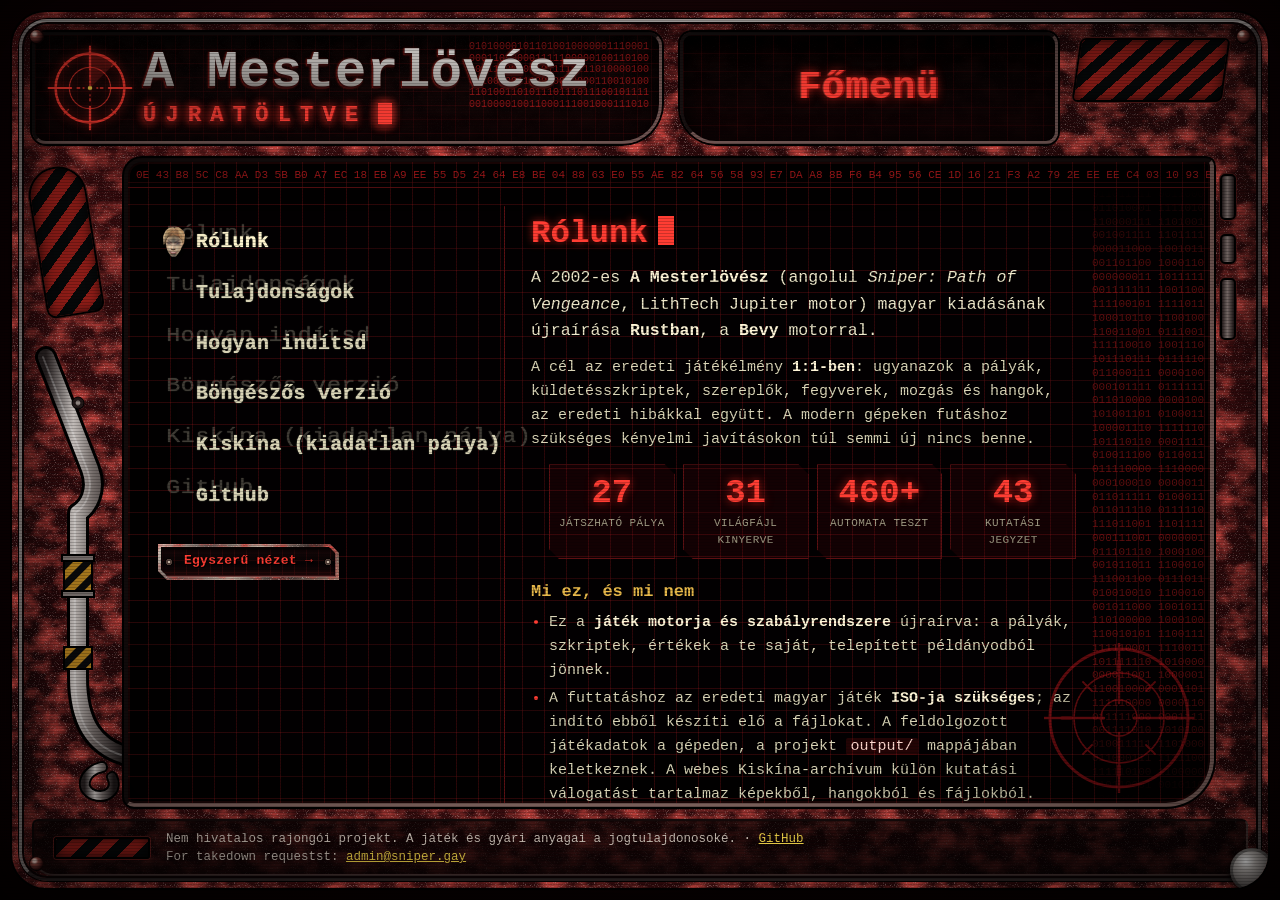
<file: site/index.html>
<!doctype html>
<html lang="hu">
<head>
<meta charset="utf-8">
<meta name="viewport" content="width=device-width,initial-scale=1">
<title>A Mesterlövész: Újratöltve — a 2002-es játék újraírása Rustban</title>
<meta name="description" content="A Mesterlövész: Újratöltve — nem hivatalos rajongói projekt: a 2002-es LithTech-játék (Sniper: Path of Vengeance) 1:1-es újraírása Rustban és Bevyben. Mind a 27 pálya végigjátszható; a játék saját, jogszerű példányodból dolgozik.">
<meta name="theme-color" content="#0a0405">
<meta name="color-scheme" content="dark">
<meta property="og:type" content="website">
<meta property="og:site_name" content="A Mesterlövész: Újratöltve">
<meta property="og:title" content="A Mesterlövész: Újratöltve">
<meta property="og:description" content="A 2002-es A Mesterlövész 1:1-es újraírása Rustban és Bevyben. Mind a 27 pálya végigjátszható; nem hivatalos rajongói projekt.">
<meta property="og:locale" content="hu_HU">
<link rel="canonical" href="https://sniper.gay/">
<meta property="og:url" content="https://sniper.gay/">
<meta property="og:image" content="https://sniper.gay/og-main.jpg">
<meta property="og:image:secure_url" content="https://sniper.gay/og-main.jpg">
<meta property="og:image:type" content="image/jpeg">
<meta property="og:image:width" content="1200">
<meta property="og:image:height" content="630">
<meta property="og:image:alt" content="A Mesterlövész: Újratöltve — vörös fémkeretes játékmenü">
<meta name="twitter:card" content="summary_large_image">
<meta name="twitter:title" content="A Mesterlövész: Újratöltve">
<meta name="twitter:description" content="A 2002-es játék újraírása Rustban, az eredeti játékélményt követve. Kiskína kutatási archívummal.">
<meta name="twitter:image" content="https://sniper.gay/og-main.jpg">
<meta name="twitter:image:alt" content="A Mesterlövész: Újratöltve — vörös fémkeretes játékmenü">
<link rel="icon" href="favicon.svg" type="image/svg+xml">
<link rel="stylesheet" href="style.css">
<script>document.documentElement.className+=" js"</script>
</head>
<body>
<a class="skip" href="#pages">Ugrás a tartalomra</a>
<div class="cabinet">
  <i class="rivet a"></i><i class="rivet b"></i><i class="rivet c"></i><i class="rivet d"></i>

  <header class="top">
    <div class="plate">
      <svg class="reticle" viewBox="0 0 100 100" aria-hidden="true" focusable="false">
        <g fill="none" stroke="#ff3b30" stroke-linecap="round">
          <circle cx="50" cy="50" r="40" stroke-width="3"/><circle cx="50" cy="50" r="24" stroke-width="1.4" opacity=".8"/>
          <path d="M50 2v26M50 72v26M2 50h26M72 50h26" stroke-width="2.6"/>
          <path d="M50 38v-3M50 62v3M38 50h-3M62 50h3M43 50h-1M58 50h1M50 43v-1M50 58v1" stroke-width="1.6"/>
          <path d="M20 20l5 5M80 20l-5 5M20 80l5-5M80 80l-5-5" stroke-width="1.6" opacity=".7"/>
          <g class="sweep"><path d="M50 50V10A40 40 0 0 1 78 22Z" fill="rgba(255,60,50,.22)" stroke="none"/><path d="M50 50V10" stroke-width="1.4"/></g>
        </g>
        <circle cx="50" cy="50" r="2.6" fill="#ffd34a"/>
      </svg>
      <div class="bits-h" aria-hidden="true" id="bitsH"></div>
      <h1 class="title">A Mesterlövész<small>Újratöltve</small></h1>
    </div>
    <div class="head" aria-hidden="true"><b id="hdr">Főmenü</b></div>
    <div class="hazard hz-box" aria-hidden="true"></div>
  </header>

  <div class="rail" aria-hidden="true">
    <div class="hazard hz"></div>
    <svg viewBox="0 0 92 600" preserveAspectRatio="xMidYMax meet" focusable="false">
      <defs>
        <linearGradient id="st" x1="0" x2="1"><stop offset="0" stop-color="#2a2323"/><stop offset=".35" stop-color="#d4cdc9"/><stop offset=".6" stop-color="#7d7471"/><stop offset="1" stop-color="#1c1616"/></linearGradient>
        <pattern id="hz" width="14" height="14" patternUnits="userSpaceOnUse" patternTransform="rotate(45)"><rect width="14" height="14" fill="#090a0b"/><rect width="7" height="14" fill="#b8841f"/></pattern>
      </defs>
      <g fill="none" stroke-linecap="round" stroke-linejoin="round">
        <path d="M14 150L58 262C66 284 56 300 46 306V470C46 520 66 540 92 548" stroke="#000" stroke-width="22"/>
        <path d="M14 150L58 262C66 284 56 300 46 306V470C46 520 66 540 92 548" stroke="url(#st)" stroke-width="16"/>
        <path d="M14 150L58 262C66 284 56 300 46 306V470C46 520 66 540 92 548" stroke="rgba(255,255,255,.28)" stroke-width="2" transform="translate(-3 0)"/>
      </g>
      <g stroke="#000" stroke-width="2">
        <rect x="32" y="352" width="28" height="34" fill="url(#hz)"/><rect x="30" y="348" width="32" height="6" fill="#7d7471"/><rect x="30" y="384" width="32" height="6" fill="#7d7471"/>
        <rect x="32" y="440" width="28" height="22" fill="url(#hz)"/>
      </g>
      <g fill="#241a1a" stroke="#000"><circle cx="46" cy="196" r="6"/><circle cx="46" cy="196" r="2.4" fill="#9a8f8a" stroke="none"/></g>
      <g fill="none" stroke="#000" stroke-linecap="round">
        <path d="M70 560c-18 4-24 22-8 28 14 4 24-6 18-18" stroke-width="12"/><path d="M70 560c-18 4-24 22-8 28 14 4 24-6 18-18" stroke="url(#st)" stroke-width="8"/>
      </g>
    </svg>
  </div>

  <main class="screen" id="screen">
    <div class="hexbar" aria-hidden="true"><span id="hexH"></span></div>
    <div class="bits-r" aria-hidden="true"><pre id="bitsR"></pre></div>
    <svg class="scope" viewBox="0 0 100 100" aria-hidden="true" focusable="false">
      <g fill="none" stroke="#c2161c" stroke-linecap="round">
        <circle cx="50" cy="50" r="46" stroke-width="2"/><circle cx="50" cy="50" r="30" stroke-width="1"/><circle cx="50" cy="50" r="12" stroke-width="1"/>
        <path d="M50 0v40M50 60v40M0 50h40M60 50h40" stroke-width="1.6"/><path d="M26 26l6 6M74 26l-6 6M26 74l6-6M74 74l-6-6" stroke-width="1.2"/>
        <path d="M50 12v6M50 82v6M12 50h6M82 50h6" stroke-width="2.4"/>
      </g>
    </svg>
    <div class="deck">
      <nav class="menu" aria-label="Főmenü">
        <ul id="menu">
          <li><a class="row" href="#rolunk" data-ghost="Rólunk"><i class="ar"></i><span class="lbl">Rólunk</span></a></li>
          <li><a class="row" href="#tulajdonsagok" data-ghost="Tulajdonságok"><i class="ar"></i><span class="lbl">Tulajdonságok</span></a></li>
          <li><a class="row" href="#inditas" data-ghost="Hogyan indítsd"><i class="ar"></i><span class="lbl">Hogyan indítsd</span></a></li>
          <li><a class="row" href="https://mesterlovesz.online/" data-ghost="Böngészős verzió"><i class="ar"></i><span class="lbl">Böngészős verzió</span></a></li>
          <li><a class="row" href="#kiskina" data-ghost="Kiskína (kiadatlan pálya)"><i class="ar"></i><span class="lbl">Kiskína (kiadatlan pálya)</span></a></li>
          <li><a class="row" href="#github" data-ghost="GitHub"><i class="ar"></i><span class="lbl">GitHub</span></a></li>
        </ul>
        <a class="btn sm archive-shortcut" href="simple.html">Egyszerű nézet →</a>
        <i class="mcursor" id="mcursor" aria-hidden="true"></i>
      </nav>

      <div class="pages" id="pages">
        <!-- ===== RÓLUNK ===== -->
        <section class="pane" id="rolunk" aria-labelledby="h-rolunk" tabindex="0">
          <h2 class="pt" id="h-rolunk">Rólunk</h2>
          <p class="lead">A 2002-es <b>A Mesterlövész</b> (angolul <i>Sniper: Path of Vengeance</i>, LithTech Jupiter motor) magyar kiadásának újraírása <b>Rustban</b>, a <b>Bevy</b> motorral.</p>
          <p>A cél az eredeti játékélmény <b>1:1-ben</b>: ugyanazok a pályák, küldetésszkriptek, szereplők, fegyverek, mozgás és hangok, az eredeti hibákkal együtt. A modern gépeken futáshoz szükséges kényelmi javításokon túl semmi új nincs benne.</p>
          <ul class="stats" aria-label="Számok">
            <li><b>27</b><span>játszható pálya</span></li>
            <li><b>31</b><span>világfájl kinyerve</span></li>
            <li><b>460+</b><span>automata teszt</span></li>
            <li><b>43</b><span>kutatási jegyzet</span></li>
          </ul>
          <h3>Mi ez, és mi nem</h3>
          <ul>
            <li>Ez a <b>játék motorja és szabályrendszere</b> újraírva: a pályák, szkriptek, értékek a te saját, telepített példányodból jönnek.</li>
            <li>A futtatáshoz az eredeti magyar játék <b>ISO-ja szükséges</b>; az indító ebből készíti elő a fájlokat. A feldolgozott játékadatok a gépeden, a projekt <code>output/</code> mappájában keletkeznek. A webes Kiskína-archívum külön kutatási válogatást tartalmaz képekből, hangokból és fájlokból.</li>
            <li>Ezért <b>saját, jogszerű példány kell</b> az eredeti játékból (magyar kiadás, 2.33-as verzió).</li>
            <li>Windowsra készül, Vulkan-képes videokártyával; más rendszeren nincs kipróbálva.</li>
          </ul>
          <p class="note">Nem hivatalos rajongói projekt. A játék és minden eleme a jogtulajdonosoké.</p>
          <p><a class="btn sm" href="#tulajdonsagok" data-go="tulajdonsagok">Mit tud? →</a> <a class="btn sm" href="#inditas" data-go="inditas">Hogyan indítsd →</a></p>
        </section>

        <!-- ===== TULAJDONSÁGOK ===== -->
        <section class="pane" id="tulajdonsagok" aria-labelledby="h-tul" tabindex="0">
          <h2 class="pt" id="h-tul">Tulajdonságok</h2>
          <ul class="cards">
            <li class="card"><h3><i>01</i>Mind a 27 pálya</h3><p>Az első pályától a stáblistáig végigjátszható. Egy automata bejáró bot minden pályán eljut a gyári kijáratig, és a stáblista után a főmenübe tér vissza.</p></li>
            <li class="card"><h3><i>02</i>Visszafejtett értékek</h3><p>Nem kitalált számok: a játék saját fájljaiból (cshell.dll, object.lto, Lithtech.exe) olvasva, a kódcímekkel együtt dokumentálva.</p></li>
            <li class="card"><h3><i>03</i>Gyári MI és küldetések</h3><p>A küldetések az eredeti <code>gameai</code> és <code>dialogi</code> szkriptekből futnak; az őrök, civilek és ellenfelek a gyári viselkedési szabályokat követik.</p></li>
            <li class="card"><h3><i>04</i>Párbeszédek</h3><p>Az eredeti párbeszédrendszer feliratokkal, válaszválasztással. Választhatsz nyílbillentyűvel vagy görgővel, a feliratok körvonalasak, jól olvashatók.</p></li>
            <li class="card"><h3><i>05</i>Gyári menük, mentések</h3><p>Minden menüoldal a gyári elrendezéssel és beállításokkal: opciók, irányítás-újrakötés, mentés és töltés, gyorsmentés (F5 / F9).</p></li>
            <li class="card"><h3><i>06</i>Hang</h3><p>Gyári hangok és zene, a hangmester-táblázat nyomon követve. Kapcsolható „Javított 3D hangzás” is van.</p></li>
            <li class="card"><h3><i>07</i>A gyári megjelenítés</h3><p>Lightmapek, köd, gamma és additív effektek a gyári renderelő szabályai szerint, nem utánérzésre.</p></li>
            <li class="card"><h3><i>08</i>Modern kényelem, gyári érzet</h3><p>Nincs képkockakorlát, a kép a monitor frissítéséhez igazodik (vsync). Irányítás: Szóköz ugrik, jobb egér a másodlagos lövés, E a használat. A játékmenet gyári marad.</p></li>
            <li class="card"><h3><i>09</i>Opcionális HD textúrák</h3><p>Real-ESRGAN-nal, a saját gépeden készült nagyobb felbontású textúrák. Alapból ki van kapcsolva.</p></li>
            <li class="card"><h3><i>10</i>Tesztek és próbák</h3><p>460 feletti automata teszt ellenőrzi a játék működését és a javításokat.</p></li>
            <li class="card"><h3><i>11</i>Dokumentált visszafejtés</h3><p>43 jegyzet a <code>docs/</code> mappában: mi bizonyított, mi közelítő, hol van a kódban, milyen címen. Ellenőrizhető, nem hiszekegy.</p></li>
            <li class="card"><h3><i>12</i>Nyílt forrás</h3><p>Minden elérhető a GitHubon: a forráskód, a leírás, a kutatási jegyzetek. <a class="btn sm" href="https://github.com/mesterlovesz/" data-gh="">Ugrás a GitHubra</a></p></li>
            <li class="card wide"><h3><i>13</i>Kiskína, a kihagyott pálya</h3><p>A játék fájljai között maradt egy külön pálya, amely a kampány útvonalára nem kapcsolódik. A remake Bónusz menüjéből elindítható, a kutatás pedig külön oldalon olvasható.</p><a class="btn sm" href="kiskina.html">Kiskína: kiadatlan pálya →</a></li>
          </ul>
          <p class="small">Őszintén: a képpontos azonosság a valódi gyári futással még nincs összevetve; a pontos állapotot (ellenőrzött / közelítő) a <code>docs/</code> jegyzetei sorolják fel.</p>
        </section>

        <!-- ===== HOGYAN INDÍTSD ===== -->
        <section class="pane" id="inditas" aria-labelledby="h-ind" tabindex="0">
          <h2 class="pt" id="h-ind">Hogyan indítsd</h2>
          <p class="note"><b>ISO a mappába → dupla kattintás az indítóra → játék.</b> A Windowsos játékoscsomagban benne van az előre lefordított játék és az indító.</p>
          <p>Windows 10/11 (64 bit), Vulkan-képes videokártya és 5 GB szabad hely kell. A három lépés:</p>
          <ol class="steps">
            <li><h3>Csomagold ki a játékoscsomagot</h3><p>A <b>Játék letöltése</b> gombbal töltsd le a Windowsos ZIP-et (48 MB). Jobb kattintás → <b>Az összes kibontása</b>. A teljes csomagot bontsd ki egy tetszőleges, írható mappába.</p><div class="btn-row"><a class="btn big" href="https://github.com/mesterlovesz/remake/releases/download/v0.1.0-player.2/Mesterlovesz-Ujratoltve-Windows.zip">Játék letöltése · Windows</a></div></li>
            <li><h3>Tedd az ISO-t az indító mellé</h3><p>A <b>Játékfájlok</b> gomb az Archive.org-on található magyar <b>A Mesterlövész</b> ISO-ját tölti le. Másold abba a mappába, ahol az <code>Indit.bat</code> van. Egy ISO legyen itt; a neve maradhat az eredeti. A lemezkép feldolgozását az indító elintézi.</p>
<div class="btn-row btn-row-note"><a class="btn big" href="https://archive.org/download/a_mesterlovesz_pc_windows_thesniper_hu_iso_202010/A_mesterlovesz.iso" data-iso target="_blank" rel="noopener"><svg class="ico" viewBox="0 0 24 24" aria-hidden="true" focusable="false" fill="currentColor"><path d="M12 2 2 7v2h20V7zM4 10h3v8H4zm6.5 0h3v8h-3zM17 10h3v8h-3zM2 19h20v3H2z"/></svg>Játékfájlok</a><span class="small">Az eredeti játék lemezképe (ISO) az Internet Archive-on érhető el: harmadik fél által feltöltve; a jogok a jogtulajdonosoké; a projekt a játékot nem tárolja és nem terjeszti.</span></div>
<pre class="code tree" aria-label="Mappaszerkezet">Mesterlovesz/
├─ Indit.bat
├─ A_mesterlovesz.iso
├─ .player/
└─ OLVASS-EL.txt</pre></li>
            <li><h3>Duplakattints az <code>Indit.bat</code> fájlra</h3><p>Az <b>első futáskor</b> az indító kinyeri a játék adatait és előkészíti a pályákat, modelleket, hangokat és átvezetőket. Ez néhány perc; hagyd nyitva az ablakot. Internet még kell a médiafeldolgozó automatikus letöltéséhez (31 MB). Utána indul a játék főmenüje.</p><p>A <b>későbbi indításoknál</b> már csak elindul, internet nélkül is. <b>Rustot, Pythont vagy az eredeti telepítőt nem kell telepítened.</b></p></li>
          </ol>
          <div class="btn-row"><a class="btn big" href="https://github.com/mesterlovesz/" data-gh="#readme">Részletes leírás a GitHubon</a><a class="btn big" href="https://archive.org/download/a_mesterlovesz_pc_windows_thesniper_hu_iso_202010/A_mesterlovesz.iso" data-iso target="_blank" rel="noopener"><svg class="ico" viewBox="0 0 24 24" aria-hidden="true" focusable="false" fill="currentColor"><path d="M12 2 2 7v2h20V7zM4 10h3v8H4zm6.5 0h3v8h-3zM17 10h3v8h-3zM2 19h20v3H2z"/></svg>Játékfájlok</a></div>
          <p class="small">Játékfájlok: az eredeti játék lemezképe (ISO) az Internet Archive-on érhető el; harmadik fél által feltöltve; a jogok a jogtulajdonosoké; a projekt a játékot nem tárolja és nem terjeszti.</p>
          <p class="small">Ha megszakad az előkészítés, indítsd újra az <code>Indit.bat</code>-ot: a kész lépések kimaradnak. Részletes útmutató és hibaelhárítás: a GitHub-tároló README-je és <code>docs/PLAYER-hu.md</code>. Az első sikeres előkészítés után az ISO eltávolítható; az <code>output</code>, <code>GYARI</code> és <code>.player</code> mappát hagyd az indító mellett.</p>
          <h3>Irányítás</h3>
          <div class="tw"><table>
            <tr><th>Gomb</th><th>Művelet</th></tr>
            <tr><td>Egér · W A S D</td><td>Körbenézés · járás</td></tr>
            <tr><td>Shift · Ctrl</td><td>Futás · guggolás</td></tr>
            <tr><td>Szóköz</td><td>Ugrás</td></tr>
            <tr><td>Bal / jobb egér</td><td>Lövés / másodlagos lövés (szkóp, lámpa)</td></tr>
            <tr><td>E · R</td><td>Használat, beszélgetés · újratöltés</td></tr>
            <tr><td>1–8 · C / Z / X</td><td>Fegyver elővétele · felszerelés, karakter, tulajdonságok</td></tr>
            <tr><td>F5 / F9 · Esc</td><td>Gyorsmentés / gyorstöltés · játékmenü</td></tr>
          </table></div>
        </section>

        <!-- ===== KISKÍNA ===== -->
        <section class="pane" id="kiskina" aria-labelledby="h-kis" tabindex="0">
          <h2 class="pt" id="h-kis">Kiskína (kiadatlan pálya)</h2>
          <p class="lead">A játék fájljai között van egy pálya, amelyre a kampány sehol nem mutat: a <code>chinatown.dat</code>, a játék saját címe szerint <b>Kiskína</b>.</p>
          <ul>
            <li>Régebbi szerkesztőváltozat (DAT v83, 2002 májusa), saját töltőkép és zene.</li>
            <li>17 szereplő, 34 párbeszédblokk, 45 beszédhang, útvonalháló, küldetésszkript.</li>
            <li>Játszható: a kijárata A Templomra mutat. A remake <b>Bónusz</b> menüjéből indítható.</li>
          </ul>
          <p>A külön oldalon a teljes kutatás olvasható: mi bizonyított, mi következtetett, mi ismeretlen.</p>
          <div class="btn-row"><a class="btn sm" href="kiskina.html">Kiskína: kiadatlan pálya →</a></div>
        </section>

        <!-- ===== GITHUB ===== -->
        <section class="pane" id="github" aria-labelledby="h-gh" tabindex="0">
          <h2 class="pt" id="h-gh">GitHub</h2>
          <p>A forráskód, az indítási útmutató és a kutatási jegyzetek a <strong>remake</strong> tárolóban érhetők el ezen a GitHub-fiókon. A weboldal és a Kiskína médiaarchívuma külön tárolóban van; a játékhoz ezeket nem kell letölteni.</p>
          <div class="btn-row">
            <a class="btn big" href="https://github.com/mesterlovesz/remake">A projekt a GitHubon</a>
            <a class="btn sm" href="https://github.com/mesterlovesz/" data-gh="#readme">README</a>
            <a class="btn sm" href="https://github.com/mesterlovesz/" data-gh="/tree/{b}/docs">Kutatási jegyzetek</a>
          </div>
          <h3>Jogi megjegyzés</h3>
          <p>Nem hivatalos rajongói projekt. Az <i>A Mesterlövész</i> / <i>Sniper: Path of Vengeance</i> és minden eleme a jogtulajdonosoké. A játék futtatásához saját példány kell; a Kiskína-archívum a gyári anyagokból készült kutatási válogatás.</p>
        </section>
      </div>
    </div>
  </main>

  <div class="rimr" aria-hidden="true"><i></i><i></i><i></i></div>
  <footer class="foot">
    <div class="hazard hz-s" aria-hidden="true"></div>
    <p class="foot-copy"><span>Nem hivatalos rajongói projekt. A játék és gyári anyagai a jogtulajdonosoké. · <a href="https://github.com/mesterlovesz/" data-gh="">GitHub</a></span><span>For takedown requestst: <a href="mailto:admin@sniper.gay">admin@sniper.gay</a></span></p>
  </footer>
  <div class="knob" aria-hidden="true"></div>
</div>
<div class="crt" aria-hidden="true"></div><div class="flick" aria-hidden="true"></div>
<script src="config.js"></script>
<script src="app.js"></script>
</body>
</html>
</file>
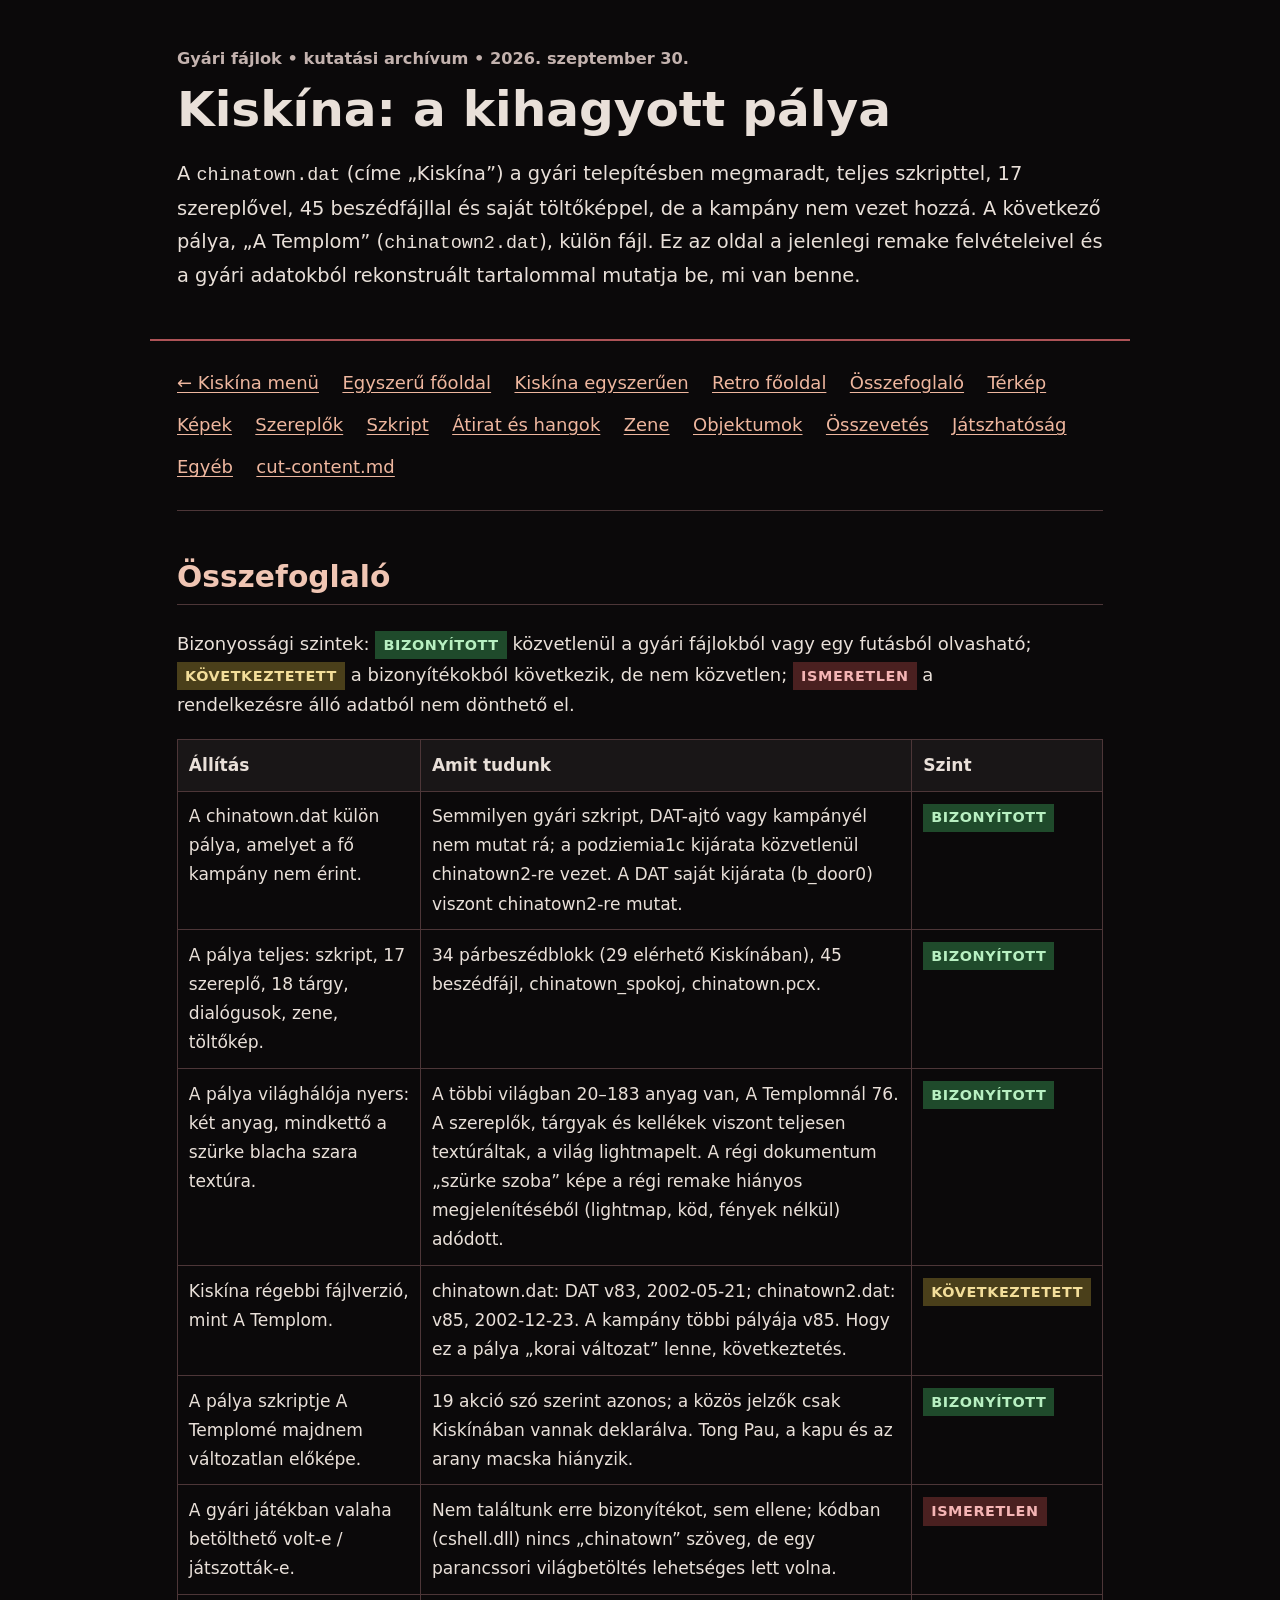
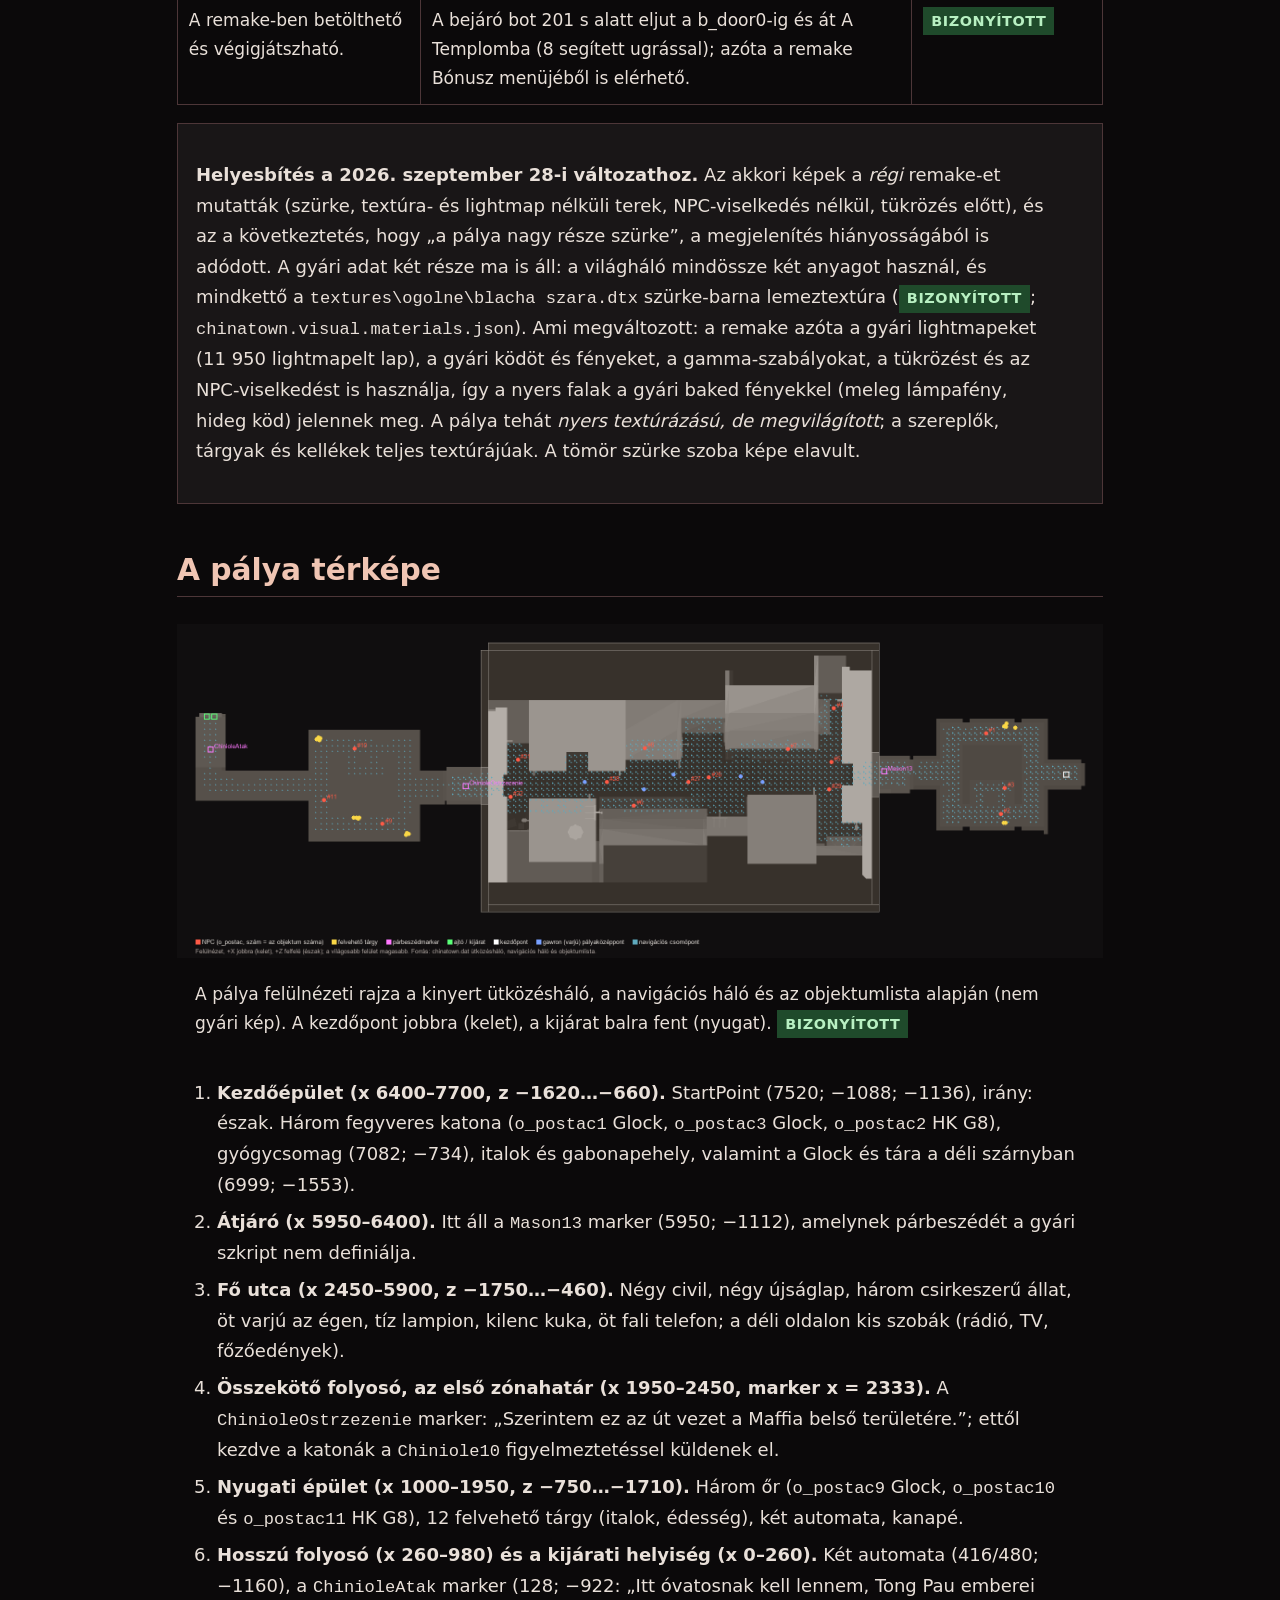
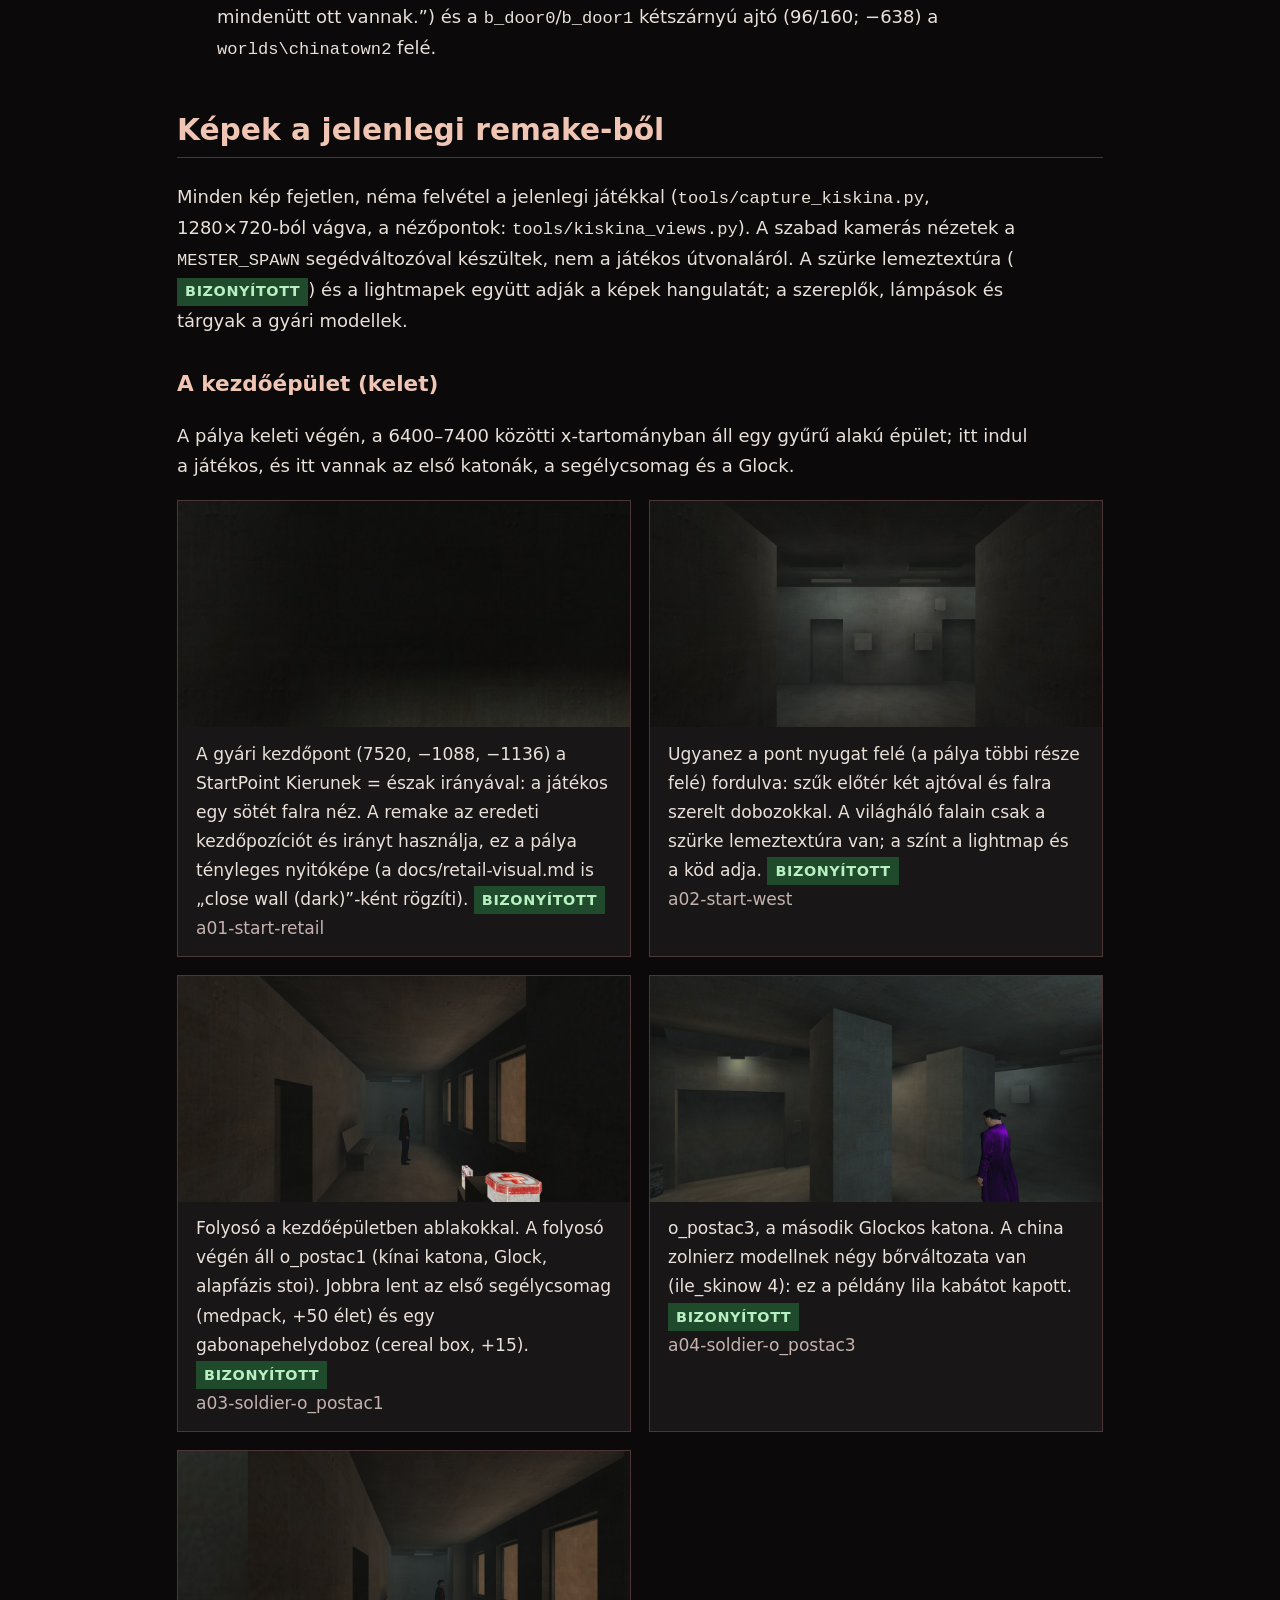
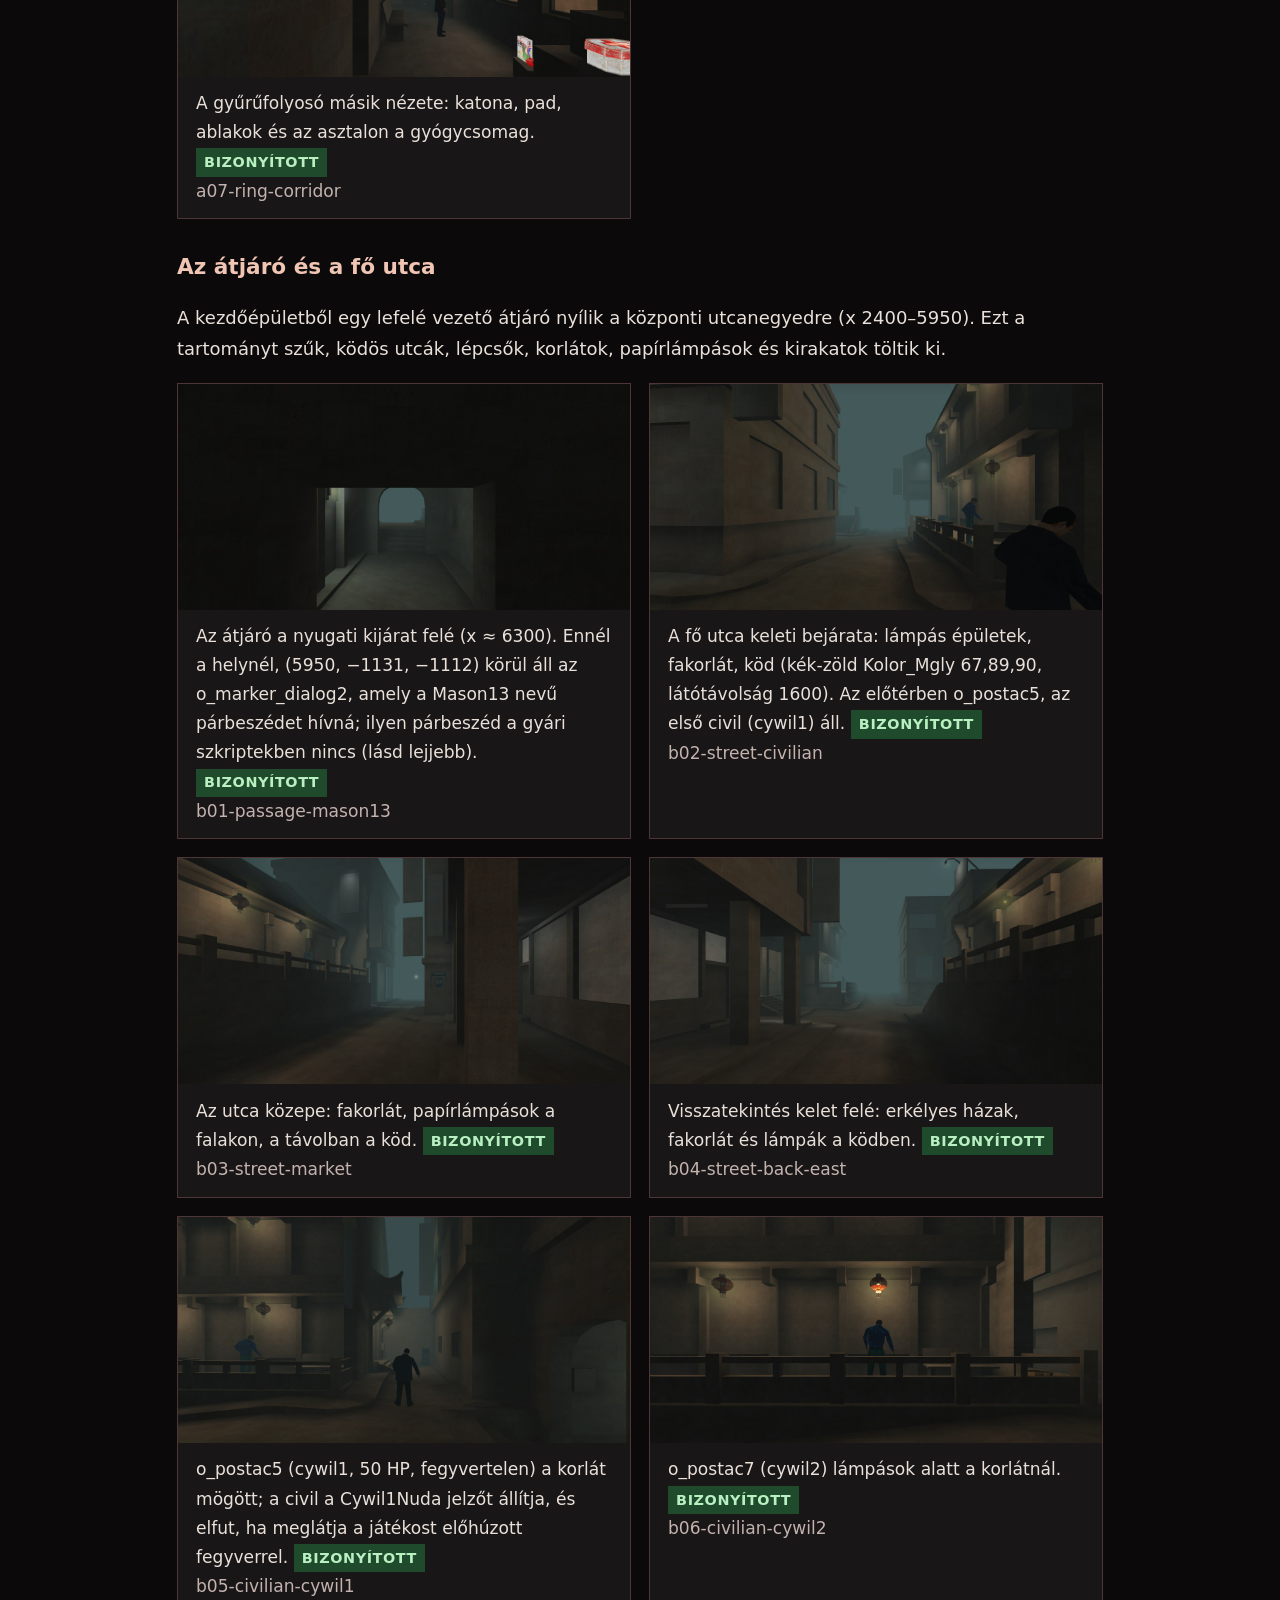
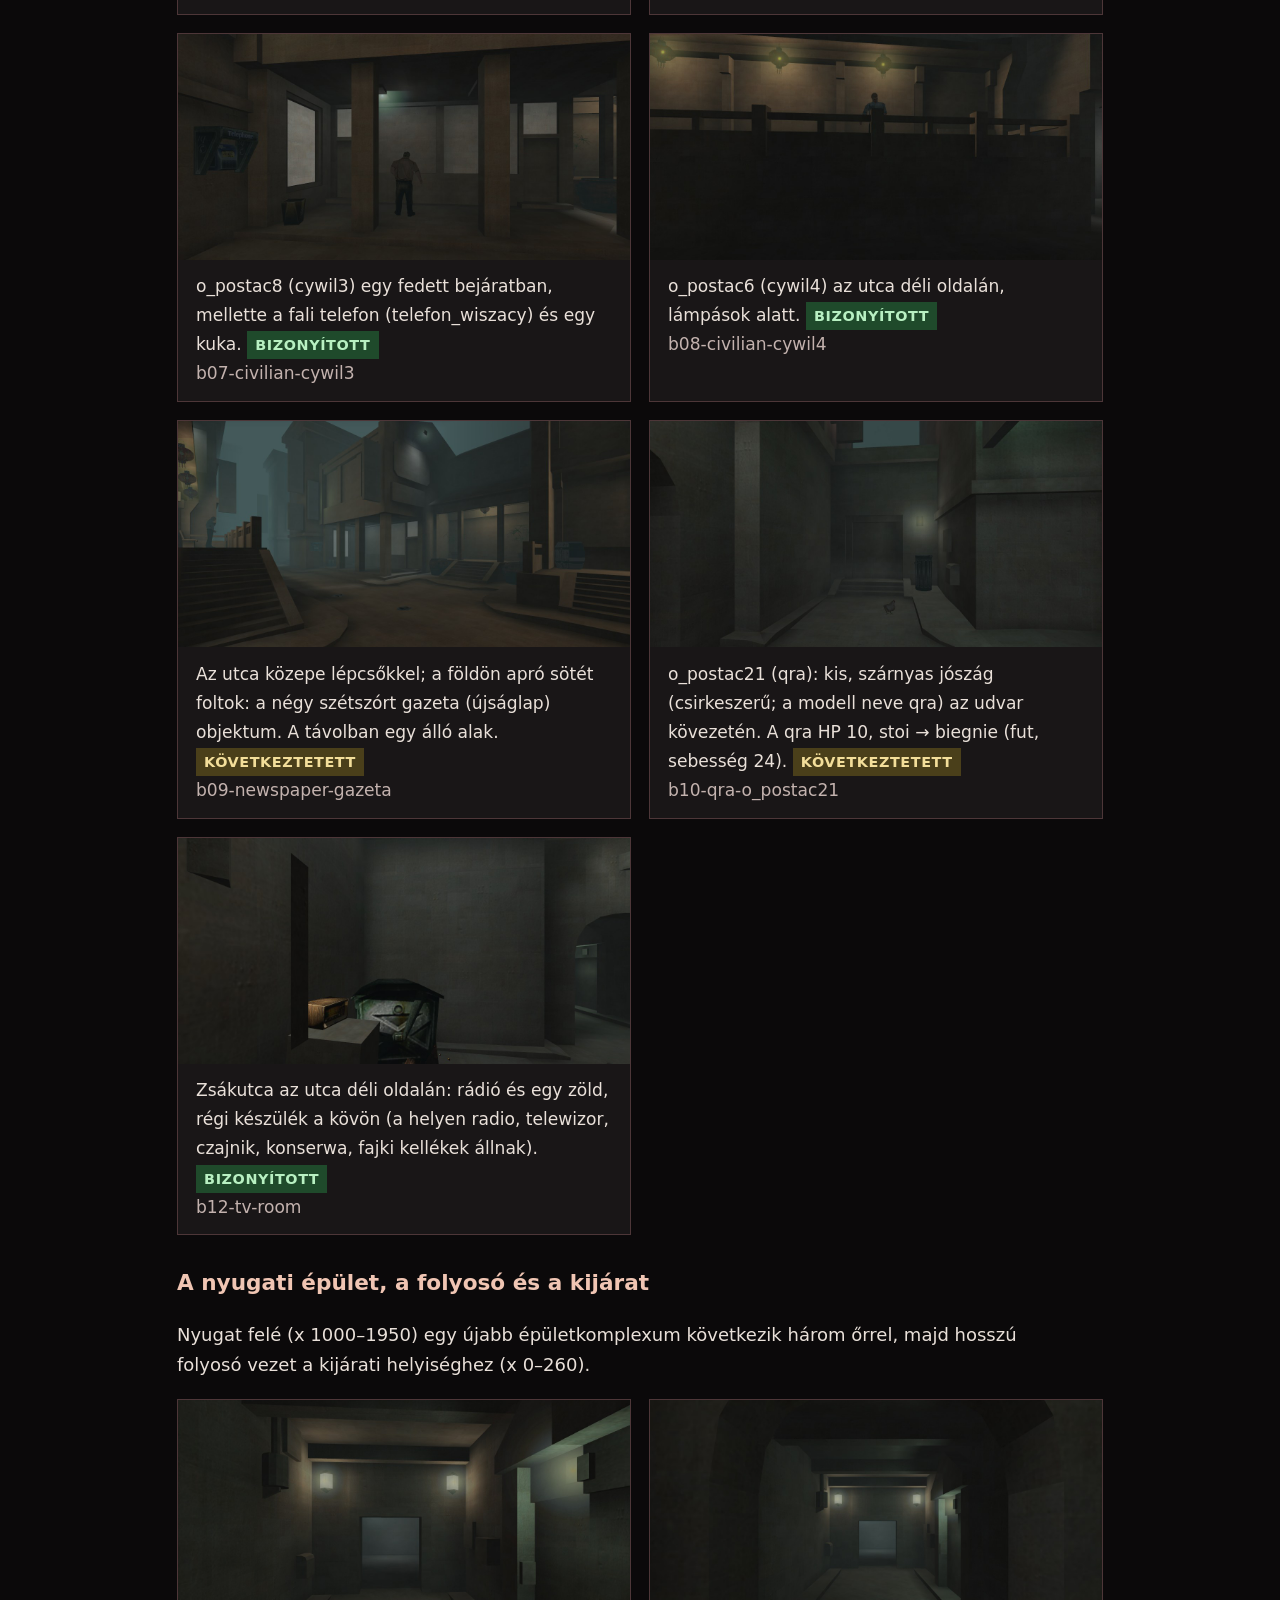
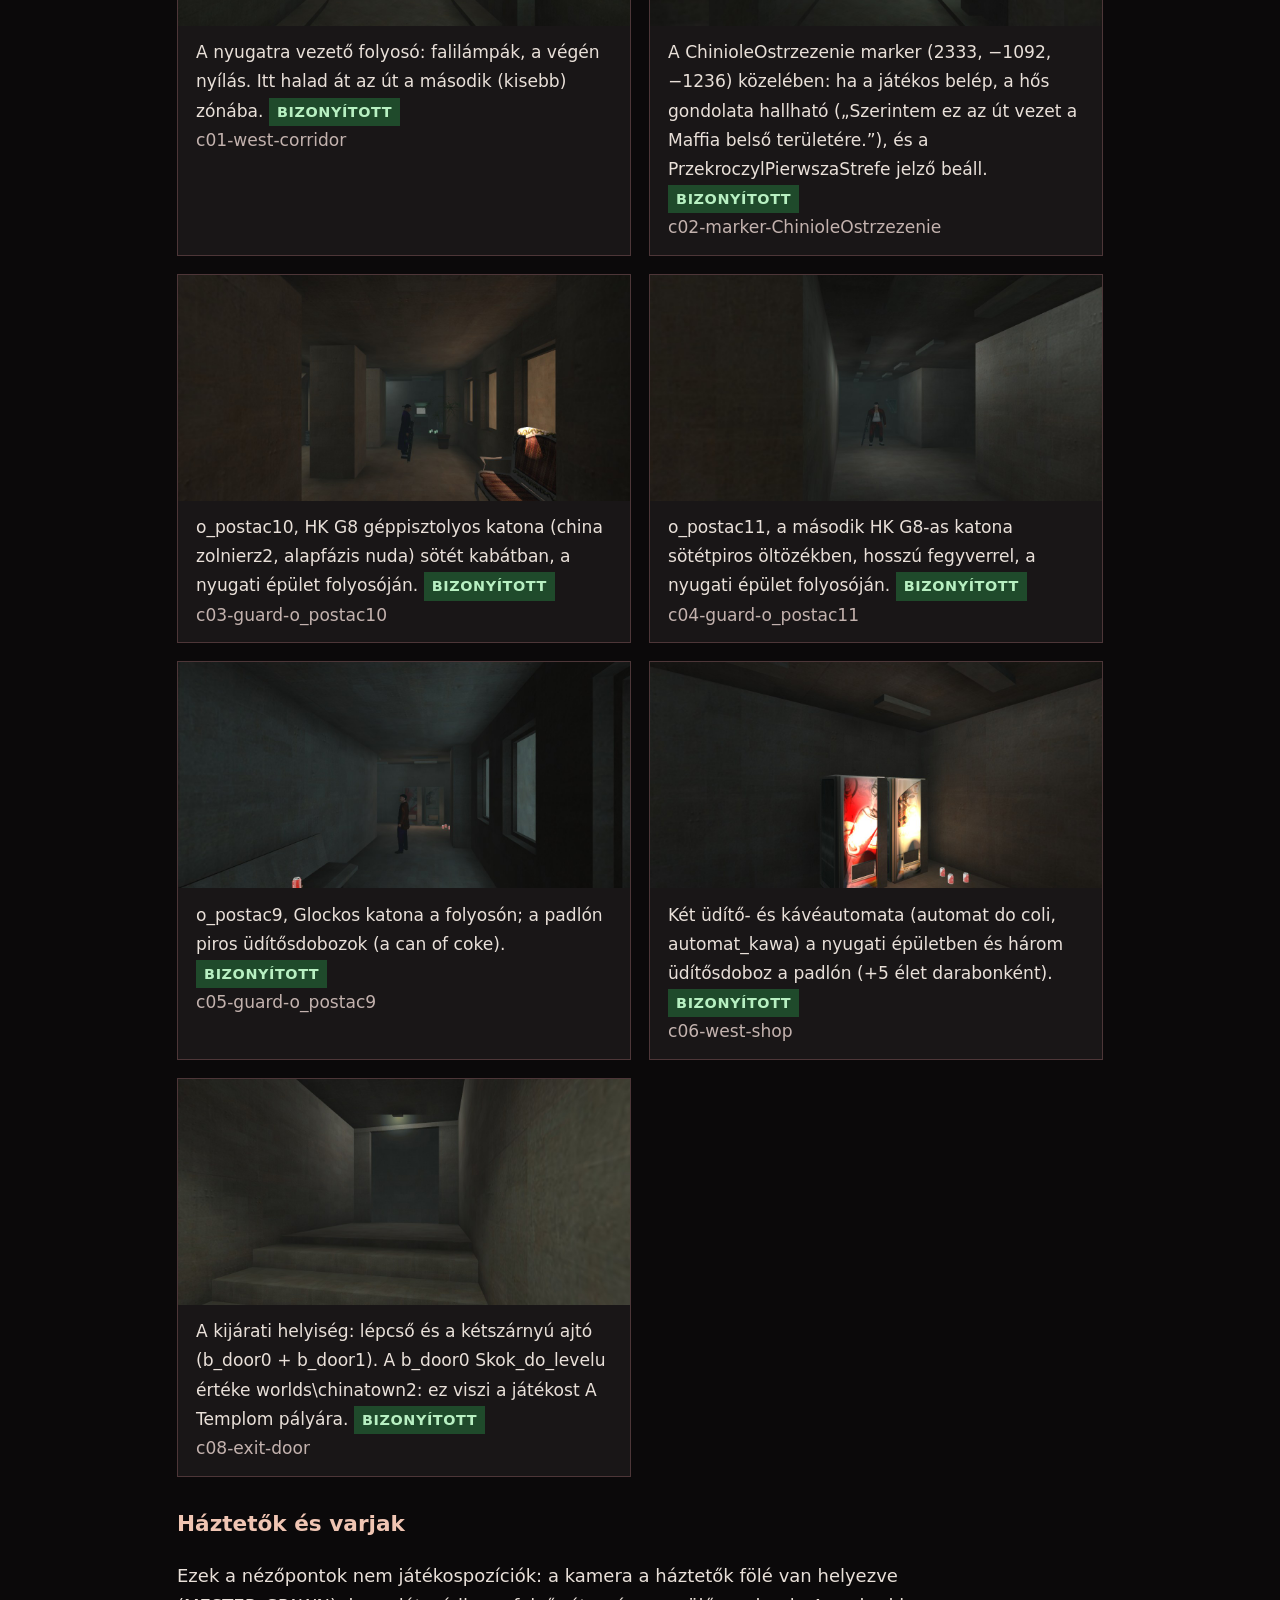
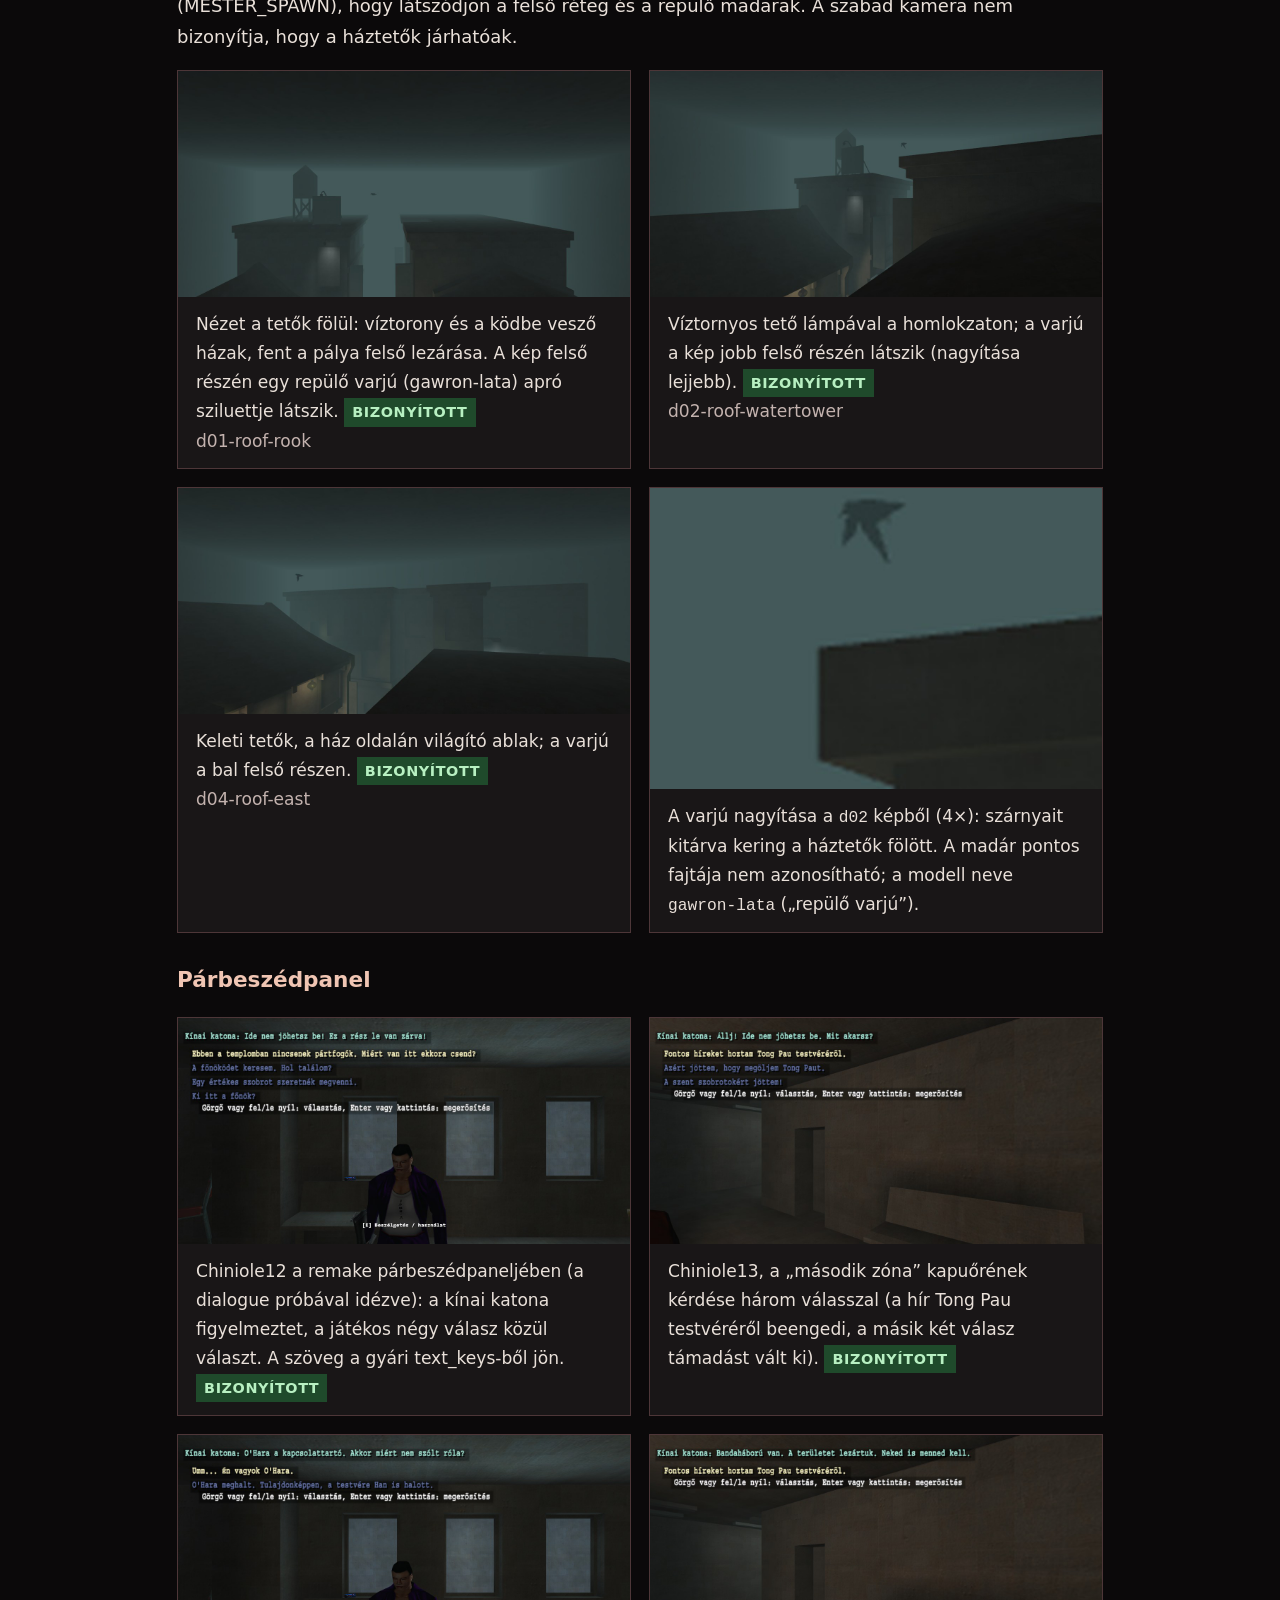
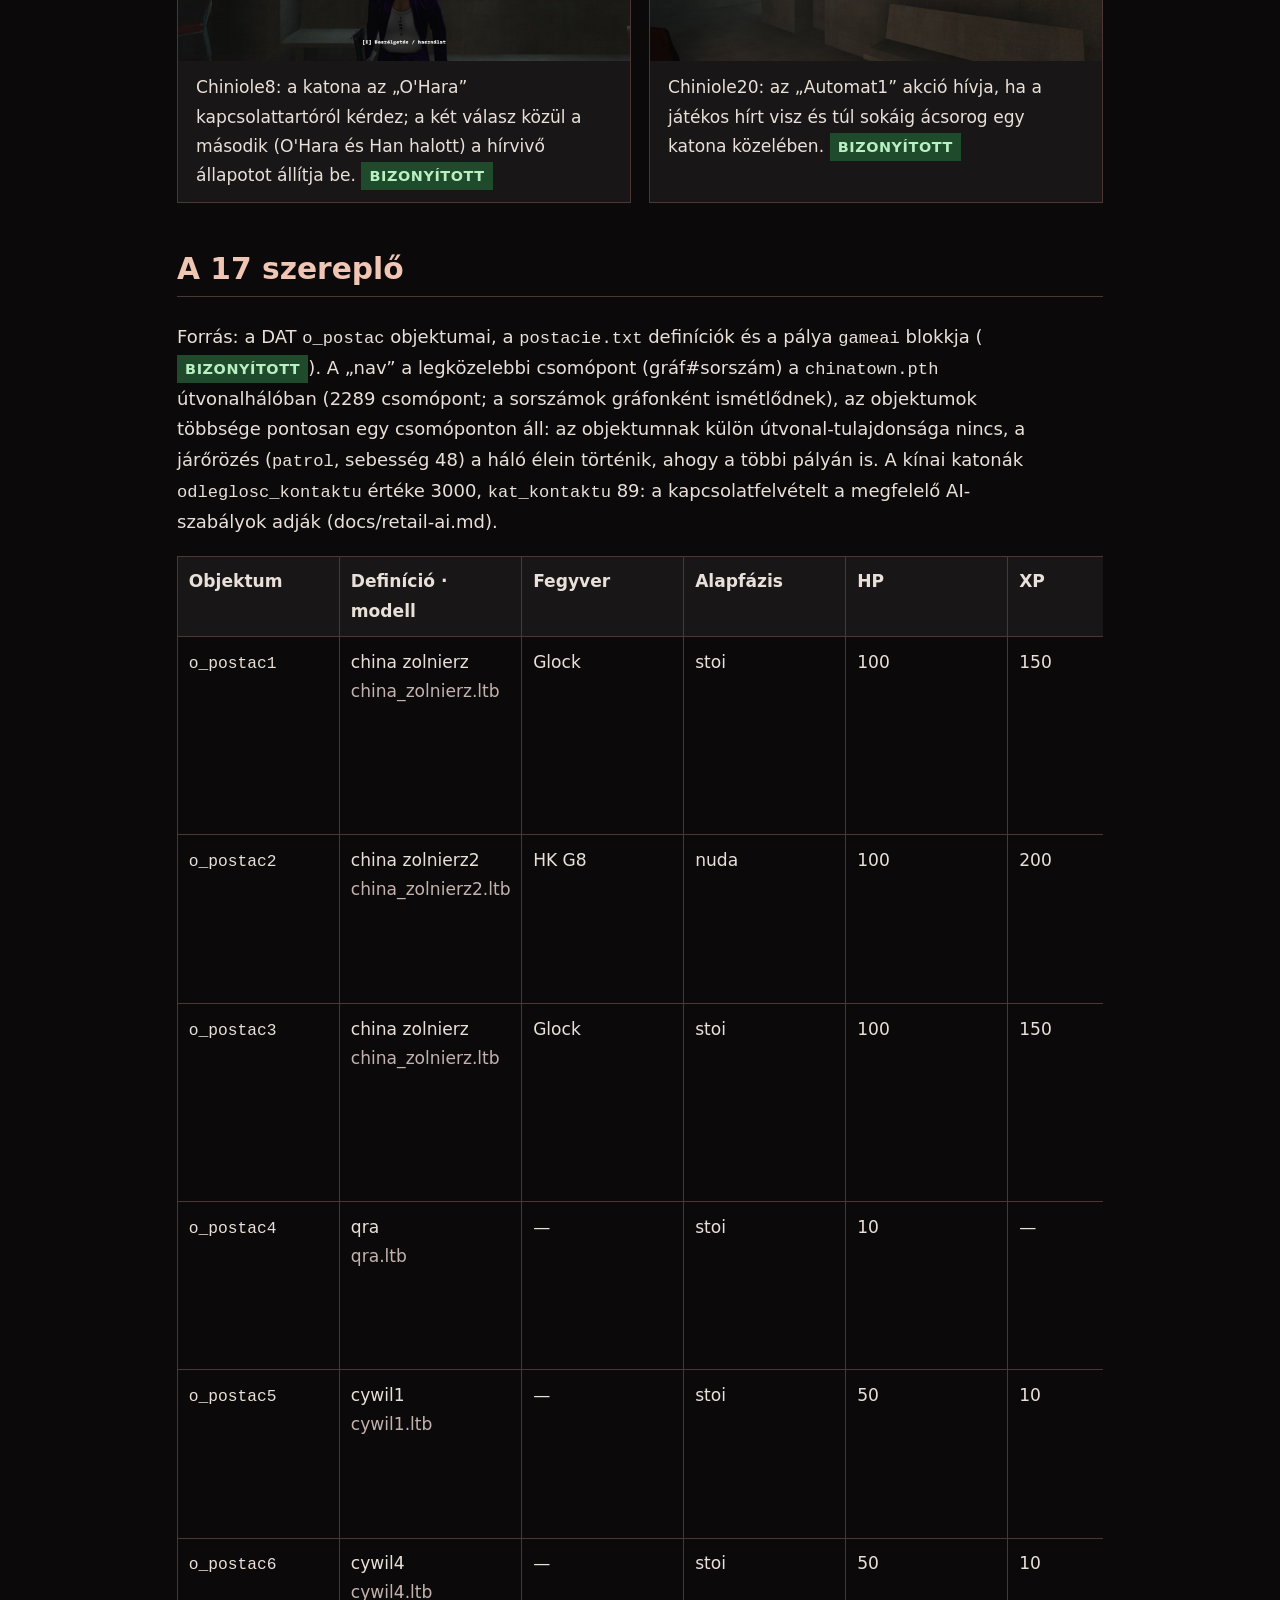
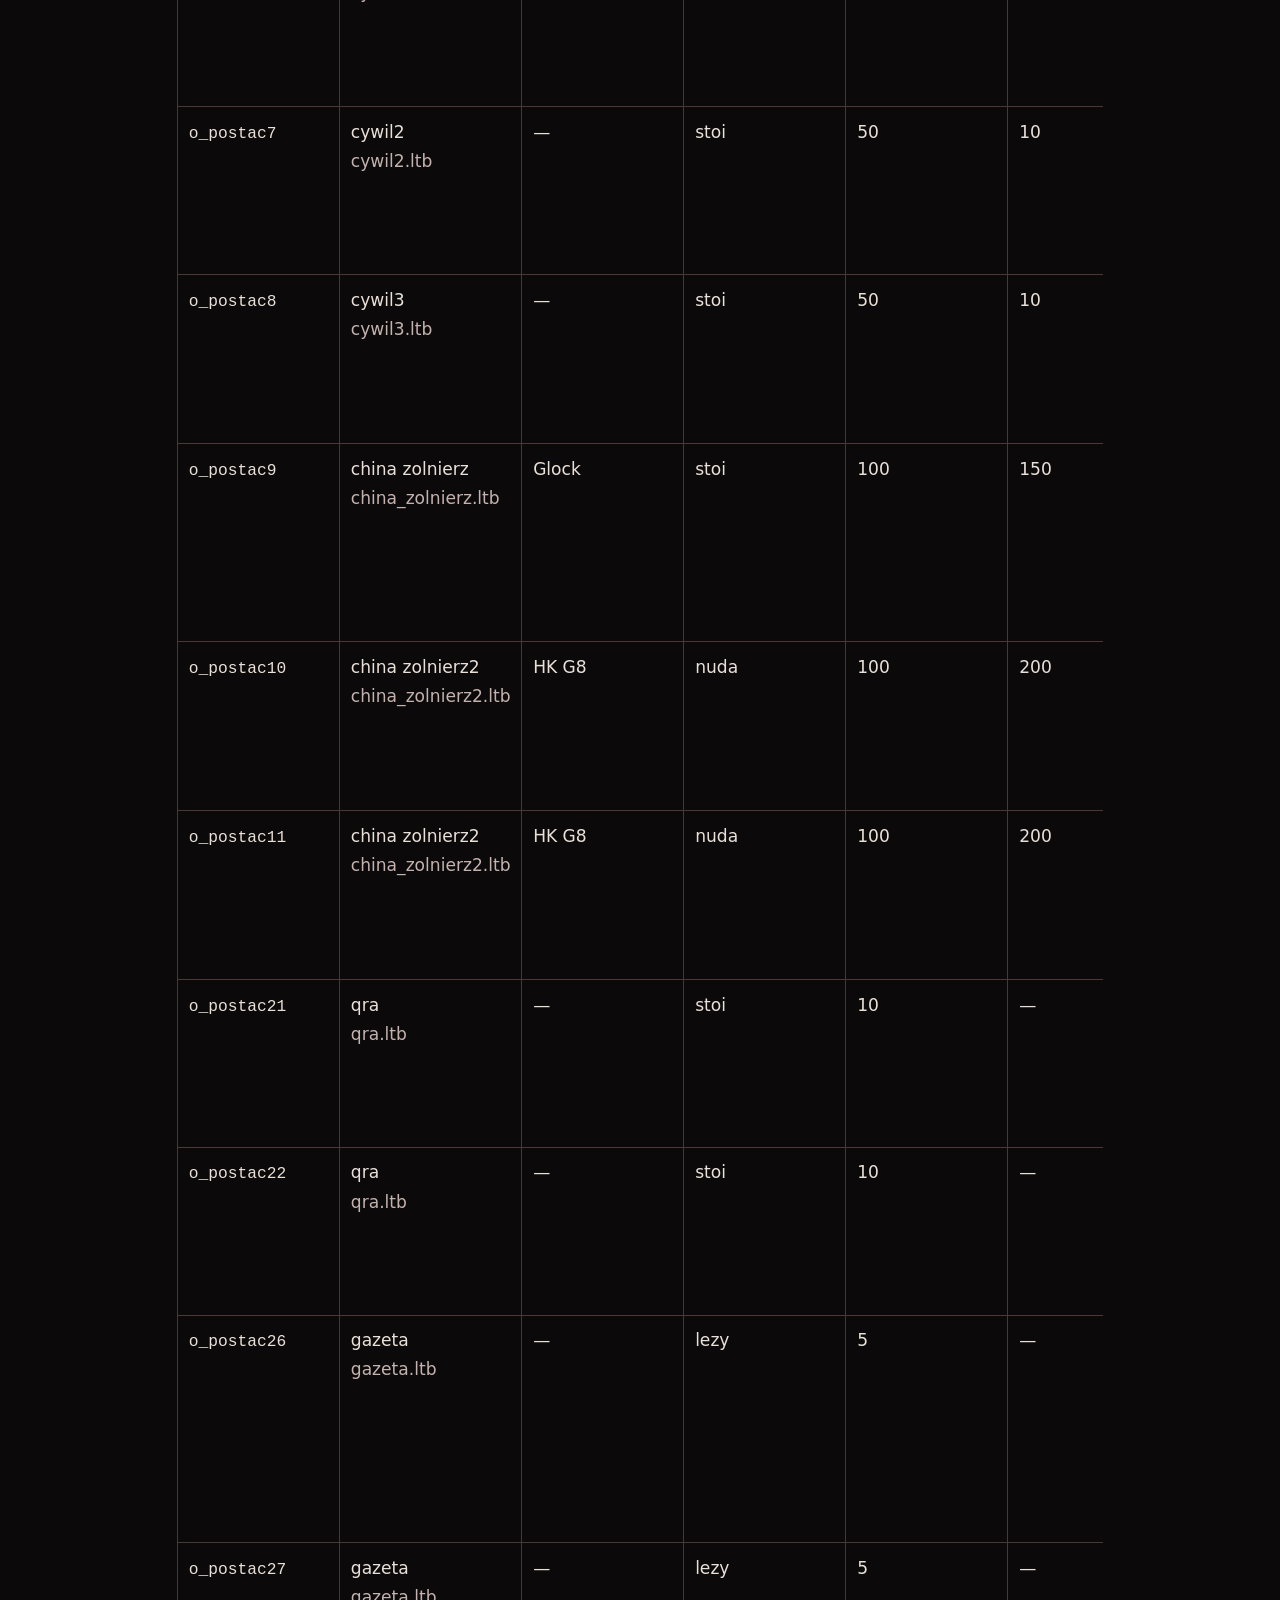
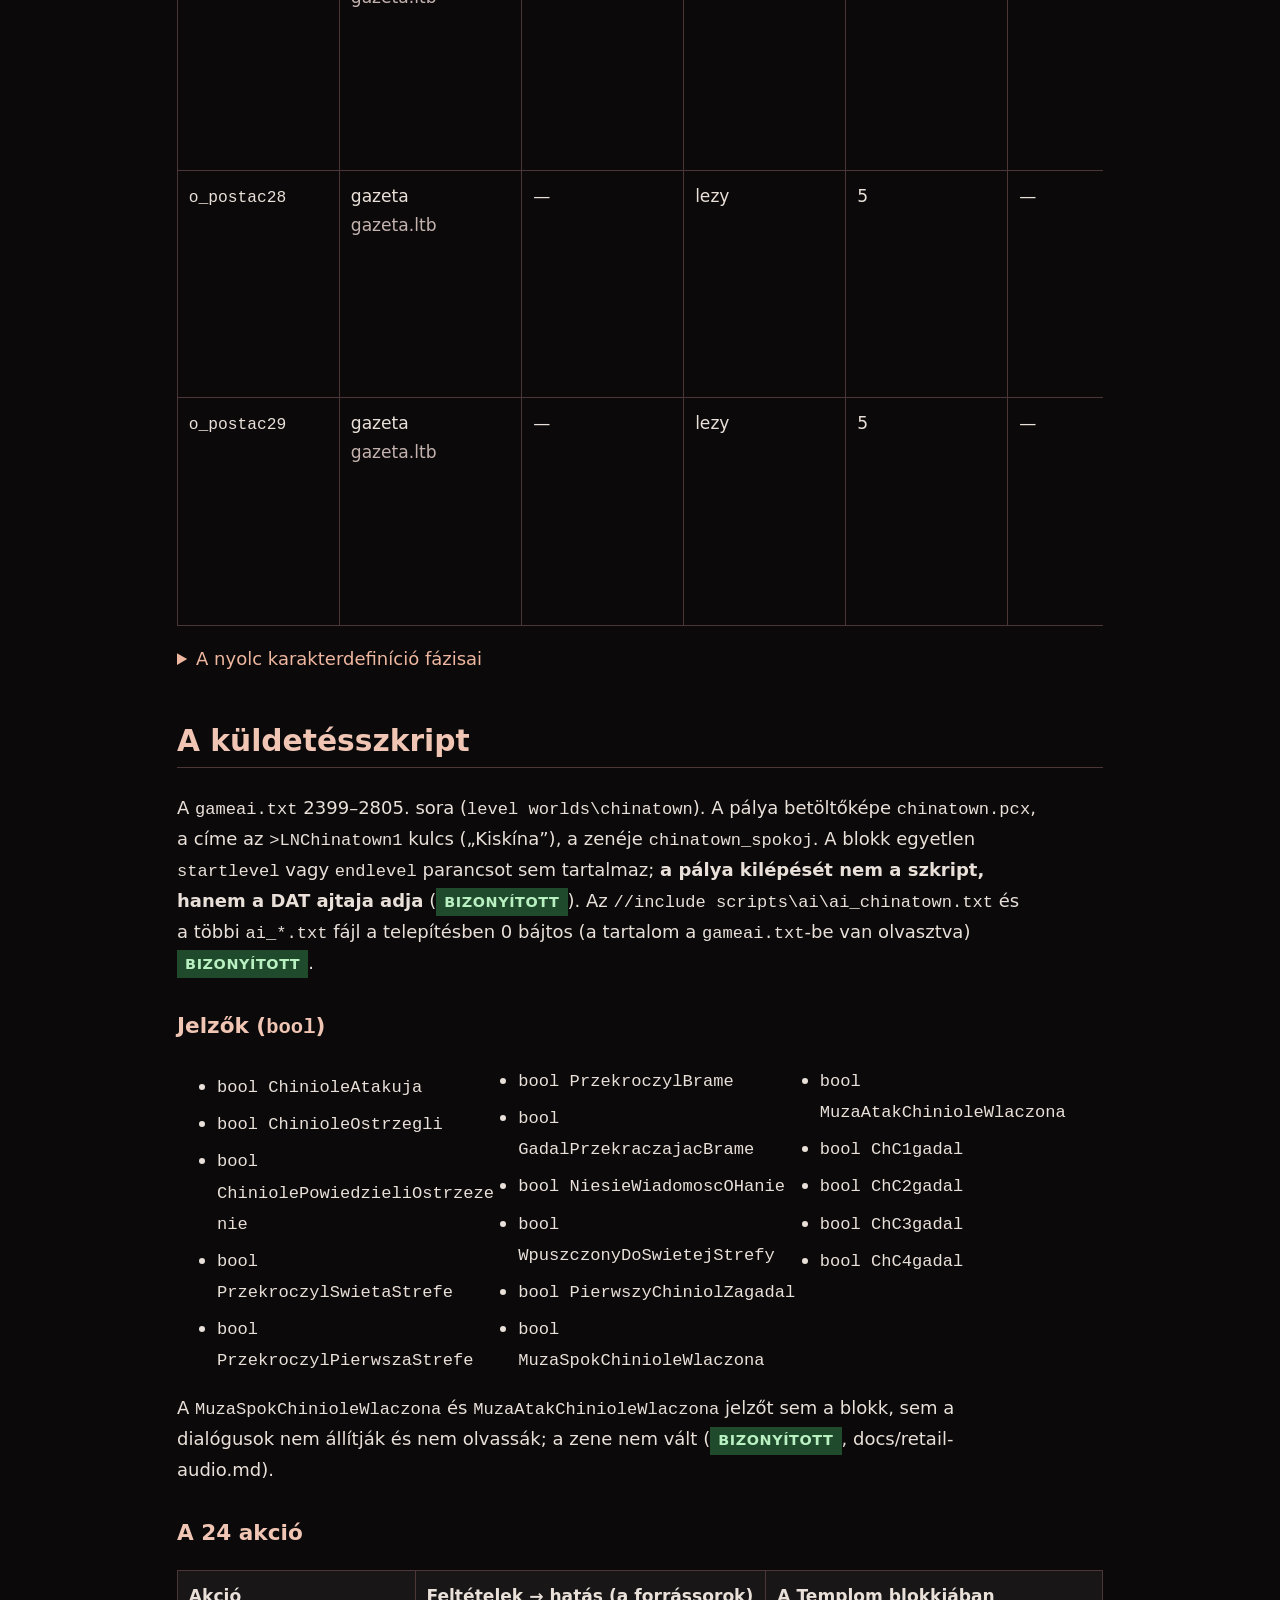
<file: site/archive.html>
<!doctype html>
<html lang="hu"><head><meta charset="utf-8"><meta name="viewport" content="width=device-width,initial-scale=1"><title>A Mesterlövész – Kiskína, a kihagyott pálya</title><meta name="description" content="Kiskína, A Mesterlövész kihagyott pályája: képek, lejátszható beszédhangok, zene és visszafejtett fájlok.">
<link rel="canonical" href="https://sniper.gay/archive.html">
<meta property="og:type" content="article"><meta property="og:site_name" content="A Mesterlövész: Újratöltve"><meta property="og:locale" content="hu_HU">
<meta property="og:title" content="Kiskína — képes és hangos kutatási archívum">
<meta property="og:description" content="Képek, párbeszédek, lejátszható hangok és visszafejtett fájlok A Mesterlövész kihagyott pályájából.">
<meta property="og:url" content="https://sniper.gay/archive.html"><meta property="og:image" content="https://sniper.gay/og-kiskina.jpg">
<meta property="og:image:width" content="1200"><meta property="og:image:height" content="630"><meta property="og:image:type" content="image/jpeg"><meta property="og:image:alt" content="Kiskína: a kihagyott pálya — kínai utca az eredeti menü fémkeretében">
<meta name="twitter:card" content="summary_large_image"><meta name="twitter:title" content="Kiskína — képes és hangos kutatási archívum"><meta name="twitter:description" content="Képek, hangok és visszafejtett történet A Mesterlövész kihagyott pályájáról."><meta name="twitter:image" content="https://sniper.gay/og-kiskina.jpg">
<link rel="icon" href="favicon.svg" type="image/svg+xml"><link rel="stylesheet" href="simple.css?v=20261001-dark"><link rel="stylesheet" href="archive.css"></head><body>
<header><div class="tag">Gyári fájlok • kutatási archívum • 2026. szeptember 30.</div><h1>Kiskína: a kihagyott pálya</h1>
<p class="lead">A <code>chinatown.dat</code> (címe „Kiskína”) a gyári telepítésben megmaradt, teljes szkripttel, 17 szereplővel, 45 beszédfájllal és saját töltőképpel, de a kampány nem vezet hozzá. A következő pálya, „A Templom” (<code>chinatown2.dat</code>), külön fájl. Ez az oldal a jelenlegi remake felvételeivel és a gyári adatokból rekonstruált tartalommal mutatja be, mi van benne.</p></header>
<main>
<nav class="toc"><a href="kiskina.html">← Kiskína menü</a><a href="simple.html">Egyszerű főoldal</a><a href="kiskina-simple.html">Kiskína egyszerűen</a><a href="index.html">Retro főoldal</a><a href="#osszefoglalo">Összefoglaló</a><a href="#terkep">Térkép</a><a href="#kepek">Képek</a><a href="#szereplok">Szereplők</a><a href="#szkript">Szkript</a><a href="#atirat">Átirat és hangok</a><a href="#zene">Zene</a><a href="#objektumok">Objektumok</a><a href="#templom">Összevetés</a><a href="#jatszhato">Játszhatóság</a><a href="#egyeb">Egyéb</a><a href="research/cut-content.md">cut-content.md</a></nav>
<h2 id="osszefoglalo">Összefoglaló</h2>
<p>Bizonyossági szintek: <span class="ev ev-p">bizonyított</span> közvetlenül a gyári fájlokból vagy egy futásból olvasható; <span class="ev ev-i">következtetett</span> a bizonyítékokból következik, de nem közvetlen; <span class="ev ev-u">ismeretlen</span> a rendelkezésre álló adatból nem dönthető el.</p>
<table class="wide"><thead><tr><th>Állítás</th><th>Amit tudunk</th><th>Szint</th></tr></thead><tbody><tr><td>A chinatown.dat külön pálya, amelyet a fő kampány nem érint.</td><td>Semmilyen gyári szkript, DAT-ajtó vagy kampányél nem mutat rá; a podziemia1c kijárata közvetlenül chinatown2-re vezet. A DAT saját kijárata (b_door0) viszont chinatown2-re mutat.</td><td><span class="ev ev-p">bizonyított</span></td></tr><tr><td>A pálya teljes: szkript, 17 szereplő, 18 tárgy, dialógusok, zene, töltőkép.</td><td>34 párbeszédblokk (29 elérhető Kiskínában), 45 beszédfájl, chinatown_spokoj, chinatown.pcx.</td><td><span class="ev ev-p">bizonyított</span></td></tr><tr><td>A pálya világhálója nyers: két anyag, mindkettő a szürke blacha szara textúra.</td><td>A többi világban 20–183 anyag van, A Templomnál 76. A szereplők, tárgyak és kellékek viszont teljesen textúráltak, a világ lightmapelt. A régi dokumentum „szürke szoba” képe a régi remake hiányos megjelenítéséből (lightmap, köd, fények nélkül) adódott.</td><td><span class="ev ev-p">bizonyított</span></td></tr><tr><td>Kiskína régebbi fájlverzió, mint A Templom.</td><td>chinatown.dat: DAT v83, 2002-05-21; chinatown2.dat: v85, 2002-12-23. A kampány többi pályája v85. Hogy ez a pálya „korai változat” lenne, következtetés.</td><td><span class="ev ev-i">következtetett</span></td></tr><tr><td>A pálya szkriptje A Templomé majdnem változatlan előképe.</td><td>19 akció szó szerint azonos; a közös jelzők csak Kiskínában vannak deklarálva. Tong Pau, a kapu és az arany macska hiányzik.</td><td><span class="ev ev-p">bizonyított</span></td></tr><tr><td>A gyári játékban valaha betölthető volt-e / játszották-e.</td><td>Nem találtunk erre bizonyítékot, sem ellene; kódban (cshell.dll) nincs „chinatown” szöveg, de egy parancssori világbetöltés lehetséges lett volna.</td><td><span class="ev ev-u">ismeretlen</span></td></tr><tr><td>A remake-ben betölthető és végigjátszható.</td><td>A bejáró bot 201 s alatt eljut a b_door0-ig és át A Templomba (8 segített ugrással); azóta a remake Bónusz menüjéből is elérhető.</td><td><span class="ev ev-p">bizonyított</span></td></tr></tbody></table>
<div class="box"><p><b>Helyesbítés a 2026. szeptember 28-i változathoz.</b> Az akkori képek a <i>régi</i> remake-et mutatták (szürke, textúra- és lightmap nélküli terek, NPC-viselkedés nélkül, tükrözés előtt), és az a következtetés, hogy „a pálya nagy része szürke”, a megjelenítés hiányosságából is adódott. A gyári adat két része ma is áll: a világháló mindössze két anyagot használ, és mindkettő a <code>textures\ogolne\blacha szara.dtx</code> szürke-barna lemeztextúra (<span class="ev ev-p">bizonyított</span>; <code>chinatown.visual.materials.json</code>). Ami megváltozott: a remake azóta a gyári lightmapeket (11 950 lightmapelt lap), a gyári ködöt és fényeket, a gamma-szabályokat, a tükrözést és az NPC-viselkedést is használja, így a nyers falak a gyári baked fényekkel (meleg lámpafény, hideg köd) jelennek meg. A pálya tehát <i>nyers textúrázású, de megvilágított</i>; a szereplők, tárgyak és kellékek teljes textúrájúak. A tömör szürke szoba képe elavult.</p></div>
<h2 id="terkep">A pálya térképe</h2>
<figure><img src="cut-content-media/img/plan.png" alt="A pálya felülnézeti térképe"><figcaption>A pálya felülnézeti rajza a kinyert ütközésháló, a navigációs háló és az objektumlista alapján (nem gyári kép). A kezdőpont jobbra (kelet), a kijárat balra fent (nyugat). <span class="ev ev-p">bizonyított</span></figcaption></figure>

<ol>
<li><b>Kezdőépület (x 6400–7700, z −1620…−660).</b> StartPoint (7520; −1088; −1136), irány: észak. Három fegyveres katona (<code>o_postac1</code> Glock, <code>o_postac3</code> Glock, <code>o_postac2</code> HK G8), gyógycsomag (7082; −734), italok és gabonapehely, valamint a Glock és tára a déli szárnyban (6999; −1553).</li>
<li><b>Átjáró (x 5950–6400).</b> Itt áll a <code>Mason13</code> marker (5950; −1112), amelynek párbeszédét a gyári szkript nem definiálja.</li>
<li><b>Fő utca (x 2450–5900, z −1750…−460).</b> Négy civil, négy újságlap, három csirkeszerű állat, öt varjú az égen, tíz lampion, kilenc kuka, öt fali telefon; a déli oldalon kis szobák (rádió, TV, főzőedények).</li>
<li><b>Összekötő folyosó, az első zónahatár (x 1950–2450, marker x = 2333).</b> A <code>ChinioleOstrzezenie</code> marker: „Szerintem ez az út vezet a Maffia belső területére.”; ettől kezdve a katonák a <code>Chiniole10</code> figyelmeztetéssel küldenek el.</li>
<li><b>Nyugati épület (x 1000–1950, z −750…−1710).</b> Három őr (<code>o_postac9</code> Glock, <code>o_postac10</code> és <code>o_postac11</code> HK G8), 12 felvehető tárgy (italok, édesség), két automata, kanapé.</li>
<li><b>Hosszú folyosó (x 260–980) és a kijárati helyiség (x 0–260).</b> Két automata (416/480; −1160), a <code>ChinioleAtak</code> marker (128; −922: „Itt óvatosnak kell lennem, Tong Pau emberei mindenütt ott vannak.”) és a <code>b_door0</code>/<code>b_door1</code> kétszárnyú ajtó (96/160; −638) a <code>worlds\chinatown2</code> felé.</li>
</ol>

<h2 id="kepek">Képek a jelenlegi remake-ből</h2>
<p>Minden kép fejetlen, néma felvétel a jelenlegi játékkal (<code>tools/capture_kiskina.py</code>, 1280×720-ból vágva, a nézőpontok: <code>tools/kiskina_views.py</code>). A szabad kamerás nézetek a <code>MESTER_SPAWN</code> segédváltozóval készültek, nem a játékos útvonaláról. A szürke lemeztextúra (<span class="ev ev-p">bizonyított</span>) és a lightmapek együtt adják a képek hangulatát; a szereplők, lámpások és tárgyak a gyári modellek.</p>
<h3>A kezdőépület (kelet)</h3><p>A pálya keleti végén, a 6400–7400 közötti x-tartományban áll egy gyűrű alakú épület; itt indul a játékos, és itt vannak az első katonák, a segélycsomag és a Glock.</p><div class="grid"><figure><img loading="lazy" src="cut-content-media/img/a01-start-retail.jpg" alt="a01-start-retail"><figcaption>A gyári kezdőpont (7520, −1088, −1136) a StartPoint Kierunek = észak irányával: a játékos egy sötét falra néz. A remake az eredeti kezdőpozíciót és irányt használja, ez a pálya tényleges nyitóképe (a docs/retail-visual.md is „close wall (dark)”-ként rögzíti). <span class="ev ev-p">bizonyított</span><br><small>a01-start-retail</small></figcaption></figure><figure><img loading="lazy" src="cut-content-media/img/a02-start-west.jpg" alt="a02-start-west"><figcaption>Ugyanez a pont nyugat felé (a pálya többi része felé) fordulva: szűk előtér két ajtóval és falra szerelt dobozokkal. A világháló falain csak a szürke lemeztextúra van; a színt a lightmap és a köd adja. <span class="ev ev-p">bizonyított</span><br><small>a02-start-west</small></figcaption></figure><figure><img loading="lazy" src="cut-content-media/img/a03-soldier-o_postac1.jpg" alt="a03-soldier-o_postac1"><figcaption>Folyosó a kezdőépületben ablakokkal. A folyosó végén áll o_postac1 (kínai katona, Glock, alapfázis stoi). Jobbra lent az első segélycsomag (medpack, +50 élet) és egy gabonapehelydoboz (cereal box, +15). <span class="ev ev-p">bizonyított</span><br><small>a03-soldier-o_postac1</small></figcaption></figure><figure><img loading="lazy" src="cut-content-media/img/a04-soldier-o_postac3.jpg" alt="a04-soldier-o_postac3"><figcaption>o_postac3, a második Glockos katona. A china zolnierz modellnek négy bőrváltozata van (ile_skinow 4): ez a példány lila kabátot kapott. <span class="ev ev-p">bizonyított</span><br><small>a04-soldier-o_postac3</small></figcaption></figure><figure><img loading="lazy" src="cut-content-media/img/a07-ring-corridor.jpg" alt="a07-ring-corridor"><figcaption>A gyűrűfolyosó másik nézete: katona, pad, ablakok és az asztalon a gyógycsomag. <span class="ev ev-p">bizonyított</span><br><small>a07-ring-corridor</small></figcaption></figure></div><h3>Az átjáró és a fő utca</h3><p>A kezdőépületből egy lefelé vezető átjáró nyílik a központi utcanegyedre (x 2400–5950). Ezt a tartományt szűk, ködös utcák, lépcsők, korlátok, papírlámpások és kirakatok töltik ki.</p><div class="grid"><figure><img loading="lazy" src="cut-content-media/img/b01-passage-mason13.jpg" alt="b01-passage-mason13"><figcaption>Az átjáró a nyugati kijárat felé (x ≈ 6300). Ennél a helynél, (5950, −1131, −1112) körül áll az o_marker_dialog2, amely a Mason13 nevű párbeszédet hívná; ilyen párbeszéd a gyári szkriptekben nincs (lásd lejjebb). <span class="ev ev-p">bizonyított</span><br><small>b01-passage-mason13</small></figcaption></figure><figure><img loading="lazy" src="cut-content-media/img/b02-street-civilian.jpg" alt="b02-street-civilian"><figcaption>A fő utca keleti bejárata: lámpás épületek, fakorlát, köd (kék-zöld Kolor_Mgly 67,89,90, látótávolság 1600). Az előtérben o_postac5, az első civil (cywil1) áll. <span class="ev ev-p">bizonyított</span><br><small>b02-street-civilian</small></figcaption></figure><figure><img loading="lazy" src="cut-content-media/img/b03-street-market.jpg" alt="b03-street-market"><figcaption>Az utca közepe: fakorlát, papírlámpások a falakon, a távolban a köd. <span class="ev ev-p">bizonyított</span><br><small>b03-street-market</small></figcaption></figure><figure><img loading="lazy" src="cut-content-media/img/b04-street-back-east.jpg" alt="b04-street-back-east"><figcaption>Visszatekintés kelet felé: erkélyes házak, fakorlát és lámpák a ködben. <span class="ev ev-p">bizonyított</span><br><small>b04-street-back-east</small></figcaption></figure><figure><img loading="lazy" src="cut-content-media/img/b05-civilian-cywil1.jpg" alt="b05-civilian-cywil1"><figcaption>o_postac5 (cywil1, 50 HP, fegyvertelen) a korlát mögött; a civil a Cywil1Nuda jelzőt állítja, és elfut, ha meglátja a játékost előhúzott fegyverrel. <span class="ev ev-p">bizonyított</span><br><small>b05-civilian-cywil1</small></figcaption></figure><figure><img loading="lazy" src="cut-content-media/img/b06-civilian-cywil2.jpg" alt="b06-civilian-cywil2"><figcaption>o_postac7 (cywil2) lámpások alatt a korlátnál. <span class="ev ev-p">bizonyított</span><br><small>b06-civilian-cywil2</small></figcaption></figure><figure><img loading="lazy" src="cut-content-media/img/b07-civilian-cywil3.jpg" alt="b07-civilian-cywil3"><figcaption>o_postac8 (cywil3) egy fedett bejáratban, mellette a fali telefon (telefon_wiszacy) és egy kuka. <span class="ev ev-p">bizonyított</span><br><small>b07-civilian-cywil3</small></figcaption></figure><figure><img loading="lazy" src="cut-content-media/img/b08-civilian-cywil4.jpg" alt="b08-civilian-cywil4"><figcaption>o_postac6 (cywil4) az utca déli oldalán, lámpások alatt. <span class="ev ev-p">bizonyított</span><br><small>b08-civilian-cywil4</small></figcaption></figure><figure><img loading="lazy" src="cut-content-media/img/b09-newspaper-gazeta.jpg" alt="b09-newspaper-gazeta"><figcaption>Az utca közepe lépcsőkkel; a földön apró sötét foltok: a négy szétszórt gazeta (újságlap) objektum. A távolban egy álló alak. <span class="ev ev-i">következtetett</span><br><small>b09-newspaper-gazeta</small></figcaption></figure><figure><img loading="lazy" src="cut-content-media/img/b10-qra-o_postac21.jpg" alt="b10-qra-o_postac21"><figcaption>o_postac21 (qra): kis, szárnyas jószág (csirkeszerű; a modell neve qra) az udvar kövezetén. A qra HP 10, stoi → biegnie (fut, sebesség 24). <span class="ev ev-i">következtetett</span><br><small>b10-qra-o_postac21</small></figcaption></figure><figure><img loading="lazy" src="cut-content-media/img/b12-tv-room.jpg" alt="b12-tv-room"><figcaption>Zsákutca az utca déli oldalán: rádió és egy zöld, régi készülék a kövön (a helyen radio, telewizor, czajnik, konserwa, fajki kellékek állnak). <span class="ev ev-p">bizonyított</span><br><small>b12-tv-room</small></figcaption></figure></div><h3>A nyugati épület, a folyosó és a kijárat</h3><p>Nyugat felé (x 1000–1950) egy újabb épületkomplexum következik három őrrel, majd hosszú folyosó vezet a kijárati helyiséghez (x 0–260).</p><div class="grid"><figure><img loading="lazy" src="cut-content-media/img/c01-west-corridor.jpg" alt="c01-west-corridor"><figcaption>A nyugatra vezető folyosó: falilámpák, a végén nyílás. Itt halad át az út a második (kisebb) zónába. <span class="ev ev-p">bizonyított</span><br><small>c01-west-corridor</small></figcaption></figure><figure><img loading="lazy" src="cut-content-media/img/c02-marker-ChinioleOstrzezenie.jpg" alt="c02-marker-ChinioleOstrzezenie"><figcaption>A ChinioleOstrzezenie marker (2333, −1092, −1236) közelében: ha a játékos belép, a hős gondolata hallható („Szerintem ez az út vezet a Maffia belső területére.”), és a PrzekroczylPierwszaStrefe jelző beáll. <span class="ev ev-p">bizonyított</span><br><small>c02-marker-ChinioleOstrzezenie</small></figcaption></figure><figure><img loading="lazy" src="cut-content-media/img/c03-guard-o_postac10.jpg" alt="c03-guard-o_postac10"><figcaption>o_postac10, HK G8 géppisztolyos katona (china zolnierz2, alapfázis nuda) sötét kabátban, a nyugati épület folyosóján. <span class="ev ev-p">bizonyított</span><br><small>c03-guard-o_postac10</small></figcaption></figure><figure><img loading="lazy" src="cut-content-media/img/c04-guard-o_postac11.jpg" alt="c04-guard-o_postac11"><figcaption>o_postac11, a második HK G8-as katona sötétpiros öltözékben, hosszú fegyverrel, a nyugati épület folyosóján. <span class="ev ev-p">bizonyított</span><br><small>c04-guard-o_postac11</small></figcaption></figure><figure><img loading="lazy" src="cut-content-media/img/c05-guard-o_postac9.jpg" alt="c05-guard-o_postac9"><figcaption>o_postac9, Glockos katona a folyosón; a padlón piros üdítősdobozok (a can of coke). <span class="ev ev-p">bizonyított</span><br><small>c05-guard-o_postac9</small></figcaption></figure><figure><img loading="lazy" src="cut-content-media/img/c06-west-shop.jpg" alt="c06-west-shop"><figcaption>Két üdítő- és kávéautomata (automat do coli, automat_kawa) a nyugati épületben és három üdítősdoboz a padlón (+5 élet darabonként). <span class="ev ev-p">bizonyított</span><br><small>c06-west-shop</small></figcaption></figure><figure><img loading="lazy" src="cut-content-media/img/c08-exit-door.jpg" alt="c08-exit-door"><figcaption>A kijárati helyiség: lépcső és a kétszárnyú ajtó (b_door0 + b_door1). A b_door0 Skok_do_levelu értéke worlds\chinatown2: ez viszi a játékost A Templom pályára. <span class="ev ev-p">bizonyított</span><br><small>c08-exit-door</small></figcaption></figure></div><h3>Háztetők és varjak</h3><p>Ezek a nézőpontok nem játékospozíciók: a kamera a háztetők fölé van helyezve (MESTER_SPAWN), hogy látszódjon a felső réteg és a repülő madarak. A szabad kamera nem bizonyítja, hogy a háztetők járhatóak.</p><div class="grid"><figure><img loading="lazy" src="cut-content-media/img/d01-roof-rook.jpg" alt="d01-roof-rook"><figcaption>Nézet a tetők fölül: víztorony és a ködbe vesző házak, fent a pálya felső lezárása. A kép felső részén egy repülő varjú (gawron-lata) apró sziluettje látszik. <span class="ev ev-p">bizonyított</span><br><small>d01-roof-rook</small></figcaption></figure><figure><img loading="lazy" src="cut-content-media/img/d02-roof-watertower.jpg" alt="d02-roof-watertower"><figcaption>Víztornyos tető lámpával a homlokzaton; a varjú a kép jobb felső részén látszik (nagyítása lejjebb). <span class="ev ev-p">bizonyított</span><br><small>d02-roof-watertower</small></figcaption></figure><figure><img loading="lazy" src="cut-content-media/img/d04-roof-east.jpg" alt="d04-roof-east"><figcaption>Keleti tetők, a ház oldalán világító ablak; a varjú a bal felső részen. <span class="ev ev-p">bizonyított</span><br><small>d04-roof-east</small></figcaption></figure><figure><img src="cut-content-media/img/d02-rook-closeup.jpg" alt="varjú nagyítás"><figcaption>A varjú nagyítása a <code>d02</code> képből (4×): szárnyait kitárva kering a háztetők fölött. A madár pontos fajtája nem azonosítható; a modell neve <code>gawron-lata</code> („repülő varjú”).</figcaption></figure></div><h3>Párbeszédpanel</h3><div class="grid"><figure><img loading="lazy" src="cut-content-media/img/e01-dialog-Chiniole12.jpg" alt=""><figcaption>Chiniole12 a remake párbeszédpaneljében (a dialogue próbával idézve): a kínai katona figyelmeztet, a játékos négy válasz közül választ. A szöveg a gyári text_keys-ből jön. <span class="ev ev-p">bizonyított</span></figcaption></figure><figure><img loading="lazy" src="cut-content-media/img/e02-dialog-Chiniole13.jpg" alt=""><figcaption>Chiniole13, a „második zóna” kapuőrének kérdése három válasszal (a hír Tong Pau testvéréről beengedi, a másik két válasz támadást vált ki). <span class="ev ev-p">bizonyított</span></figcaption></figure><figure><img loading="lazy" src="cut-content-media/img/e03-dialog-Chiniole8.jpg" alt=""><figcaption>Chiniole8: a katona az „O&#x27;Hara” kapcsolattartóról kérdez; a két válasz közül a második (O&#x27;Hara és Han halott) a hírvivő állapotot állítja be. <span class="ev ev-p">bizonyított</span></figcaption></figure><figure><img loading="lazy" src="cut-content-media/img/e04-dialog-Chiniole20.jpg" alt=""><figcaption>Chiniole20: az „Automat1” akció hívja, ha a játékos hírt visz és túl sokáig ácsorog egy katona közelében. <span class="ev ev-p">bizonyított</span></figcaption></figure></div>

<h2 id="szereplok">A 17 szereplő</h2>
<p>Forrás: a DAT <code>o_postac</code> objektumai, a <code>postacie.txt</code> definíciók és a pálya <code>gameai</code> blokkja (<span class="ev ev-p">bizonyított</span>). A „nav” a legközelebbi csomópont (gráf#sorszám) a <code>chinatown.pth</code> útvonalhálóban (2289 csomópont; a sorszámok gráfonként ismétlődnek), az objektumok többsége pontosan egy csomóponton áll: az objektumnak külön útvonal-tulajdonsága nincs, a járőrözés (<code>patrol</code>, sebesség 48) a háló élein történik, ahogy a többi pályán is. A kínai katonák <code>odleglosc_kontaktu</code> értéke 3000, <code>kat_kontaktu</code> 89: a kapcsolatfelvételt a megfelelő AI-szabályok adják (docs/retail-ai.md).</p>
<table class="wide"><thead><tr><th>Objektum</th><th>Definíció · modell</th><th>Fegyver</th><th>Alapfázis</th><th>HP</th><th>XP</th><th>Menekül &lt;</th><th>Hely (x; z)</th><th>Szkript</th><th>Megjegyzés</th></tr></thead><tbody><tr><td><code>o_postac1</code></td><td>china zolnierz<br><small>china_zolnierz.ltb</small></td><td>Glock</td><td>stoi</td><td>100</td><td>150</td><td>50</td><td>(6829; -780)<br><small>y -1105 · nav g1#0 (pontosan rajta)</small></td><td>—</td><td>kínai katona (Glock, 17 töltény); <code>stoi</code> → <code>on_kontakt</code> riasztás, 4 bőrváltozat</td></tr><tr><td><code>o_postac2</code></td><td>china zolnierz2<br><small>china_zolnierz2.ltb</small></td><td>HK G8</td><td>nuda</td><td>100</td><td>200</td><td>20</td><td>(6956; -1476)<br><small>y -1107 · nav g0#347</small></td><td>—</td><td>kínai katona (HK G8, 50 töltény); <code>nuda</code> → <code>do_broni</code>, 4 bőrváltozat</td></tr><tr><td><code>o_postac3</code></td><td>china zolnierz<br><small>china_zolnierz.ltb</small></td><td>Glock</td><td>stoi</td><td>100</td><td>150</td><td>50</td><td>(6990; -1254)<br><small>y -1116 · nav g1#107</small></td><td>—</td><td>kínai katona (Glock, 17 töltény); <code>stoi</code> → <code>on_kontakt</code> riasztás, 4 bőrváltozat</td></tr><tr><td><code>o_postac4</code></td><td>qra<br><small>qra.ltb</small></td><td>—</td><td>stoi</td><td>10</td><td>—</td><td>—</td><td>(5515; -564)<br><small>y -1062 · nav g0#151</small></td><td>—</td><td>kis szárnyas állat (csirkeszerű), 10 HP, nem néz a játékosra</td></tr><tr><td><code>o_postac5</code></td><td>cywil1<br><small>cywil1.ltb</small></td><td>—</td><td>stoi</td><td>50</td><td>10</td><td>00</td><td>(5493; -1028)<br><small>y -1061 · nav g1#290</small></td><td>cywil1, WybranyCywil1, WybranyCywil1p</td><td>civil: elfut, ha fegyvert lát (<code>cywilN</code> akció), beszélgetésre válaszol</td></tr><tr><td><code>o_postac6</code></td><td>cywil4<br><small>cywil4.ltb</small></td><td>—</td><td>stoi</td><td>50</td><td>10</td><td>00</td><td>(3786; -1406)<br><small>y -1002 · nav g0#1002</small></td><td>cywil4, WybranyCywil4, WybranyCywil4p</td><td>civil: elfut, ha fegyvert lát (<code>cywilN</code> akció), beszélgetésre válaszol</td></tr><tr><td><code>o_postac7</code></td><td>cywil2<br><small>cywil2.ltb</small></td><td>—</td><td>stoi</td><td>50</td><td>10</td><td>00</td><td>(5116; -916)<br><small>y -1040 · nav g1#397</small></td><td>cywil2, WybranyCywil2, WybranyCywil2p</td><td>civil: elfut, ha fegyvert lát (<code>cywilN</code> akció), beszélgetésre válaszol</td></tr><tr><td><code>o_postac8</code></td><td>cywil3<br><small>cywil3.ltb</small></td><td>—</td><td>stoi</td><td>50</td><td>10</td><td>00</td><td>(3881; -910)<br><small>y -1078 · nav g0#720</small></td><td>cywil3, WybranyCywil3, WybranyCywil3p</td><td>civil: elfut, ha fegyvert lát (<code>cywilN</code> akció), beszélgetésre válaszol</td></tr><tr><td><code>o_postac9</code></td><td>china zolnierz<br><small>china_zolnierz.ltb</small></td><td>Glock</td><td>stoi</td><td>100</td><td>150</td><td>50</td><td>(1615; -1563)<br><small>y -1090 · nav g0#0 (pontosan rajta)</small></td><td>—</td><td>kínai katona (Glock, 17 töltény); <code>stoi</code> → <code>on_kontakt</code> riasztás, 4 bőrváltozat</td></tr><tr><td><code>o_postac10</code></td><td>china zolnierz2<br><small>china_zolnierz2.ltb</small></td><td>HK G8</td><td>nuda</td><td>100</td><td>200</td><td>20</td><td>(1373; -914)<br><small>y -1085 · nav g0#1149</small></td><td>—</td><td>kínai katona (HK G8, 50 töltény); <code>nuda</code> → <code>do_broni</code>, 4 bőrváltozat</td></tr><tr><td><code>o_postac11</code></td><td>china zolnierz2<br><small>china_zolnierz2.ltb</small></td><td>HK G8</td><td>nuda</td><td>100</td><td>200</td><td>20</td><td>(1110; -1357)<br><small>y -1081 · nav g0#1189</small></td><td>—</td><td>kínai katona (HK G8, 50 töltény); <code>nuda</code> → <code>do_broni</code>, 4 bőrváltozat</td></tr><tr><td><code>o_postac21</code></td><td>qra<br><small>qra.ltb</small></td><td>—</td><td>stoi</td><td>10</td><td>—</td><td>—</td><td>(2784; -1008)<br><small>y -1062 · nav g1#791</small></td><td>—</td><td>kis szárnyas állat (csirkeszerű), 10 HP, nem néz a játékosra</td></tr><tr><td><code>o_postac22</code></td><td>qra<br><small>qra.ltb</small></td><td>—</td><td>stoi</td><td>10</td><td>—</td><td>—</td><td>(2720; -1328)<br><small>y -1062 · nav g0#937</small></td><td>—</td><td>kis szárnyas állat (csirkeszerű), 10 HP, nem néz a játékosra</td></tr><tr><td><code>o_postac26</code></td><td>gazeta<br><small>gazeta.ltb</small></td><td>—</td><td>lezy</td><td>5</td><td>—</td><td>—</td><td>(4434; -1163)<br><small>y -1124 · nav g1#551</small></td><td>—</td><td>szélfújta újságlap: <code>lezy</code> → <code>leci</code> (sebesség 32) → <code>obraca</code>; nonsolid, nem vérzik</td></tr><tr><td><code>o_postac27</code></td><td>gazeta<br><small>gazeta.ltb</small></td><td>—</td><td>lezy</td><td>5</td><td>—</td><td>—</td><td>(4256; -1200)<br><small>y -1124 · nav g0#757</small></td><td>—</td><td>szélfújta újságlap: <code>lezy</code> → <code>leci</code> (sebesség 32) → <code>obraca</code>; nonsolid, nem vérzik</td></tr><tr><td><code>o_postac28</code></td><td>gazeta<br><small>gazeta.ltb</small></td><td>—</td><td>lezy</td><td>5</td><td>—</td><td>—</td><td>(3552; -1200)<br><small>y -1124 · nav g1#724</small></td><td>—</td><td>szélfújta újságlap: <code>lezy</code> → <code>leci</code> (sebesség 32) → <code>obraca</code>; nonsolid, nem vérzik</td></tr><tr><td><code>o_postac29</code></td><td>gazeta<br><small>gazeta.ltb</small></td><td>—</td><td>lezy</td><td>5</td><td>—</td><td>—</td><td>(5472; -1264)<br><small>y -1124 · nav g1#313</small></td><td>—</td><td>szélfújta újságlap: <code>lezy</code> → <code>leci</code> (sebesség 32) → <code>obraca</code>; nonsolid, nem vérzik</td></tr></tbody></table>
<details><summary>A nyolc karakterdefiníció fázisai</summary><table><thead><tr><th>Definíció</th><th>Fázisok</th></tr></thead><tbody><tr><td><code>china zolnierz</code></td><td>stoi, nuda, patrol, alarm0, alarm1, stoi_z_ganem, estimate, kluczy, do_strzalu_patrzy, do_gracza, chowa_sie, do_strzalu, strzela, strzela0, strzela1, atak, atak1, atak2, reload, pada</td></tr><tr><td><code>china zolnierz2</code></td><td>nuda, do_broni, stoi_z_ganem, estimate, kluczy, do_strzalu_patrzy, do_gracza, chowa_sie, do_strzalu, strzela, strzela0, reload, pada</td></tr><tr><td><code>cywil1</code></td><td>stoi, stoi1, patrol, estimate, kluczy, ucieka, pada</td></tr><tr><td><code>cywil2</code></td><td>stoi, stoi1, patrol, estimate, kluczy, ucieka, pada</td></tr><tr><td><code>cywil3</code></td><td>stoi, stoi1, patrol, estimate, kluczy, ucieka, pada</td></tr><tr><td><code>cywil4</code></td><td>stoi, stoi1, patrol, estimate, kluczy, ucieka, pada</td></tr><tr><td><code>gazeta</code></td><td>lezy, leci, obraca, pada</td></tr><tr><td><code>qra</code></td><td>stoi, biegnie, pada</td></tr></tbody></table></details>


<h2 id="szkript">A küldetésszkript</h2>
<p>A <code>gameai.txt</code> 2399–2805. sora (<code>level worlds\chinatown</code>). A pálya betöltőképe <code>chinatown.pcx</code>, a címe az <code>&gt;LNChinatown1</code> kulcs („Kiskína”), a zenéje <code>chinatown_spokoj</code>. A blokk egyetlen <code>startlevel</code> vagy <code>endlevel</code> parancsot sem tartalmaz; <b>a pálya kilépését nem a szkript, hanem a DAT ajtaja adja</b> (<span class="ev ev-p">bizonyított</span>). Az <code>//include scripts\ai\ai_chinatown.txt</code> és a többi <code>ai_*.txt</code> fájl a telepítésben 0 bájtos (a tartalom a <code>gameai.txt</code>-be van olvasztva) <span class="ev ev-p">bizonyított</span>.</p>
<h3>Jelzők (<code>bool</code>)</h3><ul class="cols"><li><code>bool ChinioleAtakuja</code></li><li><code>bool ChinioleOstrzegli</code></li><li><code>bool ChiniolePowiedzieliOstrzezenie</code></li><li><code>bool PrzekroczylSwietaStrefe</code></li><li><code>bool PrzekroczylPierwszaStrefe</code></li><li><code>bool PrzekroczylBrame</code></li><li><code>bool GadalPrzekraczajacBrame</code></li><li><code>bool NiesieWiadomoscOHanie</code></li><li><code>bool WpuszczonyDoSwietejStrefy</code></li><li><code>bool PierwszyChiniolZagadal</code></li><li><code>bool MuzaSpokChinioleWlaczona</code></li><li><code>bool MuzaAtakChinioleWlaczona</code></li><li><code>bool ChC1gadal</code></li><li><code>bool ChC2gadal</code></li><li><code>bool ChC3gadal</code></li><li><code>bool ChC4gadal</code></li></ul>
<p>A <code>MuzaSpokChinioleWlaczona</code> és <code>MuzaAtakChinioleWlaczona</code> jelzőt sem a blokk, sem a dialógusok nem állítják és nem olvassák; a zene nem vált (<span class="ev ev-p">bizonyított</span>, docs/retail-audio.md).</p>
<h3>A 24 akció</h3>
<table class="wide"><thead><tr><th>Akció</th><th>Feltételek → hatás (a forrássorok)</th><th>A Templom blokkjában</th></tr></thead><tbody><tr><td><code>cywil1</code><br><small>gameai.txt 2437. sor</small></td><td><code>if Cywil1Nuda<br>ifplayerseenby cywil1<br>ifweapondrawn<br>setallfaza ucieka cywil1</code></td><td>csak Kiskínában</td></tr><tr><td><code>cywil2</code><br><small>gameai.txt 2450. sor</small></td><td><code>if Cywil2Nuda<br>ifplayerseenby cywil2<br>ifweapondrawn<br>setallfaza ucieka cywil2</code></td><td>csak Kiskínában</td></tr><tr><td><code>cywil3</code><br><small>gameai.txt 2463. sor</small></td><td><code>if Cywil3Nuda<br>ifplayerseenby cywil3<br>ifweapondrawn<br>setallfaza ucieka cywil3</code></td><td>csak Kiskínában</td></tr><tr><td><code>cywil4</code><br><small>gameai.txt 2475. sor</small></td><td><code>if Cywil4Nuda<br>ifplayerseenby cywil4<br>ifweapondrawn<br>setallfaza ucieka cywil4</code></td><td>csak Kiskínában</td></tr><tr><td><code>Automat1</code><br><small>gameai.txt 2493. sor</small></td><td><code>if NiesieWiadomoscOHanie<br>ifnot ChinioleAtakuja<br>ifnot PrzekroczylSwietaStrefe<br>ifhostileblizejniz 192<br>iflicznikwiekszyniz 20 CzasOdGadki<br>dialog Chiniole20</code></td><td>azonos A Templomban</td></tr><tr><td><code>tongpo1</code><br><small>gameai.txt 2509. sor</small></td><td><code>ifnot ChinioleAtakuja<br>ifgraczblizejniz 480 tongpo<br>ifplayerseenby TongPo<br>set ChinioleAtakuja</code></td><td>csak a nevek kis-/nagybetűjében tér el</td></tr><tr><td><code>CzyWyciagnalGana</code><br><small>gameai.txt 2522. sor</small></td><td><code>ifseenbyhostile<br>ifweapondrawn<br>set ChinioleAtakuja</code></td><td>azonos A Templomban</td></tr><tr><td><code>GeneralAttack</code><br><small>gameai.txt 2532. sor</small></td><td><code>if ChinioleAtakuja<br>hostileattack</code></td><td>azonos A Templomban</td></tr><tr><td><code>JakZobaczyWrogBezGana1</code><br><small>gameai.txt 2547. sor</small></td><td><code>ifweaponhidden<br>ifhostileblizejniz 192<br>ifnot ChinioleAtakuja<br>if PrzekroczylPierwszaStrefe<br>ifnot ChiniolePowiedzieliOstrzezenie<br>ifnot NiesieWiadomoscOHanie<br>dialog Chiniole10</code></td><td>azonos A Templomban</td></tr><tr><td><code>ChiniolZauwaza1</code><br><small>gameai.txt 2564. sor</small></td><td><code>ifnot PierwszyChiniolZagadal<br>ifnot ChinioleOstrzegli<br>ifnot ChinioleAtakuja<br>ifweaponhidden<br>ifseenbyhostile<br>ifhostileblizejniz 192<br>dialog Chiniole12</code></td><td>azonos A Templomban</td></tr><tr><td><code>ChiniolZauwaza2</code><br><small>gameai.txt 2580. sor</small></td><td><code>ifnot ChinioleAtakuja<br>if NiesieWiadomoscOHanie<br>if PrzekroczylSwietaStrefe<br>ifnot WpuszczonyDoSwietejStrefy<br>ifweaponhidden<br>ifseenbyhostile<br>ifhostileblizejniz 192<br>dialog Chiniole13</code></td><td>azonos A Templomban</td></tr><tr><td><code>ChiniolZauwaza3</code><br><small>gameai.txt 2597. sor</small></td><td><code>ifnot ChinioleAtakuja<br>ifnot NiesieWiadomoscOHanie<br>if PrzekroczylSwietaStrefe<br>ifnot WpuszczonyDoSwietejStrefy<br>ifweaponhidden<br>ifseenbyhostile<br>ifhostileblizejniz 192<br>dialog Chiniole14</code></td><td>azonos A Templomban</td></tr><tr><td><code>wybranychiniol1</code><br><small>gameai.txt 2618. sor</small></td><td><code>ifnot ChinioleAtakuja<br>ifweaponhidden<br>if ChinioleOstrzegli<br>ifnot NiesieWiadomoscOHanie<br>ifactionhostile<br>dialog Chiniole1</code></td><td>azonos A Templomban</td></tr><tr><td><code>wybranychiniol3</code><br><small>gameai.txt 2634. sor</small></td><td><code>ifnot ChinioleAtakuja<br>ifweaponhidden<br>ifnot ChinioleOstrzegli<br>ifnot NiesieWiadomoscOHanie<br>ifactionhostile<br>dialog Chiniole2</code></td><td>azonos A Templomban</td></tr><tr><td><code>wybranychiniol2</code><br><small>gameai.txt 2652. sor</small></td><td><code>ifnot ChinioleAtakuja<br>ifweaponhidden<br>ifactionhostile<br>if NiesieWiadomoscOHanie<br>dialog Chiniole17</code></td><td>azonos A Templomban</td></tr><tr><td><code>ChiniolePrzekraczaBrame</code><br><small>gameai.txt 2669. sor</small></td><td><code>if PrzekroczylBrame<br>ifnot ChinioleAtakuja<br>ifnot GadalPrzekraczajacBrame<br>iflicznikwiekszyniz 1 CzasOdGadki<br>unset CzasOdGadki<br>dialog Chiniole19</code></td><td>azonos A Templomban</td></tr><tr><td><code>WybranyCywil1</code><br><small>gameai.txt 2685. sor</small></td><td><code>ifalive cywil1<br>ifaction cywil1<br>ifnot ChC1gadal<br>iflicznikwiekszyniz 1 CzasOdGadki<br>unset CzasOdGadki<br>dialog Chiniole22</code></td><td>azonos A Templomban</td></tr><tr><td><code>WybranyCywil1p</code><br><small>gameai.txt 2697. sor</small></td><td><code>ifalive cywil1<br>ifaction cywil1<br>if ChC1gadal<br>iflicznikwiekszyniz 1 CzasOdGadki<br>unset CzasOdGadki<br>dialog Chiniole27</code></td><td>azonos A Templomban</td></tr><tr><td><code>WybranyCywil2</code><br><small>gameai.txt 2709. sor</small></td><td><code>ifalive cywil2<br>ifaction cywil2<br>ifnot ChC2gadal<br>iflicznikwiekszyniz 1 CzasOdGadki<br>unset CzasOdGadki<br>dialog Chiniole24</code></td><td>azonos A Templomban</td></tr><tr><td><code>WybranyCywil2p</code><br><small>gameai.txt 2721. sor</small></td><td><code>ifalive cywil2<br>ifaction cywil2<br>if ChC2gadal<br>iflicznikwiekszyniz 1 CzasOdGadki<br>unset CzasOdGadki<br>dialog Chiniole25</code></td><td>azonos A Templomban</td></tr><tr><td><code>WybranyCywil3</code><br><small>gameai.txt 2733. sor</small></td><td><code>ifalive cywil3<br>ifaction cywil3<br>ifnot ChC3gadal<br>iflicznikwiekszyniz 1 CzasOdGadki<br>unset CzasOdGadki<br>dialog Chiniole23</code></td><td>azonos A Templomban</td></tr><tr><td><code>WybranyCywil3p</code><br><small>gameai.txt 2745. sor</small></td><td><code>ifalive cywil3<br>ifaction cywil3<br>if ChC3gadal<br>iflicznikwiekszyniz 1 CzasOdGadki<br>unset CzasOdGadki<br>dialog Chiniole26</code></td><td>azonos A Templomban</td></tr><tr><td><code>WybranyCywil4</code><br><small>gameai.txt 2757. sor</small></td><td><code>ifalive cywil4<br>ifaction cywil4<br>ifnot ChC4gadal<br>iflicznikwiekszyniz 1 CzasOdGadki<br>unset CzasOdGadki<br>dialog Chiniole31</code></td><td>azonos A Templomban</td></tr><tr><td><code>WybranyCywil4p</code><br><small>gameai.txt 2769. sor</small></td><td><code>ifalive cywil4<br>ifaction cywil4<br>if ChC4gadal<br>iflicznikwiekszyniz 1 CzasOdGadki<br>unset CzasOdGadki<br>dialog Chiniole28</code></td><td>azonos A Templomban</td></tr></tbody></table>
<div class="box"><p><b>Kiskína és A Templom szkriptje:</b> 19 akció szó szerint azonos a két blokkban, 1 csak a nevek kis-/nagybetűjében tér el (tongpo1: <code>TongPo</code> / <code>tongpo</code>). Csak Kiskínában van: cywil1, cywil2, cywil3, cywil4 (a négy civil elfut, ha fegyvert lát). Csak A Templomban: CzyNiesieKota, ChceWyjsc1, ChceWyjsc2 (az arany macska és a kijárat). A <code>ChinioleAtakuja</code>, <code>PrzekroczylBrame</code>, <code>NiesieWiadomoscOHanie</code> stb. jelzők <b>csak a Kiskína-blokkban vannak deklarálva</b> (2409–2428. sor), A Templom blokkja ezekre hivatkozik, de nem deklarálja őket újra <span class="ev ev-p">bizonyított</span>. A Templom blokkja a <code>MuzaSpokChiniole2Wlaczona</code> / <code>MuzaAtakChiniole2Wlaczona</code> jelzőket deklarálja, a zene itt sem vált. Ebből az következik, hogy a két blokk egy közös forrásszkript két példánya <span class="ev ev-i">következtetett</span>; melyik volt előbb, a szövegből nem dönthető el, a DAT fájlok mentési verziója és ideje (lásd alább) viszont Kiskínát tekinti a korábbinak.</p></div>


<h3 id="blokkok">A 34 párbeszédblokk és ki indítja</h3>
<table class="wide"><thead><tr><th>Blokk</th><th>Cím (kimondott szöveg)</th><th>Hatás (+ beállít, − töröl)</th><th>Kiskína</th><th>A Templom</th></tr></thead><tbody><tr><td><code>Chiniole10</code><br><small>2359. sor</small></td><td>Kínai katona: Ez az út vezet a szent helyhez. Kérlek menj innen.</td><td>+ChiniolePowiedzieliOstrzezenie</td><td>akció JakZobaczyWrogBezGana1</td><td>—</td></tr><tr><td><code>ChinioleOstrzezenie</code><br><small>2373. sor</small></td><td>Szerintem ez az út vezet a Maffia belső területére.</td><td>+PrzekroczylPierwszaStrefe</td><td>marker o_marker_dialog0</td><td>—</td></tr><tr><td><code>ChinioleAtak</code><br><small>2381. sor</small></td><td>Itt óvatosnak kell lennem, Tong Pau emberei mindenütt ott vannak.</td><td>+PrzekroczylSwietaStrefe</td><td>marker o_marker_dialog1</td><td>marker o_marker_dialog1</td></tr><tr><td><code>ChinioleBrama</code><br><small>2389. sor</small></td><td></td><td>+PrzekroczylBrame</td><td>—</td><td>marker o_marker_dialog3</td></tr><tr><td><code>Chiniole1</code><br><small>2394. sor</small></td><td>Kínai katona: Nem bízom benned. Szerintem kém vagy!</td><td></td><td>akció wybranychiniol1</td><td>akció wybranychiniol1</td></tr><tr><td><code>Chiniole2</code><br><small>2403. sor</small></td><td>Kínai katona: Mit akarsz?</td><td></td><td>akció wybranychiniol3</td><td>akció wybranychiniol3</td></tr><tr><td><code>Chiniole3</code><br><small>2433. sor</small></td><td>Kínai katona: Bandaháborúban vagyunk. Ezt a területet lezártuk. Neked is menned kell.</td><td></td><td>válasz/időtúllépés: Chiniole12</td><td>válasz/időtúllépés: Chiniole12</td></tr><tr><td><code>Chiniole4</code><br><small>2442. sor</small></td><td>Kínai katona: És miért akarna Tong Pau találkozni veled?</td><td></td><td>válasz/időtúllépés: Chiniole12</td><td>válasz/időtúllépés: Chiniole12</td></tr><tr><td><code>Chiniole5</code><br><small>2468. sor</small></td><td>Kínai katona: Én semmit sem tudok erről a szoborról. És most menj el.</td><td>+ChinioleOstrzegli</td><td>válasz/időtúllépés: Chiniole12</td><td>válasz/időtúllépés: Chiniole12</td></tr><tr><td><code>Chiniole6</code><br><small>2477. sor</small></td><td>Kínai katona: Tong Pau! Most már menj el!</td><td></td><td>válasz/időtúllépés: Chiniole12</td><td>válasz/időtúllépés: Chiniole12</td></tr><tr><td><code>Chiniole7</code><br><small>2485. sor</small></td><td>Kínai katona: Te szórakozol velem! Na menj innen, mielőtt lövök!</td><td></td><td>válasz/időtúllépés: Chiniole4</td><td>válasz/időtúllépés: Chiniole4</td></tr><tr><td><code>Chiniole8</code><br><small>2495. sor</small></td><td>Kínai katona: O&#x27;Hara a kapcsolattartó. Akkor miért nem szólt róla?</td><td>−CzasOdGadki</td><td>válasz/időtúllépés: Chiniole4</td><td>válasz/időtúllépés: Chiniole4</td></tr><tr><td><code>Chiniole9</code><br><small>2518. sor</small></td><td>Kínai katona: Nem hasonlítazs O&#x27;Harara. Menj innen, vagy meghalsz!</td><td>+ChinioleOstrzegli</td><td>válasz/időtúllépés: Chiniole8</td><td>válasz/időtúllépés: Chiniole8</td></tr><tr><td><code>Chiniole11</code><br><small>2529. sor</small></td><td>Kínai katona: Ó, nem. Jobb, ha te mondod meg Tong Paunak. A templom mögött van.</td><td>+NiesieWiadomoscOHanie</td><td>válasz/időtúllépés: Chiniole8</td><td>válasz/időtúllépés: Chiniole8</td></tr><tr><td><code>Chiniole12</code><br><small>2539. sor</small></td><td>Kínai katona: Ide nem jöhetsz be! Ez a rész le van zárva!</td><td>+PierwszyChiniolZagadal</td><td>akció ChiniolZauwaza1</td><td>akció ChiniolZauwaza1</td></tr><tr><td><code>Chiniole13</code><br><small>2573. sor</small></td><td>Kínai katona: Állj! Ide nem jöhetsz be. Mit akarsz?</td><td>−CzasOdGadki</td><td>akció ChiniolZauwaza2</td><td>akció ChiniolZauwaza2</td></tr><tr><td><code>Chiniole14</code><br><small>2600. sor</small></td><td>Kínai katona: Állj! Ide nem jöhetsz be. Mit akarsz?</td><td></td><td>akció ChiniolZauwaza3</td><td>akció ChiniolZauwaza3</td></tr><tr><td><code>Chiniole15</code><br><small>2623. sor</small></td><td>Kínai katona: Nagyszerű! Akkor siess!</td><td>+WpuszczonyDoSwietejStrefy</td><td>válasz/időtúllépés: Chiniole13</td><td>válasz/időtúllépés: Chiniole13</td></tr><tr><td><code>Chiniole16</code><br><small>2635. sor</small></td><td>Kínai katona: Innen nem jutsz ki élve!</td><td>+ChinioleAtakuja</td><td>válasz/időtúllépés: Chiniole14</td><td>válasz/időtúllépés: Chiniole14</td></tr><tr><td><code>Chiniole17</code><br><small>2647. sor</small></td><td>Kínai katona: Menj el Tong Pauhoz, és mondd el neki a híreket!</td><td></td><td>akció wybranychiniol2</td><td>akció wybranychiniol2</td></tr><tr><td><code>Chiniole18</code><br><small>2658. sor</small></td><td>Ott van Tong Pau, az a mocsok. A szobor biztosan el van zárva.</td><td></td><td>—</td><td>marker o_marker_dialog4</td></tr><tr><td><code>Chiniole19</code><br><small>2669. sor</small></td><td>Nem hiszem el, hogy ennyire okos vagyok.</td><td>+GadalPrzekraczajacBrame, XP 1000</td><td>—</td><td>akció ChiniolePrzekraczaBrame</td></tr><tr><td><code>Chiniole20</code><br><small>2681. sor</small></td><td>Kínai katona: Bandaháború van. A területet lezártuk. Neked is menned kell.</td><td></td><td>akció Automat1</td><td>akció Automat1</td></tr><tr><td><code>Chiniole21</code><br><small>2698. sor</small></td><td>Kínai katona: Nagyszerű! Akkor siess!</td><td>−CzasOdGadki</td><td>válasz/időtúllépés: Chiniole20</td><td>válasz/időtúllépés: Chiniole20</td></tr><tr><td><code>Chiniole22</code><br><small>2707. sor</small></td><td>Egy ember: Szeretem a kínaiakat. Valaha én is kung-fuztam, de az idő gyaorsan száll....</td><td>+ChC1gadal</td><td>akció WybranyCywil1</td><td>akció WybranyCywil1</td></tr><tr><td><code>Chiniole23</code><br><small>2716. sor</small></td><td>Egy ember: Reméltem, hogy vehetek valamit a feleségemnek, de semmi sincs nyitva.</td><td>+ChC3gadal</td><td>akció WybranyCywil3</td><td>akció WybranyCywil3</td></tr><tr><td><code>Chiniole24</code><br><small>2727. sor</small></td><td>Egy ember: Szeretnék inni egy teát, de azt hiszem, várnom kell egy kicsit.</td><td>+ChC2gadal</td><td>akció WybranyCywil2</td><td>akció WybranyCywil2</td></tr><tr><td><code>Chiniole25</code><br><small>2739. sor</small></td><td>Egy ember: Ugye milyen szép az idő?</td><td>−ChC2gadal</td><td>akció WybranyCywil2p</td><td>akció WybranyCywil2p</td></tr><tr><td><code>Chiniole26</code><br><small>2750. sor</small></td><td>Egy ember: Sétálok még egy kicsit, aztán haza megyek.</td><td>−ChC3gadal</td><td>akció WybranyCywil3p</td><td>akció WybranyCywil3p</td></tr><tr><td><code>Chiniole27</code><br><small>2761. sor</small></td><td>Egy ember: Borért jöttem, de ez zárva van.</td><td>−ChC1gadal</td><td>akció WybranyCywil1p</td><td>akció WybranyCywil1p</td></tr><tr><td><code>Chiniole28</code><br><small>2772. sor</small></td><td>Egy ember: Kár.... elvesztettek egy vásárlót.</td><td>−ChC4gadal</td><td>akció WybranyCywil4p</td><td>akció WybranyCywil4p</td></tr><tr><td><code>Chiniole29</code><br><small>2782. sor</small></td><td>Itt a szobor. Már csak egy klassz kis kijáratot kell keresnem.</td><td></td><td>—</td><td>marker o_marker_dialog04</td></tr><tr><td><code>Chiniole30</code><br><small>2791. sor</small></td><td>Még nem mehetek el. Dolgom van.</td><td></td><td>—</td><td>akció ChceWyjsc1</td></tr><tr><td><code>Chiniole31</code><br><small>2798. sor</small></td><td>Egy ember: Reménykedtem, hogy nyitva lesznek, de minden zárva van.</td><td>+ChC4gadal</td><td>akció WybranyCywil4</td><td>akció WybranyCywil4</td></tr></tbody></table>
<p><small>A „—” azt jelenti: az adott pálya szkriptje a blokkot nem indíthatja el. <span class="ev ev-p">bizonyított</span></small></p>


<h2 id="atirat">Beszédhangok átirata: fájl → szövegkulcs → beszélő</h2>
<p>A táblázat a <code>text_keys.txt</code> szövegkulcsaiból és a <code>dialogi.txt</code> <code>Chiniole*</code> blokkjaiból készült; a „beszélő” a szöveg előtagjából (Kínai katona / Egy ember) vagy a hiányából (a hős saját gondolata és válaszai) adódik. A <b>Kiskína / A Templom</b> oszlop a két pálya szkriptjének jelzőkövetéséből számolt elérhetőség (<span class="ev ev-p">bizonyított</span>): egy blokk akkor „elérhető”, ha egy marker, egy akció vagy egy elért blokk válasza elindíthatja, és az akció feltételül szabott jelzői beállíthatók. A hangokat nem hallgattuk meg; a beszélő azonosítása a szöveg alapján történik.</p>
<table class="wide"><thead><tr><th>Fájl</th><th>Lejátszás</th><th>Szövegkulcs · blokk</th><th>Beszélő</th><th>Szöveg (→ következő blokk)</th><th>Hol hangzik el</th></tr></thead><tbody><tr><td rowspan="1"><code>01.wav</code><br><small>3,37 s</small></td><td rowspan="1"><audio controls preload="none" src="cut-content-media/speech-01.wav"></audio></td><td><code>&gt;China01T</code><br><small>Chiniole10 · dialogi.txt 2359. sor</small></td><td>Kínai katona</td><td>Ez az út vezet a szent helyhez. Kérlek menj innen.</td><td rowspan="1"><span class="st st-k">csak Kiskína</span><br><small>A Templom szkriptje a blokkot nem éri el.</small></td></tr><tr><td rowspan="1"><code>02.wav</code><br><small>2,86 s</small></td><td rowspan="1"><audio controls preload="none" src="cut-content-media/speech-02.wav"></audio></td><td><code>&gt;China02T</code><br><small>ChinioleOstrzezenie · dialogi.txt 2373. sor</small></td><td>Hős (a játékos): gondolat</td><td>Szerintem ez az út vezet a Maffia belső területére.</td><td rowspan="1"><span class="st st-k">csak Kiskína</span><br><small>A Templom szkriptje a blokkot nem éri el.</small></td></tr><tr><td rowspan="1"><code>03.wav</code><br><small>4,30 s</small></td><td rowspan="1"><audio controls preload="none" src="cut-content-media/speech-03.wav"></audio></td><td><code>&gt;China03T</code><br><small>ChinioleAtak · dialogi.txt 2381. sor</small></td><td>Hős (a játékos): gondolat</td><td>Itt óvatosnak kell lennem, Tong Pau emberei mindenütt ott vannak.</td><td rowspan="1"><span class="st st-both">Kiskína + A Templom</span><br><small></small></td></tr><tr><td rowspan="2"><code>04.wav</code><br><small>2,91 s</small></td><td rowspan="2"><audio controls preload="none" src="cut-content-media/speech-04.wav"></audio></td><td><code>&gt;China04T</code><br><small>Chiniole1 · dialogi.txt 2394. sor</small></td><td>Kínai katona</td><td>Nem bízom benned. Szerintem kém vagy!</td><td rowspan="2"><span class="st st-both">Kiskína + A Templom</span><br><small></small></td></tr><tr><td><code>&gt;China07T</code><br><small>Chiniole4 · dialogi.txt 2442. sor</small><br><small class="warn">közvetlen fájl a blokkban (titlesnd)</small></td><td>Kínai katona</td><td>És miért akarna Tong Pau találkozni veled?</td></tr><tr><td rowspan="1"><code>05.wav</code><br><small>0,84 s</small></td><td rowspan="1"><audio controls preload="none" src="cut-content-media/speech-05.wav"></audio></td><td><code>&gt;China05T</code><br><small>Chiniole2 · dialogi.txt 2403. sor</small></td><td>Kínai katona</td><td>Mit akarsz?</td><td rowspan="1"><span class="st st-both">Kiskína + A Templom</span><br><small></small></td></tr><tr><td rowspan="2"><code>06.wav</code><br><small>4,95 s</small></td><td rowspan="2"><audio controls preload="none" src="cut-content-media/speech-06.wav"></audio></td><td><code>&gt;China06T</code><br><small>Chiniole3 · dialogi.txt 2433. sor</small></td><td>Kínai katona</td><td>Bandaháborúban vagyunk. Ezt a területet lezártuk. Neked is menned kell.</td><td rowspan="2"><span class="st st-both">Kiskína + A Templom</span><br><small></small></td></tr><tr><td><code>&gt;China22T</code><br><small>Chiniole20 · dialogi.txt 2681. sor</small></td><td>Kínai katona</td><td>Bandaháború van. A területet lezártuk. Neked is menned kell.</td></tr><tr><td rowspan="1"><code>08.wav</code><br><small>3,77 s</small></td><td rowspan="1"><audio controls preload="none" src="cut-content-media/speech-08.wav"></audio></td><td><code>&gt;China08T</code><br><small>Chiniole5 · dialogi.txt 2468. sor</small></td><td>Kínai katona</td><td>Én semmit sem tudok erről a szoborról. És most menj el.</td><td rowspan="1"><span class="st st-both">Kiskína + A Templom</span><br><small></small></td></tr><tr><td rowspan="1"><code>09.wav</code><br><small>2,27 s</small></td><td rowspan="1"><audio controls preload="none" src="cut-content-media/speech-09.wav"></audio></td><td><code>&gt;China09T</code><br><small>Chiniole6 · dialogi.txt 2477. sor</small></td><td>Kínai katona</td><td>Tong Pau! Most már menj el!</td><td rowspan="1"><span class="st st-both">Kiskína + A Templom</span><br><small></small></td></tr><tr><td rowspan="1"><code>10.wav</code><br><small>3,43 s</small></td><td rowspan="1"><audio controls preload="none" src="cut-content-media/speech-10.wav"></audio></td><td><code>&gt;China10T</code><br><small>Chiniole7 · dialogi.txt 2485. sor</small></td><td>Kínai katona</td><td>Te szórakozol velem! Na menj innen, mielőtt lövök!</td><td rowspan="1"><span class="st st-both">Kiskína + A Templom</span><br><small></small></td></tr><tr><td rowspan="1"><code>11.wav</code><br><small>3,55 s</small></td><td rowspan="1"><audio controls preload="none" src="cut-content-media/speech-11.wav"></audio></td><td><code>&gt;China11T</code><br><small>Chiniole8 · dialogi.txt 2495. sor</small></td><td>Kínai katona</td><td>O&#x27;Hara a kapcsolattartó. Akkor miért nem szólt róla?</td><td rowspan="1"><span class="st st-both">Kiskína + A Templom</span><br><small></small></td></tr><tr><td rowspan="1"><code>12.wav</code><br><small>3,46 s</small></td><td rowspan="1"><audio controls preload="none" src="cut-content-media/speech-12.wav"></audio></td><td><code>&gt;China12T</code><br><small>Chiniole9 · dialogi.txt 2518. sor</small></td><td>Kínai katona</td><td>Nem hasonlítazs O&#x27;Harara. Menj innen, vagy meghalsz!</td><td rowspan="1"><span class="st st-both">Kiskína + A Templom</span><br><small></small></td></tr><tr><td rowspan="1"><code>13.wav</code><br><small>5,11 s</small></td><td rowspan="1"><audio controls preload="none" src="cut-content-media/speech-13.wav"></audio></td><td><code>&gt;China13T</code><br><small>Chiniole11 · dialogi.txt 2529. sor</small></td><td>Kínai katona</td><td>Ó, nem. Jobb, ha te mondod meg Tong Paunak. A templom mögött van.</td><td rowspan="1"><span class="st st-both">Kiskína + A Templom</span><br><small></small></td></tr><tr><td rowspan="1"><code>14.wav</code><br><small>3,38 s</small></td><td rowspan="1"><audio controls preload="none" src="cut-content-media/speech-14.wav"></audio></td><td><code>&gt;China14T</code><br><small>Chiniole12 · dialogi.txt 2539. sor</small></td><td>Kínai katona</td><td>Ide nem jöhetsz be! Ez a rész le van zárva!</td><td rowspan="1"><span class="st st-both">Kiskína + A Templom</span><br><small></small></td></tr><tr><td rowspan="1"><code>15.wav</code><br><small>3,37 s</small></td><td rowspan="1"><audio controls preload="none" src="cut-content-media/speech-15.wav"></audio></td><td><code>&gt;China15T</code><br><small>Chiniole13 · dialogi.txt 2573. sor</small></td><td>Kínai katona</td><td>Állj! Ide nem jöhetsz be. Mit akarsz?</td><td rowspan="1"><span class="st st-both">Kiskína + A Templom</span><br><small></small></td></tr><tr><td rowspan="1"><code>16.wav</code><br><small>3,64 s</small></td><td rowspan="1"><audio controls preload="none" src="cut-content-media/speech-16.wav"></audio></td><td><code>&gt;China16T</code><br><small>Chiniole14 · dialogi.txt 2600. sor</small></td><td>Kínai katona</td><td>Állj! Ide nem jöhetsz be. Mit akarsz?</td><td rowspan="1"><span class="st st-both">Kiskína + A Templom</span><br><small></small></td></tr><tr><td rowspan="1"><code>17.wav</code><br><small>2,34 s</small></td><td rowspan="1"><audio controls preload="none" src="cut-content-media/speech-17.wav"></audio></td><td><code>&gt;China17T</code><br><small>Chiniole15 · dialogi.txt 2623. sor</small></td><td>Kínai katona</td><td>Nagyszerű! Akkor siess!</td><td rowspan="1"><span class="st st-both">Kiskína + A Templom</span><br><small></small></td></tr><tr><td rowspan="1"><code>18.wav</code><br><small>1,85 s</small></td><td rowspan="1"><audio controls preload="none" src="cut-content-media/speech-18.wav"></audio></td><td><code>&gt;China18T</code><br><small>Chiniole16 · dialogi.txt 2635. sor</small></td><td>Kínai katona</td><td>Innen nem jutsz ki élve!</td><td rowspan="1"><span class="st st-both">Kiskína + A Templom</span><br><small></small></td></tr><tr><td rowspan="1"><code>19.wav</code><br><small>3,50 s</small></td><td rowspan="1"><audio controls preload="none" src="cut-content-media/speech-19.wav"></audio></td><td><code>&gt;China19T</code><br><small>Chiniole17 · dialogi.txt 2647. sor</small></td><td>Kínai katona</td><td>Menj el Tong Pauhoz, és mondd el neki a híreket!</td><td rowspan="1"><span class="st st-both">Kiskína + A Templom</span><br><small></small></td></tr><tr><td rowspan="1"><code>20.wav</code><br><small>3,45 s</small></td><td rowspan="1"><audio controls preload="none" src="cut-content-media/speech-20.wav"></audio></td><td><code>&gt;China20T</code><br><small>Chiniole18 · dialogi.txt 2658. sor</small></td><td>Hős (a játékos): gondolat</td><td>Ott van Tong Pau, az a mocsok. A szobor biztosan el van zárva.</td><td rowspan="1"><span class="st st-t">csak A Templom</span><br><small>Kiskínában a blokk nem indulhat (hiányzik a marker / jelző).</small></td></tr><tr><td rowspan="1"><code>23.wav</code><br><small>2,11 s</small></td><td rowspan="1"><audio controls preload="none" src="cut-content-media/speech-23.wav"></audio></td><td><code>&gt;China23T</code><br><small>Chiniole21 · dialogi.txt 2698. sor</small></td><td>Kínai katona</td><td>Nagyszerű! Akkor siess!</td><td rowspan="1"><span class="st st-both">Kiskína + A Templom</span><br><small></small></td></tr><tr><td rowspan="1"><code>31.wav</code><br><small>3,59 s</small></td><td rowspan="1"><audio controls preload="none" src="cut-content-media/speech-31.wav"></audio></td><td><code>&gt;China31T</code><br><small>Chiniole29 · dialogi.txt 2782. sor</small></td><td>Hős (a játékos): gondolat</td><td>Itt a szobor. Már csak egy klassz kis kijáratot kell keresnem.</td><td rowspan="1"><span class="st st-t">csak A Templom</span><br><small>Kiskínában a blokk nem indulhat (hiányzik a marker / jelző).</small></td></tr><tr><td rowspan="1"><code>32.wav</code><br><small>1,86 s</small></td><td rowspan="1"><audio controls preload="none" src="cut-content-media/speech-32.wav"></audio></td><td><code>&gt;China32T</code><br><small>Chiniole30 · dialogi.txt 2791. sor</small></td><td>Hős (a játékos): gondolat</td><td>Még nem mehetek el. Dolgom van.</td><td rowspan="1"><span class="st st-t">csak A Templom</span><br><small>Kiskínában a blokk nem indulhat (hiányzik a marker / jelző).</small></td></tr><tr><td rowspan="2"><code>051.wav</code><br><small>3,77 s</small></td><td rowspan="2"><audio controls preload="none" src="cut-content-media/speech-051.wav"></audio></td><td><code>&gt;China05A1</code><br><small>Chiniole2 · dialogi.txt 2403. sor</small></td><td>Hős (a játékos): válasz</td><td>Ebben a templomban nincsenek pártfogók. Miért van itt ekkora csend? → <code>Chiniole3</code></td><td rowspan="2"><span class="st st-both">Kiskína + A Templom</span><br><small></small></td></tr><tr><td><code>&gt;China14A1</code><br><small>Chiniole12 · dialogi.txt 2539. sor</small></td><td>Hős (a játékos): válasz</td><td>Ebben a templomban nincsenek pártfogók. Miért van itt ekkora csend? → <code>Chiniole3</code></td></tr><tr><td rowspan="2"><code>052.wav</code><br><small>1,91 s</small></td><td rowspan="2"><audio controls preload="none" src="cut-content-media/speech-052.wav"></audio></td><td><code>&gt;China05A2</code><br><small>Chiniole2 · dialogi.txt 2403. sor</small></td><td>Hős (a játékos): válasz</td><td>A főnöködet keresem. Hol találom? → <code>Chiniole4</code></td><td rowspan="2"><span class="st st-both">Kiskína + A Templom</span><br><small></small></td></tr><tr><td><code>&gt;China14A2</code><br><small>Chiniole12 · dialogi.txt 2539. sor</small></td><td>Hős (a játékos): válasz</td><td>A főnöködet keresem. Hol találom? → <code>Chiniole4</code></td></tr><tr><td rowspan="2"><code>053.wav</code><br><small>2,08 s</small></td><td rowspan="2"><audio controls preload="none" src="cut-content-media/speech-053.wav"></audio></td><td><code>&gt;China05A3</code><br><small>Chiniole2 · dialogi.txt 2403. sor</small></td><td>Hős (a játékos): válasz</td><td>Egy értékes szobrot szeretnék megvenni. → <code>Chiniole5</code></td><td rowspan="2"><span class="st st-both">Kiskína + A Templom</span><br><small></small></td></tr><tr><td><code>&gt;China14A3</code><br><small>Chiniole12 · dialogi.txt 2539. sor</small></td><td>Hős (a játékos): válasz</td><td>Egy értékes szobrot szeretnék megvenni. → <code>Chiniole5</code></td></tr><tr><td rowspan="2"><code>054.wav</code><br><small>0,95 s</small></td><td rowspan="2"><audio controls preload="none" src="cut-content-media/speech-054.wav"></audio></td><td><code>&gt;China05A4</code><br><small>Chiniole2 · dialogi.txt 2403. sor</small></td><td>Hős (a játékos): válasz</td><td>Ki itt a főnök? → <code>Chiniole6</code></td><td rowspan="2"><span class="st st-both">Kiskína + A Templom</span><br><small></small></td></tr><tr><td><code>&gt;China14A4</code><br><small>Chiniole12 · dialogi.txt 2539. sor</small></td><td>Hős (a játékos): válasz</td><td>Ki itt a főnök? → <code>Chiniole6</code></td></tr><tr><td rowspan="1"><code>071.wav</code><br><small>4,15 s</small></td><td rowspan="1"><audio controls preload="none" src="cut-content-media/speech-071.wav"></audio></td><td><code>&gt;China07A1</code><br><small>Chiniole4 · dialogi.txt 2442. sor</small></td><td>Hős (a játékos): válasz</td><td>Egy nagyon különleges szobrot keresek, és úgy hallottam, hogy Tong Paunál van → <code>Chiniole5</code></td><td rowspan="1"><span class="st st-both">Kiskína + A Templom</span><br><small></small></td></tr><tr><td rowspan="1"><code>072.wav</code><br><small>2,40 s</small></td><td rowspan="1"><audio controls preload="none" src="cut-content-media/speech-072.wav"></audio></td><td><code>&gt;China07A2</code><br><small>Chiniole4 · dialogi.txt 2442. sor</small></td><td>Hős (a játékos): válasz</td><td>Szeretnék adományt adni neki a templom javára. → <code>Chiniole7</code></td><td rowspan="1"><span class="st st-both">Kiskína + A Templom</span><br><small></small></td></tr><tr><td rowspan="1"><code>073.wav</code><br><small>2,66 s</small></td><td rowspan="1"><audio controls preload="none" src="cut-content-media/speech-073.wav"></audio></td><td><code>&gt;China07A3</code><br><small>Chiniole4 · dialogi.txt 2442. sor</small></td><td>Hős (a játékos): válasz</td><td>Híreket hoztam neki a testvéréről, Hanról. → <code>Chiniole8</code></td><td rowspan="1"><span class="st st-both">Kiskína + A Templom</span><br><small></small></td></tr><tr><td rowspan="1"><code>111.wav</code><br><small>2,28 s</small></td><td rowspan="1"><audio controls preload="none" src="cut-content-media/speech-111.wav"></audio></td><td><code>&gt;China11A1</code><br><small>Chiniole8 · dialogi.txt 2495. sor</small></td><td>Hős (a játékos): válasz</td><td>Umm... Én vagyok O&#x27;Hara. → <code>Chiniole9</code></td><td rowspan="1"><span class="st st-both">Kiskína + A Templom</span><br><small></small></td></tr><tr><td rowspan="1"><code>112.wav</code><br><small>4,12 s</small></td><td rowspan="1"><audio controls preload="none" src="cut-content-media/speech-112.wav"></audio></td><td><code>&gt;China11A2</code><br><small>Chiniole8 · dialogi.txt 2495. sor</small></td><td>Hős (a játékos): válasz</td><td>O&#x27;Hara meghalt. Tulajdonképpen, a testvére Han is halott. → <code>Chiniole11</code></td><td rowspan="1"><span class="st st-both">Kiskína + A Templom</span><br><small></small></td></tr><tr><td rowspan="1"><code>151.wav</code><br><small>2,89 s</small></td><td rowspan="1"><audio controls preload="none" src="cut-content-media/speech-151.wav"></audio></td><td><code>&gt;China15A1</code><br><small>Chiniole13 · dialogi.txt 2573. sor</small></td><td>Hős (a játékos): válasz</td><td>Fontos híreket hoztam Tong Pau testvéréről. → <code>Chiniole15</code></td><td rowspan="1"><span class="st st-both">Kiskína + A Templom</span><br><small></small></td></tr><tr><td rowspan="1"><code>152.wav</code><br><small>1,94 s</small></td><td rowspan="1"><audio controls preload="none" src="cut-content-media/speech-152.wav"></audio></td><td><code>&gt;China15A2</code><br><small>Chiniole13 · dialogi.txt 2573. sor</small></td><td>Hős (a játékos): válasz</td><td>Azért jöttem, hogy megöljem Tong Paut. → <code>Chiniole16</code></td><td rowspan="1"><span class="st st-both">Kiskína + A Templom</span><br><small></small></td></tr><tr><td rowspan="2"><code>153.wav</code><br><small>1,58 s</small></td><td rowspan="2"><audio controls preload="none" src="cut-content-media/speech-153.wav"></audio></td><td><code>&gt;China15A3</code><br><small>Chiniole13 · dialogi.txt 2573. sor</small></td><td>Hős (a játékos): válasz</td><td>A szent szobrotokért jöttem! → <code>Chiniole16</code></td><td rowspan="2"><span class="st st-both">Kiskína + A Templom</span><br><small></small></td></tr><tr><td><code>&gt;China16A2</code><br><small>Chiniole14 · dialogi.txt 2600. sor</small></td><td>Hős (a játékos): válasz</td><td>A szent szobrotokért jöttem! → <code>Chiniole16</code></td></tr><tr><td rowspan="1"><code>161.wav</code><br><small>2,11 s</small></td><td rowspan="1"><audio controls preload="none" src="cut-content-media/speech-161.wav"></audio></td><td><code>&gt;China16A1</code><br><small>Chiniole14 · dialogi.txt 2600. sor</small></td><td>Hős (a játékos): válasz</td><td>Azért jöttem, hgy megöljem Tong Paut. → <code>Chiniole16</code></td><td rowspan="1"><span class="st st-both">Kiskína + A Templom</span><br><small></small></td></tr><tr><td rowspan="1"><code>201.wav</code><br><small>2,46 s</small></td><td rowspan="1"><audio controls preload="none" src="cut-content-media/speech-201.wav"></audio></td><td><code>&gt;China21T</code><br><small>Chiniole19 · dialogi.txt 2669. sor</small></td><td>Hős (a játékos): gondolat</td><td>Nem hiszem el, hogy ennyire okos vagyok.</td><td rowspan="1"><span class="st st-t">csak A Templom</span><br><small>Kiskínában a blokk nem indulhat (hiányzik a marker / jelző).</small></td></tr><tr><td rowspan="1"><code>221.wav</code><br><small>2,37 s</small></td><td rowspan="1"><audio controls preload="none" src="cut-content-media/speech-221.wav"></audio></td><td><code>&gt;China22A1</code><br><small>Chiniole20 · dialogi.txt 2681. sor</small></td><td>Hős (a játékos): válasz</td><td>Fontos híreket hoztam Tong Pau testvéréről. → <code>Chiniole21</code></td><td rowspan="1"><span class="st st-both">Kiskína + A Templom</span><br><small></small></td></tr><tr><td rowspan="1"><code>301.wav</code><br><small>2,67 s</small></td><td rowspan="1"><audio controls preload="none" src="cut-content-media/speech-301.wav"></audio></td><td><code>&gt;China33T</code><br><small>Chiniole31 · dialogi.txt 2798. sor</small></td><td>Civil (egy ember)</td><td>Reménykedtem, hogy nyitva lesznek, de minden zárva van.</td><td rowspan="1"><span class="st st-both">Kiskína + A Templom</span><br><small></small></td></tr></tbody></table>
<h3>Kiskína hangfájljai, amelyekre egyetlen hangkulcs sem mutat</h3>
<table class="wide"><thead><tr><th>Fájl</th><th>Lejátszás</th><th>Megfigyelés</th><th>Szint</th></tr></thead><tbody><tr><td><code>07.wav</code><br><small>2,69 s</small></td><td><audio controls preload="none" src="cut-content-media/speech-07.wav"></audio></td><td>A China07T kulcs hangja lenne, de a Chiniole4 blokk titlesnd sora közvetlenül a 04.wav-ra mutat: a sor szövege a „És miért akarna Tong Pau találkozni veled?”, a hallható hang a 04.wav.</td><td><span class="ev ev-i">következtetett</span></td></tr><tr><td><code>22.wav</code><br><small>4,24 s, 22,05 kHz</small></td><td><audio controls preload="none" src="cut-content-media/speech-22.wav"></audio></td><td>A China22S kulcs a 06.wav-ra mutat (a China06T és China22T szövege csaknem azonos: „Bandaháború(ban)…”); a 22.wav feltehetően a China22T saját felvétele lenne.</td><td><span class="ev ev-i">következtetett</span></td></tr><tr><td><code>24.wav</code><br><small>3,40 s, 22,05 kHz</small></td><td><audio controls preload="none" src="cut-content-media/speech-24.wav"></audio></td><td>Civil-beszéd; a China24T…China28T kulcsok hangfájlja empty.wav, ezért a fájl sehonnan sem hívódik meg. Az összerendelés a számozáson alapul (nem hallgattuk meg).</td><td><span class="ev ev-i">következtetett</span></td></tr><tr><td><code>25.wav</code><br><small>1,21 s, 22,05 kHz</small></td><td><audio controls preload="none" src="cut-content-media/speech-25.wav"></audio></td><td>Civil-beszéd; a China24T…China28T kulcsok hangfájlja empty.wav, ezért a fájl sehonnan sem hívódik meg. Az összerendelés a számozáson alapul (nem hallgattuk meg).</td><td><span class="ev ev-i">következtetett</span></td></tr><tr><td><code>26.wav</code><br><small>2,74 s, 22,05 kHz</small></td><td><audio controls preload="none" src="cut-content-media/speech-26.wav"></audio></td><td>Civil-beszéd; a China24T…China28T kulcsok hangfájlja empty.wav, ezért a fájl sehonnan sem hívódik meg. Az összerendelés a számozáson alapul (nem hallgattuk meg).</td><td><span class="ev ev-i">következtetett</span></td></tr><tr><td><code>27.wav</code><br><small>2,41 s, 22,05 kHz</small></td><td><audio controls preload="none" src="cut-content-media/speech-27.wav"></audio></td><td>Civil-beszéd; a China24T…China28T kulcsok hangfájlja empty.wav, ezért a fájl sehonnan sem hívódik meg. Az összerendelés a számozáson alapul (nem hallgattuk meg).</td><td><span class="ev ev-i">következtetett</span></td></tr><tr><td><code>28.wav</code><br><small>2,36 s, 22,05 kHz</small></td><td><audio controls preload="none" src="cut-content-media/speech-28.wav"></audio></td><td>Civil-beszéd; a China24T…China28T kulcsok hangfájlja empty.wav, ezért a fájl sehonnan sem hívódik meg. Az összerendelés a számozáson alapul (nem hallgattuk meg).</td><td><span class="ev ev-i">következtetett</span></td></tr></tbody></table>
<h3>Hang nélküli sorok (a hangkulcs <code>empty.wav</code>)</h3>
<table><thead><tr><th>Szövegkulcs</th><th>Beszélő</th><th>Szöveg</th><th>Hangfájl</th></tr></thead><tbody><tr><td><code>&gt;China24T</code><br><small>Chiniole22 · 2707. sor</small></td><td>Civil (egy ember)</td><td>Szeretem a kínaiakat. Valaha én is kung-fuztam, de az idő gyaorsan száll....</td><td><code>empty.wav</code></td></tr><tr><td><code>&gt;China25T</code><br><small>Chiniole23 · 2716. sor</small></td><td>Civil (egy ember)</td><td>Reméltem, hogy vehetek valamit a feleségemnek, de semmi sincs nyitva.</td><td><code>empty.wav</code></td></tr><tr><td><code>&gt;China26T</code><br><small>Chiniole24 · 2727. sor</small></td><td>Civil (egy ember)</td><td>Szeretnék inni egy teát, de azt hiszem, várnom kell egy kicsit.</td><td><code>empty.wav</code></td></tr><tr><td><code>&gt;China27T</code><br><small>Chiniole25 · 2739. sor</small></td><td>Civil (egy ember)</td><td>Ugye milyen szép az idő?</td><td><code>empty.wav</code></td></tr><tr><td><code>&gt;China28T</code><br><small>Chiniole26 · 2750. sor</small></td><td>Civil (egy ember)</td><td>Sétálok még egy kicsit, aztán haza megyek.</td><td><code>empty.wav</code></td></tr><tr><td><code>&gt;China29T</code><br><small>Chiniole27 · 2761. sor</small></td><td>Civil (egy ember)</td><td>Borért jöttem, de ez zárva van.</td><td><code>empty.wav</code></td></tr><tr><td><code>&gt;China30T</code><br><small>Chiniole28 · 2772. sor</small></td><td>Civil (egy ember)</td><td>Kár.... elvesztettek egy vásárlót.</td><td><code>empty.wav</code></td></tr></tbody></table>


<h2 id="zene">Zene</h2>
<div class="audio"><span>Nyugalom</span><audio controls preload="none" src="cut-content-media/chinatown_spokoj.mp3"></audio><small>chinatown_spokoj: Kiskína és a <code>podziemia1c</code> pálya zenéje</small></div>
<div class="audio"><span>Akció</span><audio controls preload="none" src="cut-content-media/chinatown_akcja.mp3"></audio><small>chinatown_akcja: A Templom zenéje</small></div>
<p>A gyári játék egy pályához egyetlen <code>muza</code> sávot rendel (a 78. képkockán indul), nyugodt/harci váltás <b>nincs</b>: az <code>MuzaSpok…</code> / <code>MuzaAtak…</code> jelzőket sem a szkript, sem a <code>cshell.dll</code> nem használja (<span class="ev ev-p">bizonyított</span>, docs/retail-audio.md). Kiskínában tehát végig a <code>chinatown_spokoj</code> szól, támadás közben is. A kínai katonák kiáltásai (<code>sounds/enemies/china/haltN.wav</code>, <code>deadN.wav</code>; <code>on_kontakt</code> és <code>pada</code> fázis) mindkét pályán közösek.</p>
<details><summary>A kínai katonák 16 kiáltása</summary><div class="audio-grid"><div class="audio"><span>dead0</span><audio controls preload="none" src="cut-content-media/china-dead0.wav"></audio></div><div class="audio"><span>dead1</span><audio controls preload="none" src="cut-content-media/china-dead1.wav"></audio></div><div class="audio"><span>dead2</span><audio controls preload="none" src="cut-content-media/china-dead2.wav"></audio></div><div class="audio"><span>dead3</span><audio controls preload="none" src="cut-content-media/china-dead3.wav"></audio></div><div class="audio"><span>dead4</span><audio controls preload="none" src="cut-content-media/china-dead4.wav"></audio></div><div class="audio"><span>dead5</span><audio controls preload="none" src="cut-content-media/china-dead5.wav"></audio></div><div class="audio"><span>dead6</span><audio controls preload="none" src="cut-content-media/china-dead6.wav"></audio></div><div class="audio"><span>dead7</span><audio controls preload="none" src="cut-content-media/china-dead7.wav"></audio></div><div class="audio"><span>halt0</span><audio controls preload="none" src="cut-content-media/china-halt0.wav"></audio></div><div class="audio"><span>halt1</span><audio controls preload="none" src="cut-content-media/china-halt1.wav"></audio></div><div class="audio"><span>halt2</span><audio controls preload="none" src="cut-content-media/china-halt2.wav"></audio></div><div class="audio"><span>halt3</span><audio controls preload="none" src="cut-content-media/china-halt3.wav"></audio></div><div class="audio"><span>halt4</span><audio controls preload="none" src="cut-content-media/china-halt4.wav"></audio></div><div class="audio"><span>halt5</span><audio controls preload="none" src="cut-content-media/china-halt5.wav"></audio></div><div class="audio"><span>halt6</span><audio controls preload="none" src="cut-content-media/china-halt6.wav"></audio></div><div class="audio"><span>halt7</span><audio controls preload="none" src="cut-content-media/china-halt7.wav"></audio></div></div></details>
<small>A zene az eredeti WAV konténerből újrakódolás nélkül kiemelt MP3 bitfolyam, a beszédhangok változatlan gyári WAV másolatok.</small>


<h2 id="objektumok">Objektumok, ajtók, fények, madarak</h2>
<h3>A 310 objektum fajtái</h3>
<p><code>Light</code> 90, <code>o_obiekt</code> 65, <code>ObjectLight</code> 63, <code>d_sprite</code> 37, <code>o_item_podnoszony</code> 18, <code>o_postac</code> 17, <code>b_transparent</code> 8, <code>DirLight</code> 4, <code>o_marker_dialog</code> 3, <code>b_door</code> 2, <code>b_rotator</code> 1, <code>StartPoint</code> 1, <code>WorldProperties</code> 1. Nincs benne zónajelző (<code>o_marker_zmienna</code>), detektor, karakterkibocsátó (<code>o_emiter_postaci</code>), hangforrás vagy kulcs/zár: a pálya szerkezete egyszerűbb, mint A Templomé (<span class="ev ev-p">bizonyított</span>).</p>
<h3>Ajtók és kijárat</h3>
<table><thead><tr><th>Ajtó</th><th>Hely</th><th>Pályaváltás (<code>Skok_do_levelu</code>)</th><th>Paraméterek</th></tr></thead><tbody><tr><td><code>b_door0</code></td><td>(96; -976; -638)</td><td>worlds\chinatown2</td><td>90.0°, 45.0°/s, önzár 4.0 s, játékos nyitja: 1</td></tr><tr><td><code>b_door1</code></td><td>(160; -976; -638)</td><td>—</td><td>-90.0°, 45.0°/s, önzár 4.0 s, játékos nyitja: 1</td></tr></tbody></table>
<p>A <code>b_door1</code> a <code>b_door0</code> párja (<code>Nast_obiekt</code>), a kétszárnyú ajtó két fele; az ugrást a <code>b_door0</code> végzi, a portálneve <code>portal1</code>. A játékos kulcs nélkül, használattal nyithatja (<span class="ev ev-p">bizonyított</span>). A kijárat előtt áll a <code>ChinioleAtak</code> marker (128; −922).</p>
<h3>Fények és köd</h3>
<p>90 <code>Light</code>, 63 <code>ObjectLight</code>, 4 <code>DirLight</code>; 37 <code>d_sprite</code> (fénycsóva-sprite-ok); ködszín (67, 89, 90), ködtartomány 1–1600, látótávolság 1600 (<span class="ev ev-p">bizonyított</span>). A világháló lightmapje 4096×202 képpontos atlasz, az exportált 13 184 háromszögből 11 950 lightmapelt.</p>
<h3>Varjak és forgó tárgy</h3>
<p>Öt <code>gawron-lata</code> objektum repül a fő utca fölött (középpontjaik: (4708; -304; -1154); (4896; -240; -1200); (4128; -176; -1136); (3872; -240; -1264); (3360; -176; -1200)). A modell egyetlen animációja egy ≈550 egység sugarú, 13,333 s-os zárt kör a szárnycsapásokkal együtt; az objektumdefinícióban nincs <code>anim_raz</code>, ezért a motor végtelenül ismétli (docs és <code>birds.rs</code>, <span class="ev ev-p">bizonyított</span>). A <code>b_rotator0</code> (4450.5; -930.5; -1520.0) a Z tengely körül 6°/s-mal forog: az utca mellett egy forgó szerkezet; a DAT 11 mozgatható világmodellje: a forgó szerkezet, a nyolc <code>b_transparent</code> és a két ajtó <span class="ev ev-p">bizonyított</span>. A forgó szerkezet mibenléte (ventilátor vagy cégér) <span class="ev ev-u">ismeretlen</span>.</p>
<details><summary>A 65 modell-prop jegyzéke</summary><table><thead><tr><th>Modell</th><th>db</th></tr></thead><tbody><tr><td><code>lampion.ltb</code></td><td>10</td></tr><tr><td><code>smietnik_kwadratowy.ltb</code></td><td>9</td></tr><tr><td><code>gawron-lata.ltb</code></td><td>5</td></tr><tr><td><code>telefon_wiszacy.ltb</code></td><td>5</td></tr><tr><td><code>fajki.ltb</code></td><td>3</td></tr><tr><td><code>konserwa.ltb</code></td><td>3</td></tr><tr><td><code>kosz.ltb</code></td><td>3</td></tr><tr><td><code>kubel.ltb</code></td><td>3</td></tr><tr><td><code>papyrus.ltb</code></td><td>3</td></tr><tr><td><code>automat do coli.ltb</code></td><td>2</td></tr><tr><td><code>automat_kawa.ltb</code></td><td>2</td></tr><tr><td><code>czajnik.ltb</code></td><td>2</td></tr><tr><td><code>garniec.ltb</code></td><td>2</td></tr><tr><td><code>krzeslo01.ltb</code></td><td>2</td></tr><tr><td><code>lampa_wisz02.ltb</code></td><td>2</td></tr><tr><td><code>muchy.ltb</code></td><td>2</td></tr><tr><td><code>radio.ltb</code></td><td>2</td></tr><tr><td><code>beczka_drewno.ltb</code></td><td>1</td></tr><tr><td><code>gornopluk.ltb</code></td><td>1</td></tr><tr><td><code>kanapa_ladna.ltb</code></td><td>1</td></tr><tr><td><code>smietnik_duzy.ltb</code></td><td>1</td></tr><tr><td><code>telewizor.ltb</code></td><td>1</td></tr></tbody></table></details>


<h3>Felvehető tárgyak (18 darab, o_item_podnoszony)</h3>
<table><thead><tr><th>Tárgy</th><th>db</th><th>Hatás (items.txt)</th><th>Helyek (x; z)</th></tr></thead><tbody><tr><td>a can of beer</td><td>5</td><td>+15 élet, +6 alkohol</td><td><small>(1045; -834); (1061; -818); (1069; -842); (1077; -826); (7004; -699)</small></td></tr><tr><td>a can of coke</td><td>5</td><td>+5 élet</td><td><small>(1366; -1511); (1414; -1511); (1826; -1640); (1842; -1648); (1818; -1656)</small></td></tr><tr><td>Schnickers wafer bar</td><td>3</td><td>+10 élet</td><td><small>(1390; -1511); (1406; -1519); (1414; -1511)</small></td></tr><tr><td>cereal box</td><td>1</td><td>+15 élet</td><td><small>(6985; -722)</small></td></tr><tr><td>an apple</td><td>1</td><td>+5 élet</td><td><small>(7000; -726)</small></td></tr><tr><td>medpack</td><td>1</td><td>+50 élet</td><td><small>(7082; -734)</small></td></tr><tr><td>Glock</td><td>1</td><td>fegyver (17 töltényes tár)</td><td><small>(6999; -1553)</small></td></tr><tr><td>Glock ammo</td><td>1</td><td>17 töltény</td><td><small>(6983; -1555)</small></td></tr></tbody></table>
<p><small>Kulcs, küldetéstárgy vagy lőszertömeg nincs: csak az élelmiszerek, egy gyógycsomag és egy Glock a hozzá tartozó tárral. A tárgyak érintésre vehetők fel. <span class="ev ev-p">bizonyított</span></small></p>


<h2 id="templom">Mi egyedi Kiskínában? Összevetés A Templommal (chinatown2)</h2>
<table class="wide compare"><thead><tr><th></th><th>Kiskína (<code>chinatown</code>)</th><th>A Templom (<code>chinatown2</code>)</th></tr></thead><tbody><tr><th>Fájl</th><td>3.86 MB · DAT v83 · 2002-05-21</td><td>5.48 MB · DAT v85 · 2002-12-23</td></tr><tr><th>Cím / töltőkép / zene</th><td>Kiskína · chinatown.pcx · chinatown_spokoj</td><td>A Templom · temple.pcx · chinatown_akcja</td></tr><tr><th>Hangulat</th><td>éjszakai, ködös kínai negyed; kék-zöld köd</td><td>kert és templomudvar, lila alkonyég, pagoda</td></tr><tr><th>Világháló anyagai</th><td>2 (mindkettő blacha szara.dtx)</td><td>76</td></tr><tr><th>Háromszög / lightmapelt</th><td>13184 / 11950</td><td>19048 / 18008</td></tr><tr><th>Objektumok</th><td>310</td><td>174</td></tr><tr><th>Szereplők</th><td>17: 11× —, 3× Glock, 3× HK G8</td><td>14: 4× HK G8, 4× FN shotgun, 3× Glock, 2× Sig 551-p/SWAT, 1× P90</td></tr><tr><th>Civil / állat / újság</th><td>4 civil, 3 qra, 4 gazeta</td><td>nincs</td></tr><tr><th>Tong Pau (<code>tongpo</code>)</th><td>nincs, pedig a tongpo1 akció hivatkozik rá</td><td>van (P90), az o_postac25</td></tr><tr><th>Felvehető tárgyak</th><td>18: italok, édesség, 1 gyógycsomag, Glock + tár</td><td>15: főleg gyógykészletek és fájdalomcsillapítók, a Golden cat.</td></tr><tr><th>Dialógus-markerek</th><td>3: ChinioleOstrzezenie, ChinioleAtak, Mason13 (nincs ilyen blokk)</td><td>4: ChinioleBrama, Chiniole18, Chiniole29, ChinioleAtak</td></tr><tr><th>Zónajelző / karakterkibocsátó</th><td>nincs</td><td>3 o_marker_zmienna, 3 o_emiter_postaci, 1 tiltómarker</td></tr><tr><th>Kilépés</th><td>b_door0 → worlds\chinatown2</td><td>szkript: startlevel worlds\rh9-fabryka (ha nála van az arany macska)</td></tr></tbody></table>
<div class="box">
<p><b>Amit a két pálya közösen használ:</b> ugyanazt a kínai katona/őr-rendszert (kapuőr-kérdések, figyelmeztetés, „Tong Pau testvéréről hozok hírt” kártya), ugyanazt a <code>Chiniole*</code> párbeszédkészletet, ugyanazt a dialógus-fát. <span class="ev ev-p">bizonyított</span></p>
<p><b>Ami egyedi Kiskínában:</b> (1) a <b>mindennapi élet</b>: négy civil, csirkeszerű állatok, szélfújta újságlapok, lámpások, utcai telefonok, automaták; (2) a <b>két hang, amelyet csak Kiskína szkriptje érhet el</b>: a <code>Chiniole10</code> figyelmeztetés („…szent helyhez…”) és a <code>ChinioleOstrzezenie</code> hősgondolat, mert A Templomban nincs megfelelő marker; (3) a civilek négy <code>cywilN</code> elfutó akciója; (4) a hosszú, három zónás út a keleti kezdőépülettől a nyugati kijáratig; (5) a világháló <b>két</b> anyaga és nyers, placeholder-szerű textúrázása. <span class="ev ev-p">bizonyított</span></p>
<p><b>Ami Kiskínából hiányzik A Templomhoz képest:</b> Tong Pau, az arany macska, a kapu (<code>ChinioleBrama</code> marker), a szobor-párbeszéd (<code>Chiniole29</code>), a karakterkibocsátók, a <code>China2ChceWyjsc</code> kijárati jelző és a tisztek/sörétes lövegek. A <code>PrzekroczylBrame</code> soha nem állítódik be Kiskínában, így a <code>Chiniole19</code> („Nem hiszem el, hogy ennyire okos vagyok.”, <b>+1000 XP</b>) és a hozzá tartozó <code>201.wav</code> Kiskínában elérhetetlen; A Templomban a <code>ChinioleBrama</code> marker adja. <span class="ev ev-p">bizonyított</span></p>
<p><b>Mit jelent ez?</b> A fájlverzió (v83, 2002. május 21.) alapján a pálya a „májusi szerkesztő”-korszak terméke, amelyet A Templom (v85, 2002. december 23.) váltott le; Kiskína szkriptje sablonja lehetett A Templom szkriptjének, és a Kiskína-blokk szolgál a közös jelzők deklarációjául. Hogy a fejlesztők szándékosan hagyták-e ki, vagy csak a végső szerkesztőváltás után nem mentették újra, nem tudható. <span class="ev ev-i">következtetett</span></p>
</div>
<div class="grid"><figure><img src="cut-content-media/img/f01-templom-start.jpg" alt=""><figcaption>A Templom (chinatown2) kezdőpontja: lila alkonyég, pagoda, kőburkolat. A világ 76 anyaggal, az egész pálya más hangulat.</figcaption></figure><figure><img src="cut-content-media/img/f02-templom-gate.jpg" alt=""><figcaption>A Templom kapuja a ChinioleBrama marker (1124, −187, 1120) közelében: kertfal, lámpa és őr.</figcaption></figure><figure><img src="cut-content-media/img/f03-templom-tongpo.jpg" alt=""><figcaption>Tong Pau (tongpo, P90) a Templom folyosóján; Kiskínában nincs ilyen szereplő.</figcaption></figure><figure><img src="cut-content-media/img/loading-chinatown.png" alt="Kiskína töltőkép"><figcaption>Kiskína töltőképe (<code>chinatown.pcx</code>, gyári kép).</figcaption></figure><figure><img src="cut-content-media/img/loading-temple.png" alt="A Templom töltőkép"><figcaption>A Templom töltőképe (<code>temple.pcx</code>, gyári kép).</figcaption></figure></div>


<h2 id="jatszhato">Játszható-e a remake-ben?</h2>
<p>Igen, <b>a pálya betölthető, végigjátszható, és a kijárata átvisz A Templomba</b> (2026. szeptember 30., agent/cut). A mérések és próbák (<span class="ev ev-p">bizonyított</span>):</p>
<table><thead><tr><th>Próba</th><th>Eredmény</th></tr></thead><tbody>
<tr><td><code>catalog</code> (a 28. pálya, <code>chinatown</code>)</td><td>PASS: a gyári küldetésszkript betölt, 17 NPC megjelenik (<code>CATALOG chinatown: mission=true npcs=17</code>).</td></tr>
<tr><td><code>menu</code> (főmenüpróba)</td><td>PASS (ma újrafuttatva): „Új játék” után a pálya a <code>travel.pending</code> kéréssel betöltődik, 17 NPC-vel, és a kezdőpontból lehet járni (<code>FŐMENÜPRÓBA: world=chinatown npcs=17</code>). A próba a menü <i>kódjából</i> kéri a pályát, nem egy menüpontból.</td></tr>
<tr><td><code>walk</code> (bejáró bot, <code>MESTER_WALK_LEVELS=chinatown</code>)</td><td><b>PASS</b>: a bot a kezdőpontból a <code>b_door0</code>-ig sétált, az ajtót használta (E), és A Templom kezdőpontján érkezett meg (−480; −404; −1984). 201,1 játékmásodperc, 8999 egység, 0 sebzés, az egyetlen figyelmeztetés az <code>Original dialogue is undefined: Mason13</code>. A bot <b>8 rövid segített ugrást</b> (40–190 egység) tett, ha elakadt: kettőt a kezdőépületben (egy hull-elakadás és egy a katona megszólítása alatt), hármat az <code>o_postac10</code> őr mellett (1415; −947), kettőt a két automatánál (532; −1200) és egyet a kijárati helyiségben (174; −1096). Az okok (az őr teste, az automaták) a helyekből következtetettek <span class="ev ev-i">következtetett</span>; a folyosók átjárhatóságát emberi játékossal nem próbáltuk. A bot a <code>Chiniole12</code> kérdést is megkapta (a kezdőépület katonája megszólította, nagyjából 20 játékmásodperc, amíg az időtúllépés lejárt).</td></tr>
<tr><td><code>ai</code> <code>patrol</code></td><td>PASS: <code>o_postac5</code> (civil) a hálón 210 egységet sétált 4,9 s alatt, a fázissebesség 99%-ával.</td></tr>
<tr><td><code>ai</code> <code>fight</code> / <code>far</code></td><td><b>Nem állapítható meg:</b> a próba öt katona mellett nem talált szabad lövésvonalú állóhelyet („No standing spot…”), a hatodiknál (<code>o_postac11</code>, vándorló őr) a saját „noticed too late” elvárásán bukott (a katona 5,15 s-nál észrevett, és <code>do_broni</code>-ba váltott, de nem lőtt). A katonák tényleges tűzharca Kiskínában tehát nem mért.</td></tr>
</tbody></table>
<h3>Mi hiányzik, mi akadályoz?</h3>
<ul>
<li><b>Nincs bejövő átmenet</b> a kampányból: egyetlen gyári szkript, DAT-ajtó vagy kampánygráf-él sem mutat a <code>worlds\chinatown</code> világra (<span class="ev ev-p">bizonyított</span>; a <code>cshell.dll</code>, <code>Lithtech.exe</code>, <code>object.lto</code> fájlokban sincs „chinatown” szöveg). A remake menüjében <b>nincs pályaválasztó</b> (csak Új játék, Betöltés, Mentés és beállítások); a pályát a <code>Palyanezo.cmd chinatown</code> indítja közvetlenül, vagy a próbák a <code>travel.pending</code> kéréssel. Korábbi dokumentáció („a remake menüjéből betölthető”) pontatlan volt.</li>
<li>A világ belép a kampányállapotba <b>új karakterrel</b>, nem az előző pálya felszerelésével; a kampányban Kiskína nincs a <code>walk_probe</code> <code>ORDER</code> listáján; a minimális módosítás: a <code>next_level()</code> a <code>chinatown</code> után <code>chinatown2</code>-t ad (a pálya saját ajtaja ezt teszi), és a <code>tools/run_probes.py</code> új címkéje a <code>walk-chinatown</code>.</li>
<li>A <code>Mason13</code> marker nem vált ki semmit (a gyári szkriptben nincs ilyen párbeszéd); a remake ezt naplózza és nem áll le (<span class="ev ev-p">bizonyított</span>).</li>
<li>Kiskína civiljeinek sorai a gyári kulcsokban <code>empty.wav</code>-ra mutatnak, ezért hangjuk nincs; a meglévő <code>24–28.wav</code> fájlok nincsenek bekötve (gyári állapot, nem remake-hiba).</li>
<li>Hogy a gyári motor a pályát egyáltalán hibátlanul betöltötte volna, nem bizonyított (<span class="ev ev-u">ismeretlen</span>).</li>
</ul>


<h2 id="egyeb">Egyéb ki nem használt vagy nehezen elérhető állományok</h2>
<p>Teljes, rendszeres leltár a <b>docs/unused-content.md</b> fájlban készül (a <code>GYARI</code> összes fel nem használt fájlja); itt csak az, ami a Kiskína-kutatás közben előkerült.</p>
<table class="wide"><thead><tr><th>Állomány</th><th>Megállapítás</th><th>Szint</th></tr></thead><tbody>
<tr><td><code>nic.dat</code> (1,37 MB, v85, 2002-12-16)</td><td>Kocsma-jelenet: 13 NPC (<code>pijak</code>, <code>dziwka_kibel</code>, <code>barman</code>, <code>laska</code> és kilenc <code>karalec</code>), 14 tárgy, 7 ajtó, 63 anyag. <b>Nincs</b> <code>level worlds\nic</code> blokk a <code>gameai.txt</code>-ben, és a kampány nem hivatkozik rá. A szereplők a <code>knajpa</code> pálya kocsmarészének szereplői (ellenségek nélkül); a neve („semmi”) teszt- vagy ideiglenes világra utal.</td><td><span class="ev ev-p">bizonyított</span> / <span class="ev ev-i">következtetett</span></td></tr>
<tr><td><code>outro.dat</code> (0,28 MB, v83, 2002-05-12)</td><td>Kis színpad (két asztal, két automata, egy <code>o_cutscene</code> „outro”, 7 fény). A befejező jelenetet a játékban a <code>rh12-lab2</code> saját <code>o_cutscene</code> objektuma indítja; az <code>outro.dat</code>-ra <b>nem mutat semmi</b> (a <code>scenki.txt</code> <code>runworld</code> sorai csak <code>rh3-miasteczko1</code> és <code>rh1-wiezienie2</code>). Kiskínával azonos DAT-verzió (v83) és hónap (2002. május).</td><td><span class="ev ev-p">bizonyított</span> / <span class="ev ev-i">következtetett</span></td></tr>
<tr><td><code>katscena.dat</code> (0,47 MB, <b>v70</b>, 2002-03-13)</td><td>A legrégebbi világfájl (minden más v83 vagy v85); a DAT-olvasó csak az objektumokat fejti vissza, a geometriát nem. Tartalma: 2 szereplő (<code>policjant_intro</code>, <code>bohater_intro</code>), egy <code>intro</code> <code>o_cutscene</code>, 20 sprite, 11 fény, füstkibocsátó. Az <code>intro</code> jelenetet a játék a <code>rh1-wiezienie1</code>-ben játssza; a <code>katscena</code> tehát az intro korai, külön világa lehetett.</td><td><span class="ev ev-p">bizonyított</span> / <span class="ev ev-i">következtetett</span></td></tr>
<tr><td><code>sounds/enemies/china/mosb_m_old.wav</code></td><td>423 KB-os fájl a kínai katonák hangjai között (2002. július); sem a szkriptekben, sem a <code>cshell.dll</code>-ben nem szerepel a neve. A <code>Engine.REZ</code>-ben való hivatkozást nem vizsgáltuk.</td><td><span class="ev ev-p">bizonyított</span> / <span class="ev ev-u">ismeretlen</span></td></tr>
<tr><td>Ki nem kötött hangok a Kiskína-mappában</td><td><code>07.wav</code> és <code>22.wav</code> (hivatkozatlan), <code>24–28.wav</code> (civilek, a kulcsok <code>empty.wav</code>-ra mutatnak). Lásd a fenti átiratot.</td><td><span class="ev ev-p">bizonyított</span></td></tr>
<tr><td>Hiányzó hivatkozás a szkriptben</td><td>A <code>Mason13</code> párbeszéd nincs definiálva; a <code>ChinioleBrama</code> / <code>Chiniole18</code> / <code>Chiniole29</code> / <code>Chiniole30</code> blokkok csak A Templomból érhetők el.</td><td><span class="ev ev-p">bizonyított</span></td></tr>
<tr><td>A <code>tongpo1</code> akció <code>tongpo</code> nevű szereplőre hivatkozik</td><td>Kiskínában nincs ilyen nevű szereplő; a feltétel soha nem teljesül.</td><td><span class="ev ev-p">bizonyított</span></td></tr>
<tr><td>Egyéb szkriptblokkok DAT nélkül</td><td><code>test2</code>, <code>pudlo</code>, <code>test</code>, <code>boks</code>: a <code>gameai.txt</code>-ben van blokkjuk, de a telepített <code>worlds</code> mappában nincs azonos nevű DAT.</td><td><span class="ev ev-p">bizonyított</span></td></tr>
</tbody></table>
<p>További információ: <code>docs/unused-content.md</code> (rendszeres leltár), <code>docs/campaign-research.md</code> (kampánygráf).</p>

<h2>Fájlok</h2><ul>
<li><a href="research/files/chinatown.dat" download>chinatown.dat</a> · <a href="research/files/chinatown.pth" download>chinatown.pth</a> · <code>chinatown2.dat</code></li>
<li><a href="research/files/chinatown.scene.json" download>scene.json</a> · <a href="research/files/chinatown.gameplay.json" download>gameplay.json</a> · <a href="research/files/chinatown.items.json" download>items.json</a> · <a href="research/files/chinatown.visual.obj" download>látható háló OBJ</a> · <a href="research/files/chinatown.collision.obj" download>ütközésháló OBJ</a></li>
<li><code>gameai.txt</code> (2399–2805. sor) · <code>dialogi.txt</code> (2359–2805. sor) · <code>text_keys.txt</code> (1826–2112. sor)</li>
<li><a href="cut-content-media/manifest.json">a média jegyzéke (SHA-256)</a> · <a href="research/cut-content.md">cut-content.md</a> · <a href="research/unused-content.md">unused-content.md</a></li></ul>
<footer class="archive-footer"><p>Nem hivatalos rajongói kutatás. A gyári képek, hangok és fájlok a jogtulajdonosoké; a felvételek a remake-ből készültek. A gyári forrásfájlokat nem módosítottuk.</p><p><a href="kiskina.html">Kiskína menü</a> · <a href="https://github.com/mesterlovesz/">GitHub</a></p><p>For takedown requestst: <a href="mailto:admin@sniper.gay">admin@sniper.gay</a></p></footer>
</main></body></html>
</file>
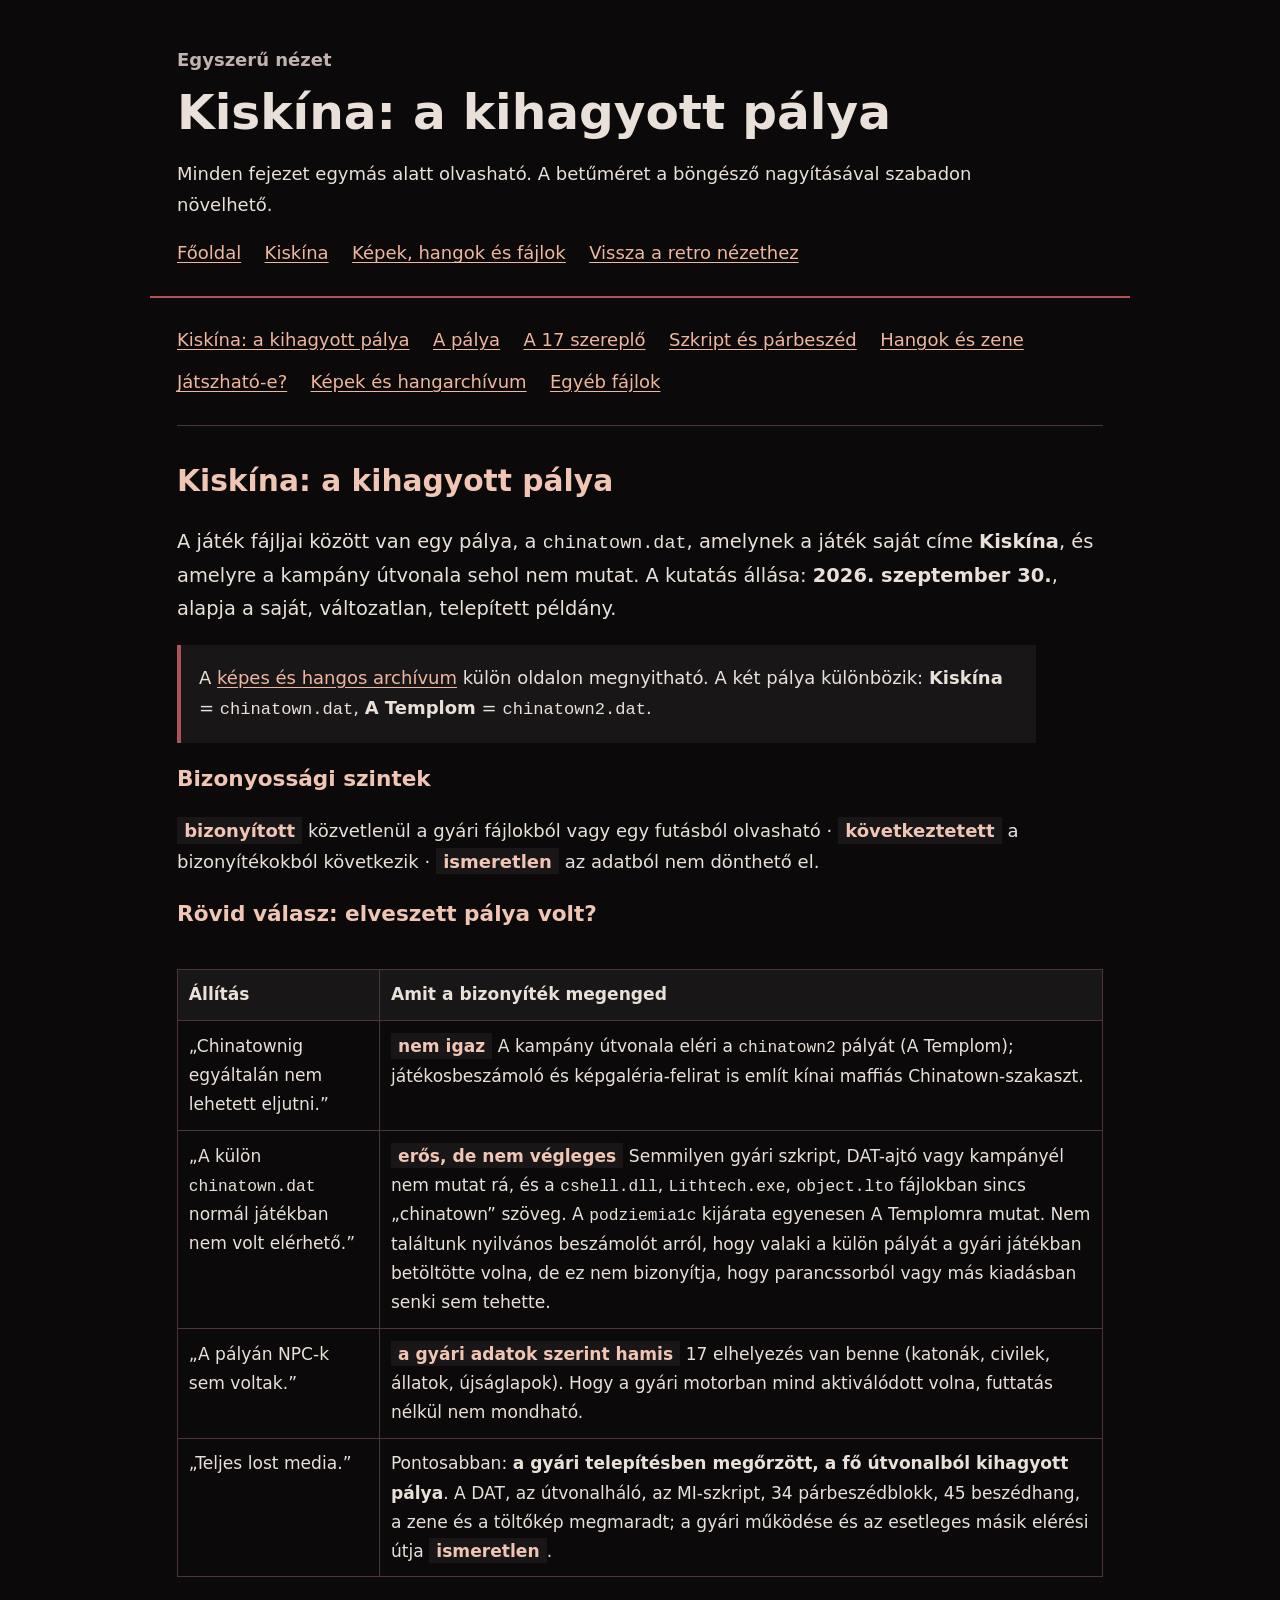
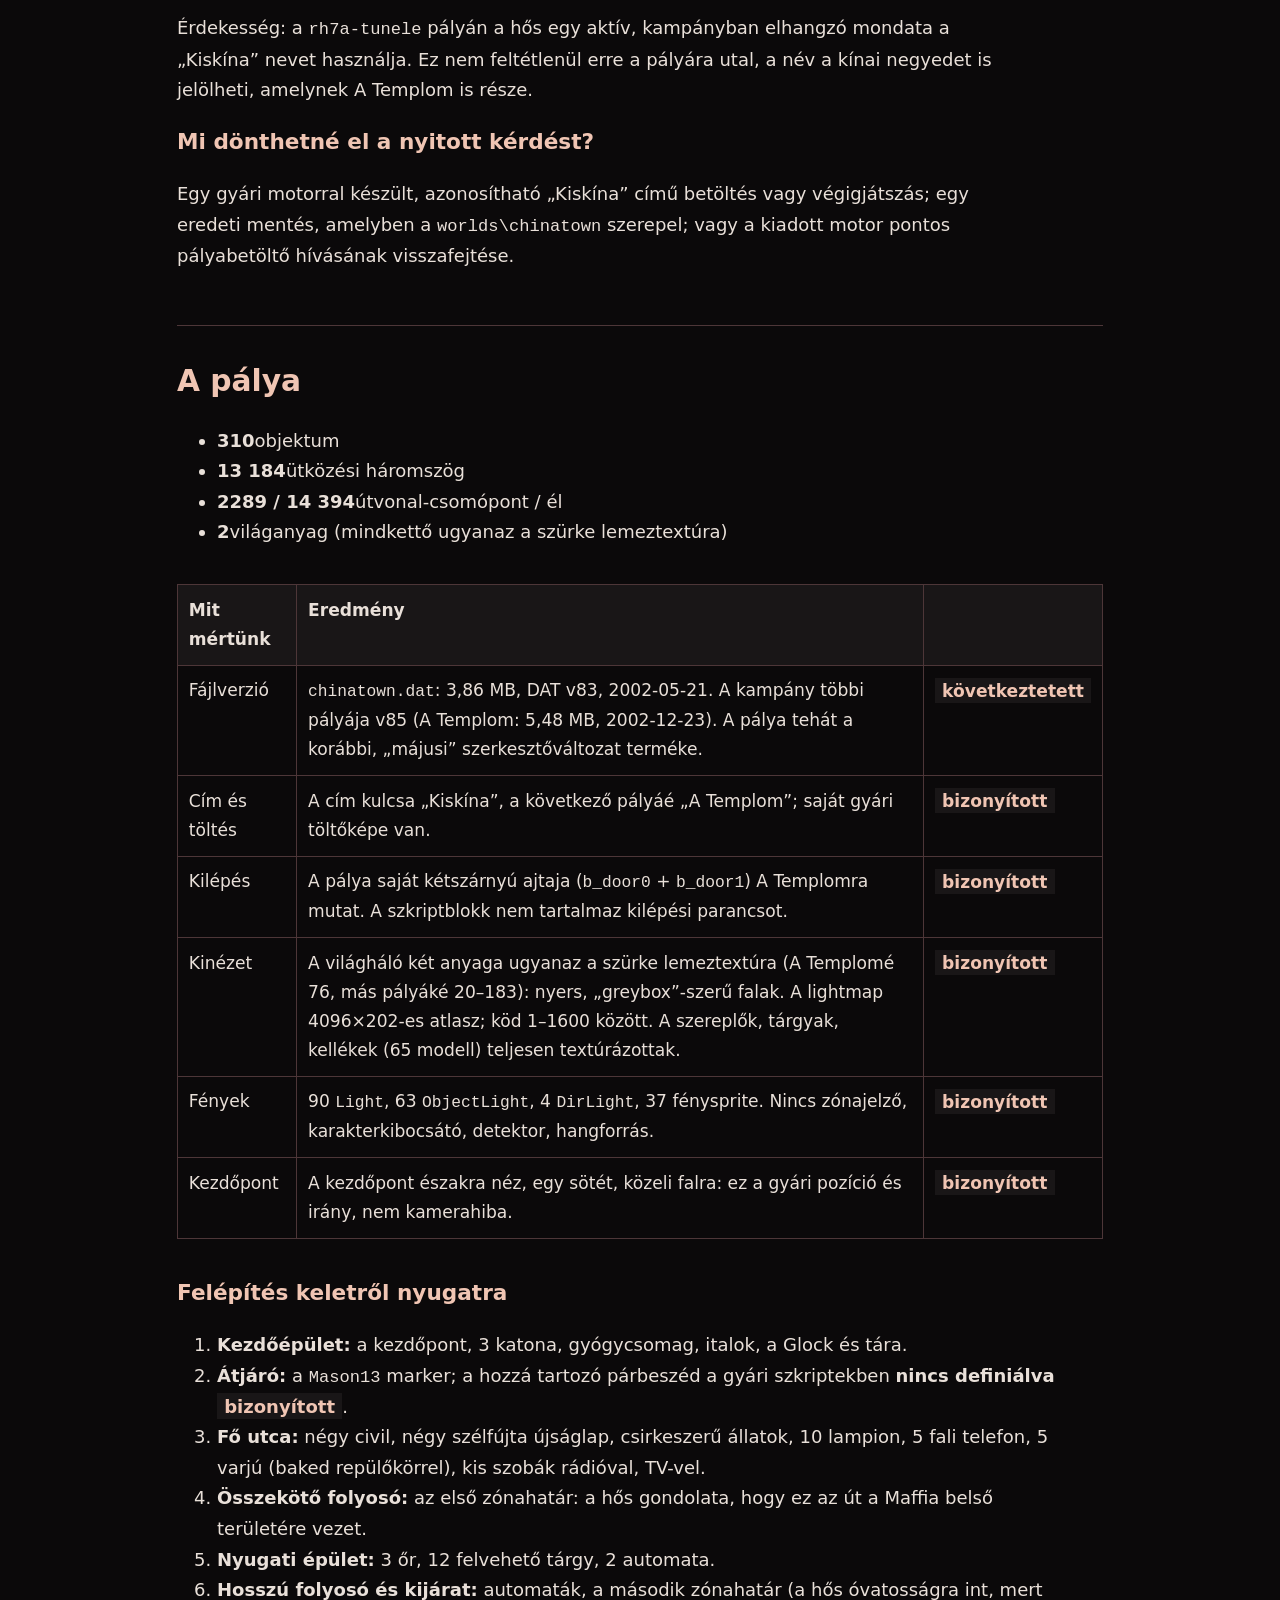
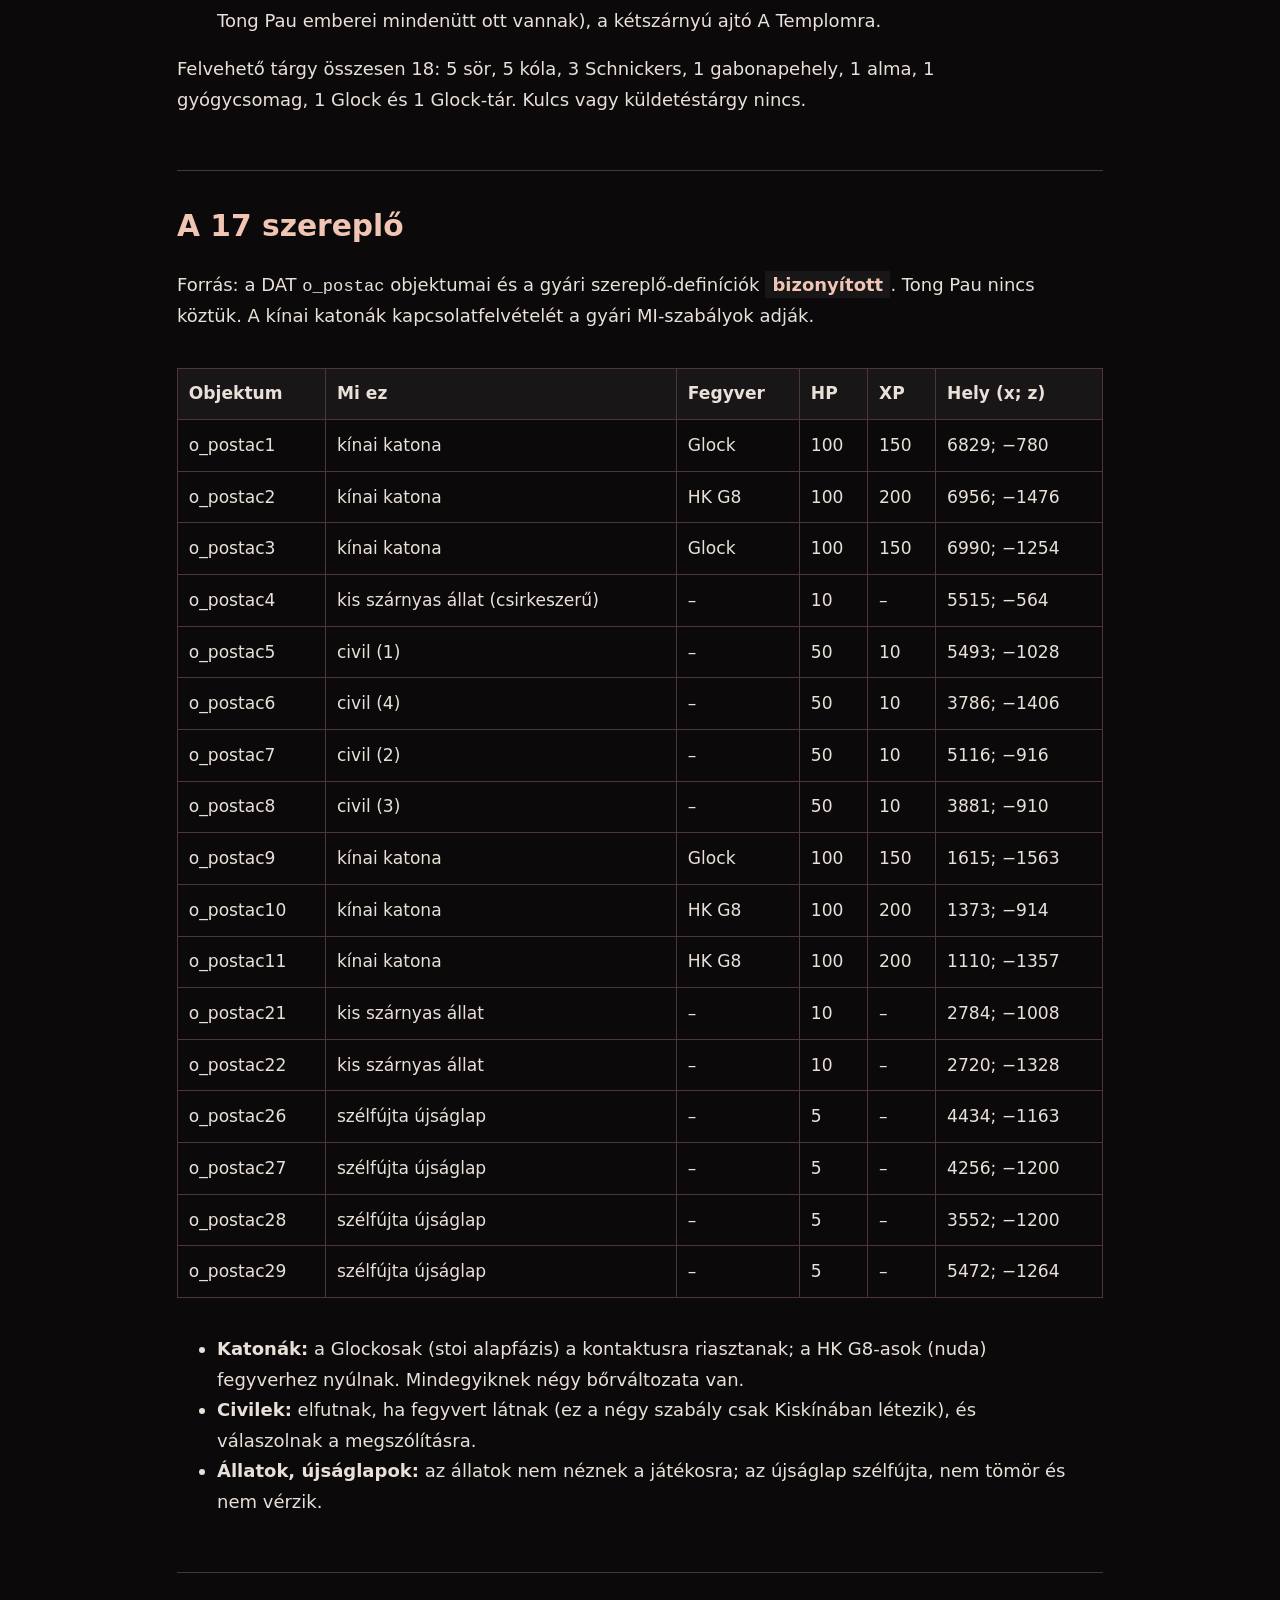
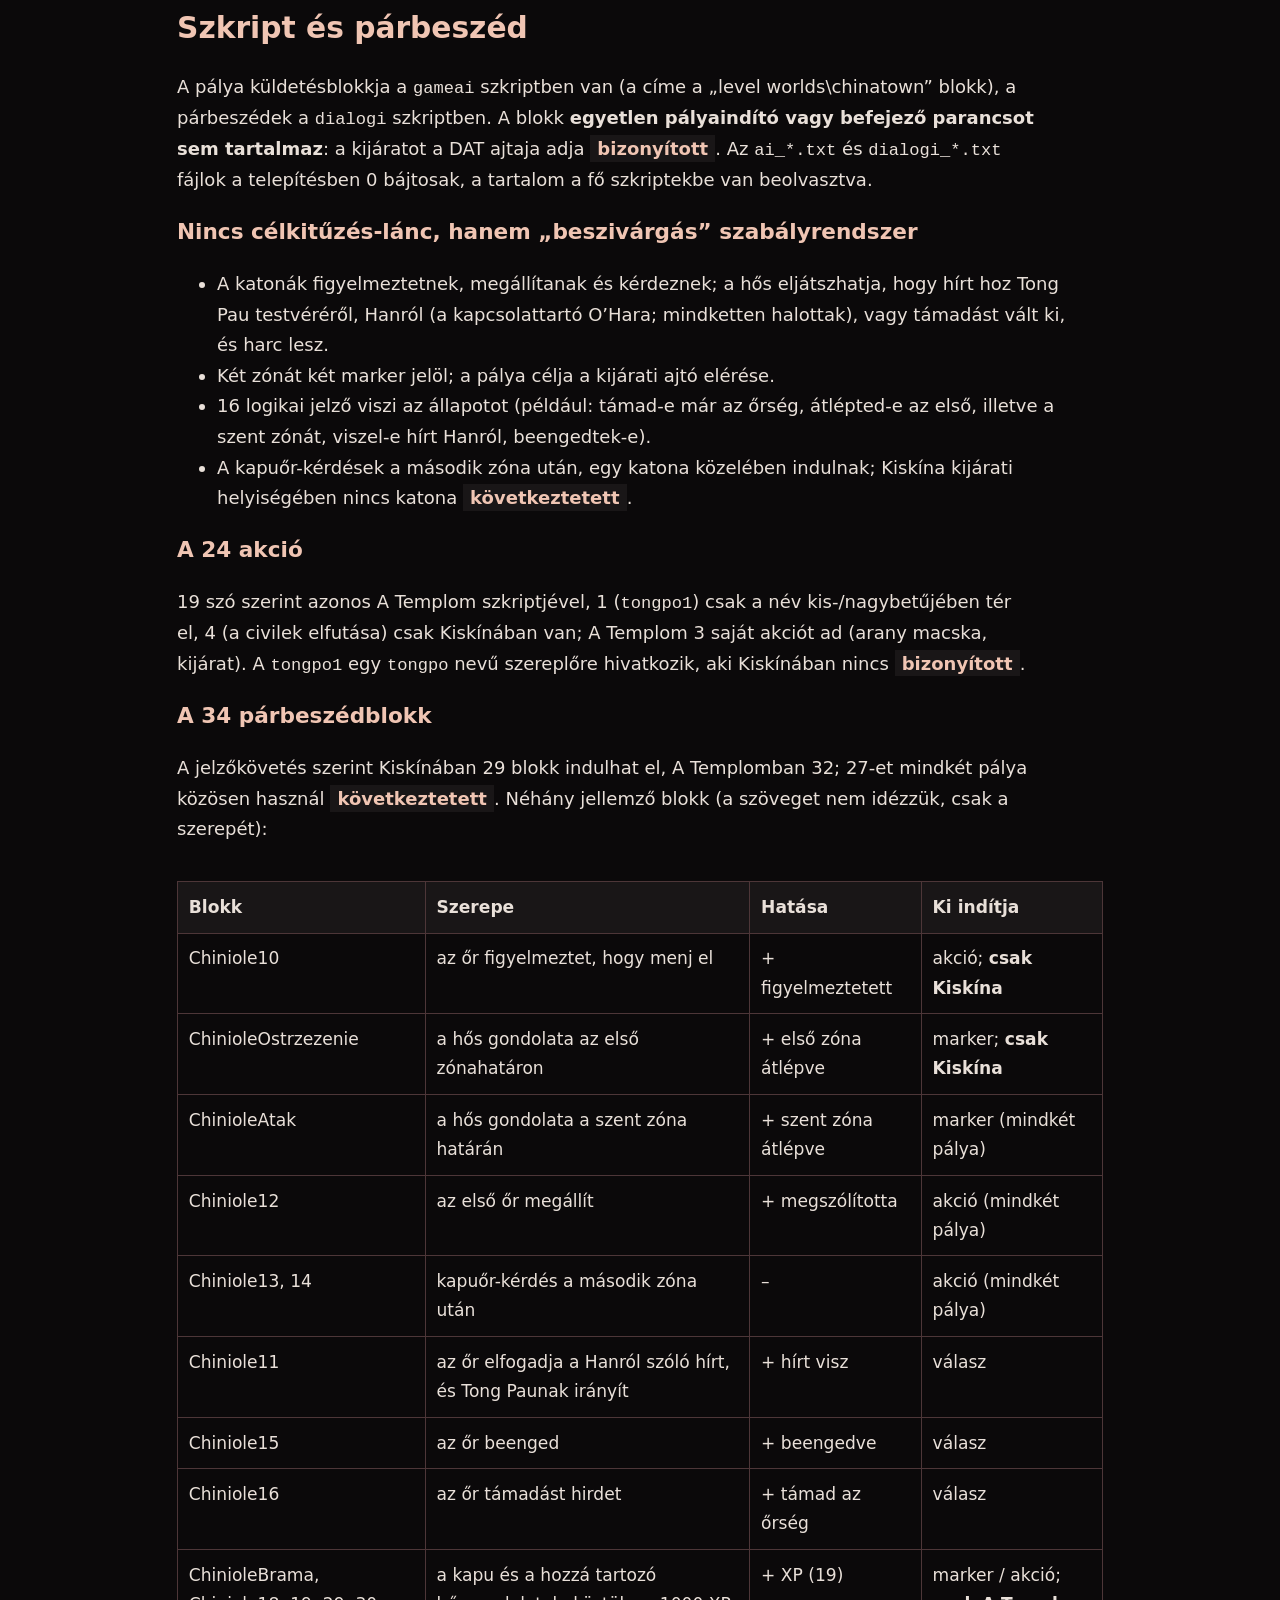
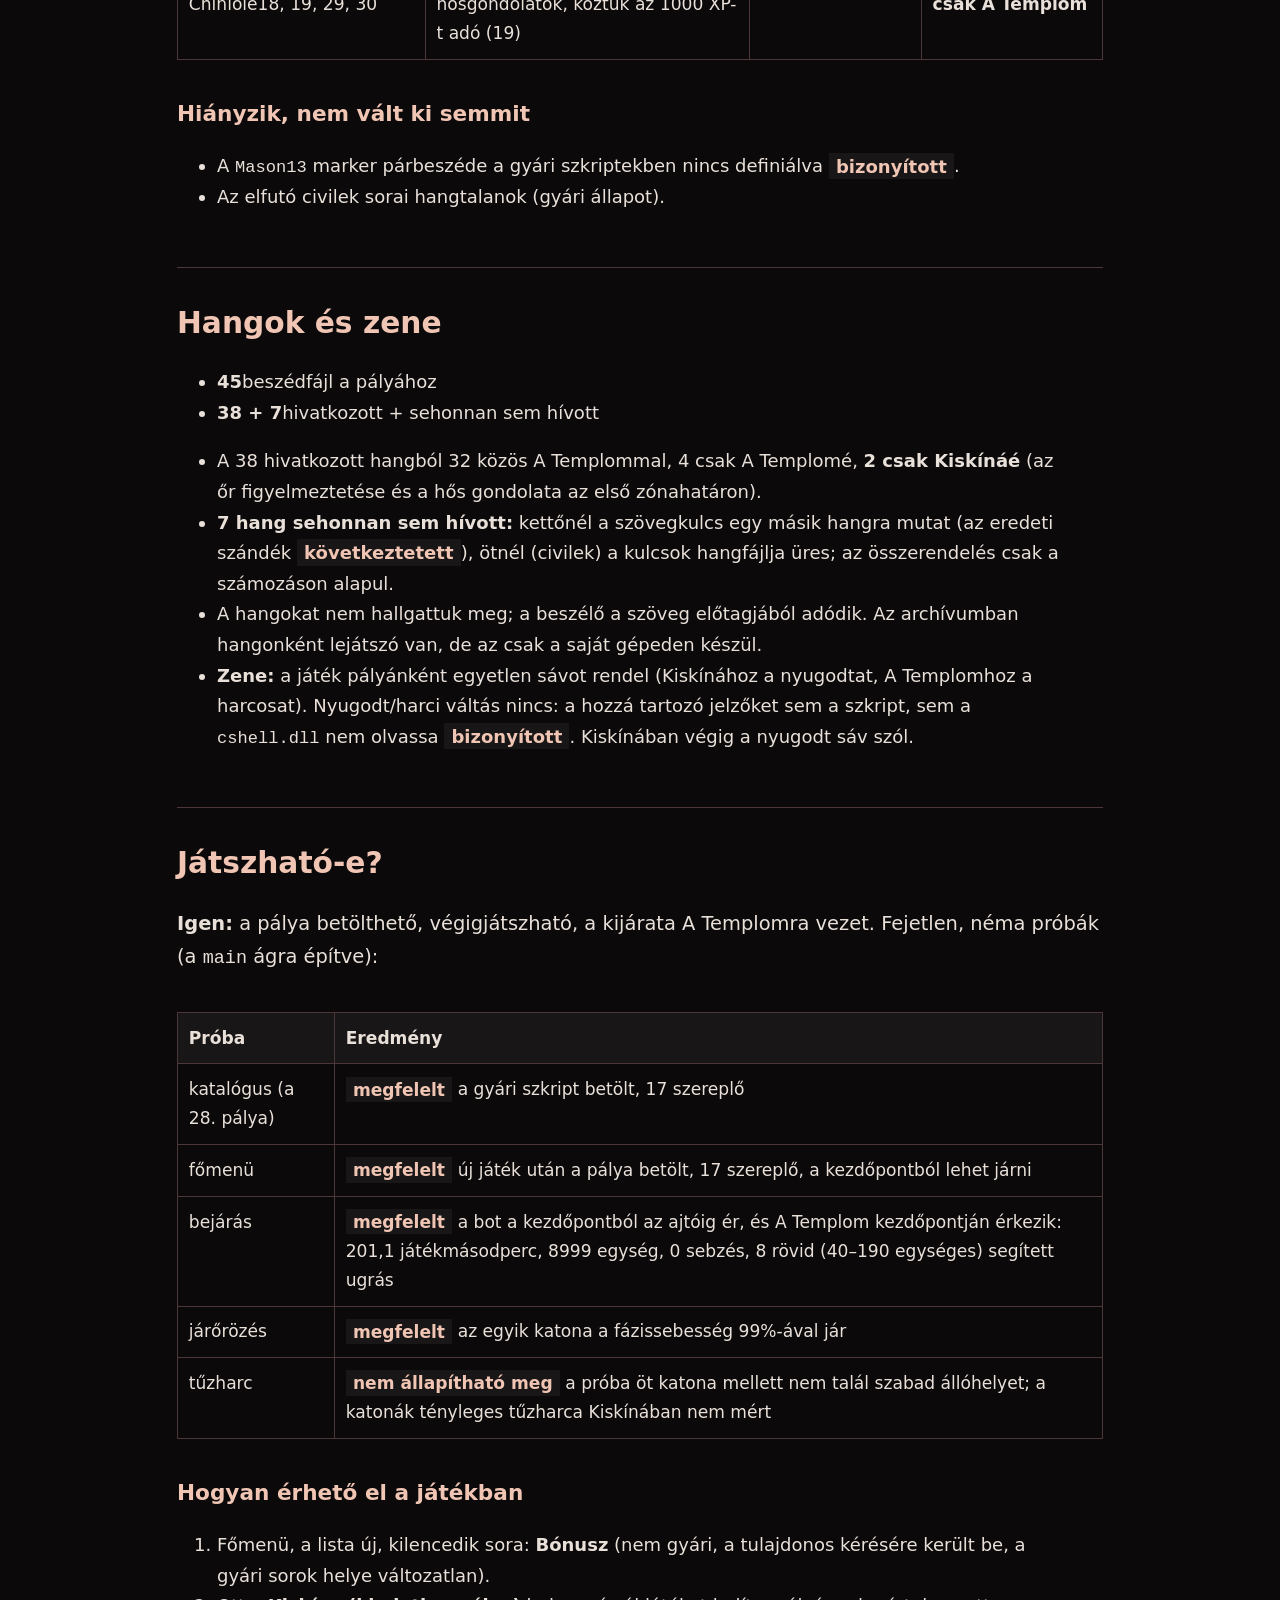
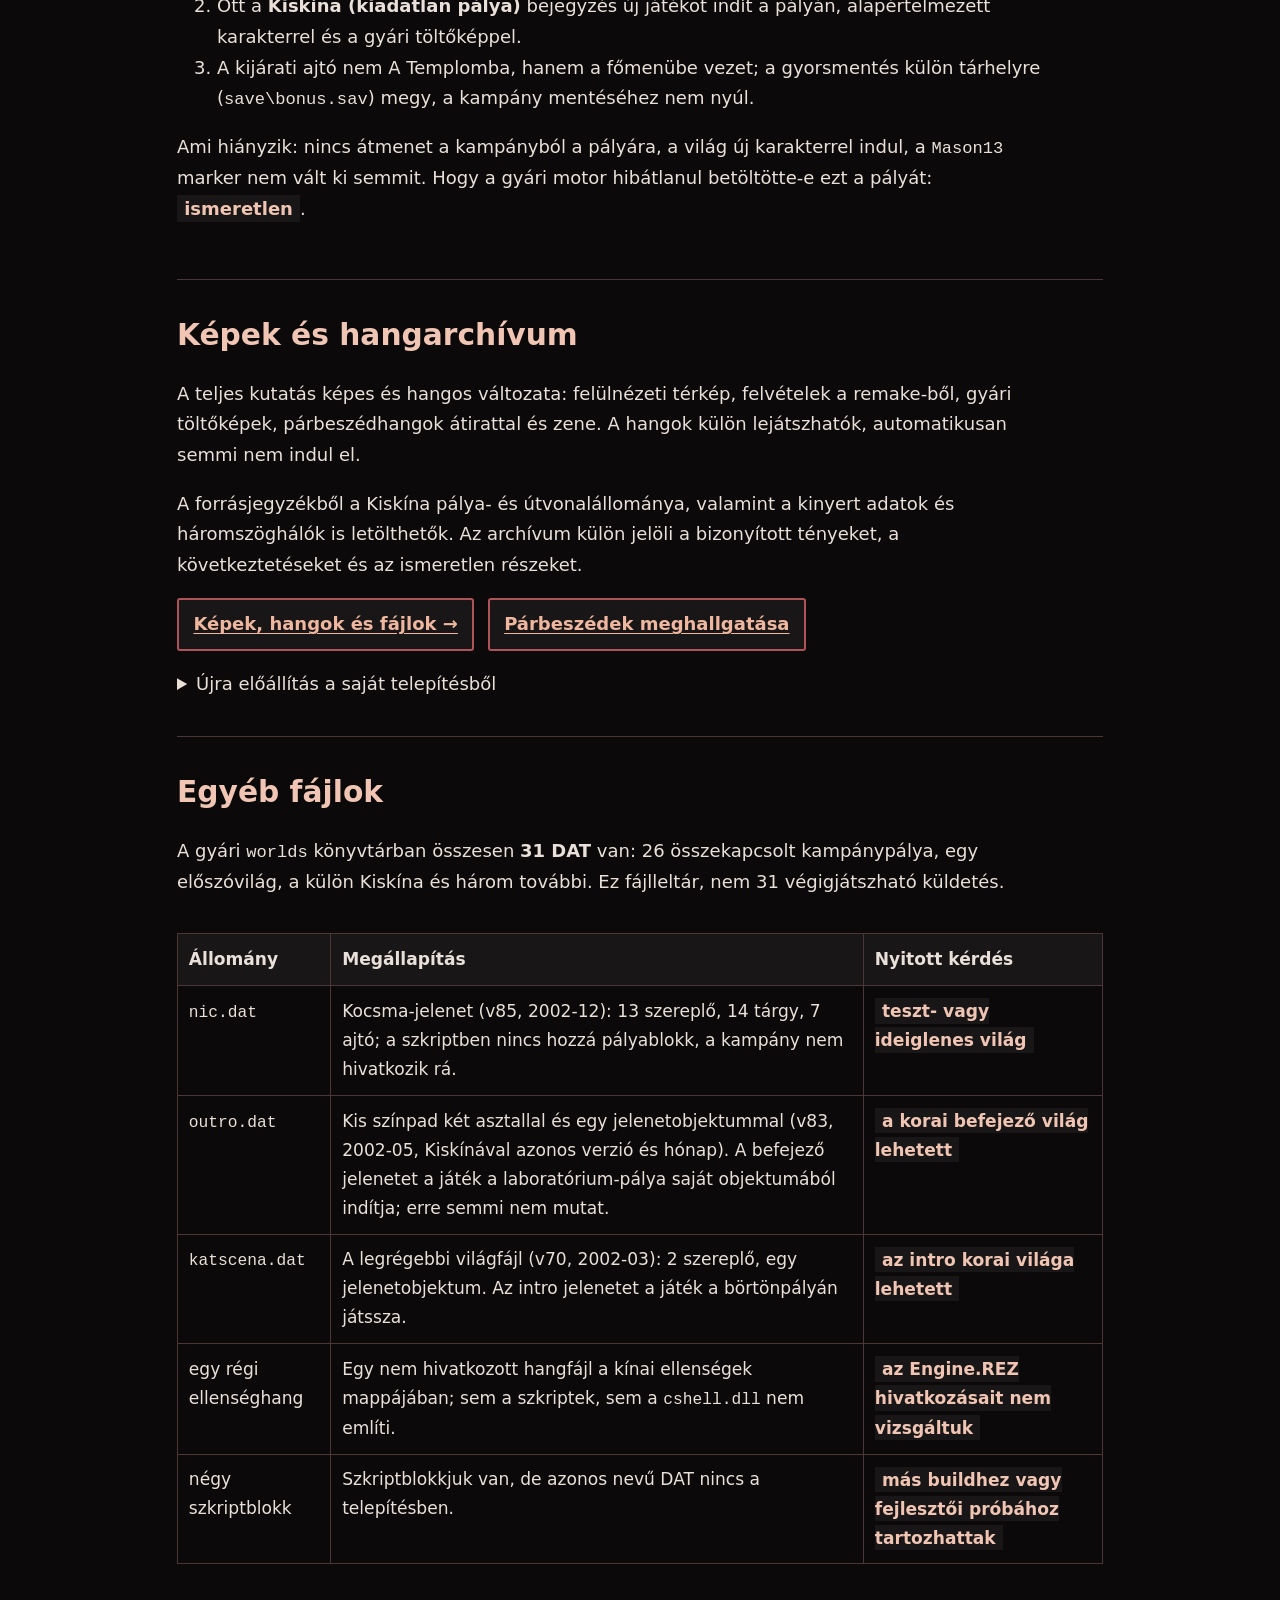
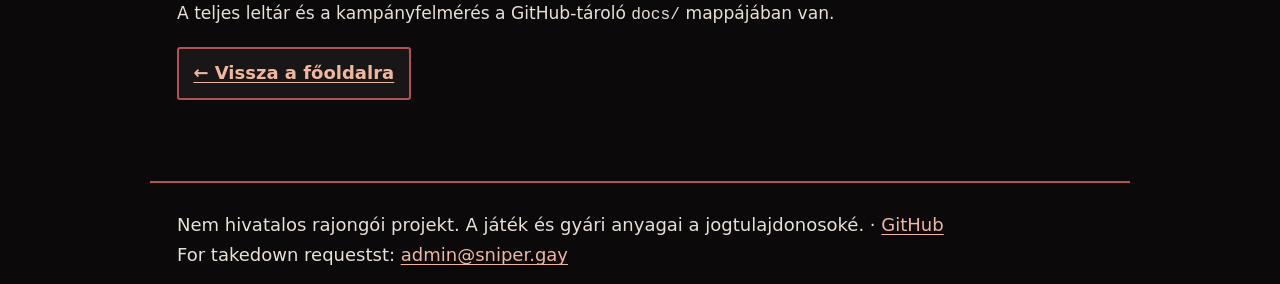
<file: site/kiskina-simple.html>
<!doctype html>
<html lang="hu"><head><meta charset="utf-8"><meta name="viewport" content="width=device-width,initial-scale=1">
<title>Kiskína: a kihagyott pálya — egyszerű nézet</title>
<meta name="description" content="Kiskína: a kihagyott pálya: teljes szöveg egyszerű, nagy betűs, díszítés nélküli nézetben.">
<link rel="canonical" href="https://sniper.gay/kiskina.html"><link rel="icon" href="favicon.svg" type="image/svg+xml">
<meta property="og:title" content="Kiskína: a kihagyott pálya"><meta property="og:type" content="website">
<meta property="og:image" content="https://sniper.gay/og-kiskina.jpg"><meta name="twitter:card" content="summary_large_image">
<link rel="stylesheet" href="simple.css?v=20261001-dark"></head><body>
<a class="skip" href="#pages">Ugrás a tartalomra</a>
<header><p class="eyebrow">Egyszerű nézet</p><h1>Kiskína: a kihagyott pálya</h1>
<p>Minden fejezet egymás alatt olvasható. A betűméret a böngésző nagyításával szabadon növelhető.</p>
<nav aria-label="Oldalak"><a href="simple.html">Főoldal</a><a href="kiskina-simple.html">Kiskína</a>
<a href="archive.html">Képek, hangok és fájlok</a><a href="kiskina.html">Vissza a retro nézethez</a></nav></header>
<div class="layout"><nav class="contents" aria-label="Tartalomjegyzék"><a href="#osszefoglalo">Kiskína: a kihagyott pálya</a><a href="#palya">A pálya</a><a href="#szereplok">A 17 szereplő</a><a href="#szkript">Szkript és párbeszéd</a><a href="#hangok">Hangok és zene</a><a href="#jatszhato">Játszható-e?</a><a href="#archivum">Képek és hangarchívum</a><a href="#egyeb">Egyéb fájlok</a></nav>
<main id="pages">

        <section class="pane" id="osszefoglalo" aria-labelledby="h-os" tabindex="0">
          <h2 class="pt" id="h-os">Kiskína: a kihagyott pálya</h2>
          <p class="lead">A játék fájljai között van egy pálya, a <code>chinatown.dat</code>, amelynek a játék saját címe <b>Kiskína</b>, és amelyre a kampány útvonala sehol nem mutat. A kutatás állása: <b>2026. szeptember 30.</b>, alapja a saját, változatlan, telepített példány.</p>
          <p class="note">A <a href="archive.html">képes és hangos archívum</a> külön oldalon megnyitható. A két pálya különbözik: <b>Kiskína</b> = <code>chinatown.dat</code>, <b>A Templom</b> = <code>chinatown2.dat</code>.</p>
          <h3>Bizonyossági szintek</h3>
          <p><span class="tag t-ok">bizonyított</span> közvetlenül a gyári fájlokból vagy egy futásból olvasható · <span class="tag t-inf">következtetett</span> a bizonyítékokból következik · <span class="tag t-unk">ismeretlen</span> az adatból nem dönthető el.</p>
          <h3>Rövid válasz: elveszett pálya volt?</h3>
          <div class="tw"><table>
            <tr><th>Állítás</th><th>Amit a bizonyíték megenged</th></tr>
            <tr><td>„Chinatownig egyáltalán nem lehetett eljutni.”</td><td><span class="tag t-ok">nem igaz</span> A kampány útvonala eléri a <code>chinatown2</code> pályát (A Templom); játékosbeszámoló és képgaléria-felirat is említ kínai maffiás Chinatown-szakaszt.</td></tr>
            <tr><td>„A külön <code>chinatown.dat</code> normál játékban nem volt elérhető.”</td><td><span class="tag t-inf">erős, de nem végleges</span> Semmilyen gyári szkript, DAT-ajtó vagy kampányél nem mutat rá, és a <code>cshell.dll</code>, <code>Lithtech.exe</code>, <code>object.lto</code> fájlokban sincs „chinatown” szöveg. A <code>podziemia1c</code> kijárata egyenesen A Templomra mutat. Nem találtunk nyilvános beszámolót arról, hogy valaki a külön pályát a gyári játékban betöltötte volna, de ez nem bizonyítja, hogy parancssorból vagy más kiadásban senki sem tehette.</td></tr>
            <tr><td>„A pályán NPC-k sem voltak.”</td><td><span class="tag t-ok">a gyári adatok szerint hamis</span> 17 elhelyezés van benne (katonák, civilek, állatok, újságlapok). Hogy a gyári motorban mind aktiválódott volna, futtatás nélkül nem mondható.</td></tr>
            <tr><td>„Teljes lost media.”</td><td>Pontosabban: <b>a gyári telepítésben megőrzött, a fő útvonalból kihagyott pálya</b>. A DAT, az útvonalháló, az MI-szkript, 34 párbeszédblokk, 45 beszédhang, a zene és a töltőkép megmaradt; a gyári működése és az esetleges másik elérési útja <span class="tag t-unk">ismeretlen</span>.</td></tr>
          </table></div>
          <p>Érdekesség: a <code>rh7a-tunele</code> pályán a hős egy aktív, kampányban elhangzó mondata a „Kiskína” nevet használja. Ez nem feltétlenül erre a pályára utal, a név a kínai negyedet is jelölheti, amelynek A Templom is része.</p>
          <h3>Mi dönthetné el a nyitott kérdést?</h3>
          <p>Egy gyári motorral készült, azonosítható „Kiskína” című betöltés vagy végigjátszás; egy eredeti mentés, amelyben a <code>worlds\chinatown</code> szerepel; vagy a kiadott motor pontos pályabetöltő hívásának visszafejtése.</p>
        </section>

        <section class="pane" id="palya" aria-labelledby="h-pa" tabindex="0">
          <h2 class="pt" id="h-pa">A pálya</h2>
          <ul class="kvs">
            <li><b>310</b>objektum</li>
            <li><b>13 184</b>ütközési háromszög</li>
            <li><b>2289 / 14 394</b>útvonal-csomópont / él</li>
            <li><b>2</b>világanyag (mindkettő ugyanaz a szürke lemeztextúra)</li>
          </ul>
          <div class="tw"><table>
            <tr><th>Mit mértünk</th><th>Eredmény</th><th></th></tr>
            <tr><td>Fájlverzió</td><td><code>chinatown.dat</code>: 3,86 MB, DAT v83, 2002-05-21. A kampány többi pályája v85 (A Templom: 5,48 MB, 2002-12-23). A pálya tehát a korábbi, „májusi” szerkesztőváltozat terméke.</td><td><span class="tag t-inf">következtetett</span></td></tr>
            <tr><td>Cím és töltés</td><td>A cím kulcsa „Kiskína”, a következő pályáé „A Templom”; saját gyári töltőképe van.</td><td><span class="tag t-ok">bizonyított</span></td></tr>
            <tr><td>Kilépés</td><td>A pálya saját kétszárnyú ajtaja (<code>b_door0</code> + <code>b_door1</code>) A Templomra mutat. A szkriptblokk nem tartalmaz kilépési parancsot.</td><td><span class="tag t-ok">bizonyított</span></td></tr>
            <tr><td>Kinézet</td><td>A világháló két anyaga ugyanaz a szürke lemeztextúra (A Templomé 76, más pályáké 20–183): nyers, „greybox”-szerű falak. A lightmap 4096×202-es atlasz; köd 1–1600 között. A szereplők, tárgyak, kellékek (65 modell) teljesen textúrázottak.</td><td><span class="tag t-ok">bizonyított</span></td></tr>
            <tr><td>Fények</td><td>90 <code>Light</code>, 63 <code>ObjectLight</code>, 4 <code>DirLight</code>, 37 fénysprite. Nincs zónajelző, karakterkibocsátó, detektor, hangforrás.</td><td><span class="tag t-ok">bizonyított</span></td></tr>
            <tr><td>Kezdőpont</td><td>A kezdőpont északra néz, egy sötét, közeli falra: ez a gyári pozíció és irány, nem kamerahiba.</td><td><span class="tag t-ok">bizonyított</span></td></tr>
          </table></div>
          <h3>Felépítés keletről nyugatra</h3>
          <ol>
            <li><b>Kezdőépület:</b> a kezdőpont, 3 katona, gyógycsomag, italok, a Glock és tára.</li>
            <li><b>Átjáró:</b> a <code>Mason13</code> marker; a hozzá tartozó párbeszéd a gyári szkriptekben <b>nincs definiálva</b> <span class="tag t-ok">bizonyított</span>.</li>
            <li><b>Fő utca:</b> négy civil, négy szélfújta újságlap, csirkeszerű állatok, 10 lampion, 5 fali telefon, 5 varjú (baked repülőkörrel), kis szobák rádióval, TV-vel.</li>
            <li><b>Összekötő folyosó:</b> az első zónahatár: a hős gondolata, hogy ez az út a Maffia belső területére vezet.</li>
            <li><b>Nyugati épület:</b> 3 őr, 12 felvehető tárgy, 2 automata.</li>
            <li><b>Hosszú folyosó és kijárat:</b> automaták, a második zónahatár (a hős óvatosságra int, mert Tong Pau emberei mindenütt ott vannak), a kétszárnyú ajtó A Templomra.</li>
          </ol>
          <p>Felvehető tárgy összesen 18: 5 sör, 5 kóla, 3 Schnickers, 1 gabonapehely, 1 alma, 1 gyógycsomag, 1 Glock és 1 Glock-tár. Kulcs vagy küldetéstárgy nincs.</p>
        </section>

        <section class="pane" id="szereplok" aria-labelledby="h-sz" tabindex="0">
          <h2 class="pt" id="h-sz">A 17 szereplő</h2>
          <p>Forrás: a DAT <code>o_postac</code> objektumai és a gyári szereplő-definíciók <span class="tag t-ok">bizonyított</span>. Tong Pau nincs köztük. A kínai katonák kapcsolatfelvételét a gyári MI-szabályok adják.</p>
          <div class="tw"><table>
            <tr><th>Objektum</th><th>Mi ez</th><th>Fegyver</th><th class="n">HP</th><th class="n">XP</th><th>Hely (x; z)</th></tr>
            <tr><td>o_postac1</td><td>kínai katona</td><td>Glock</td><td class="n">100</td><td class="n">150</td><td>6829; −780</td></tr>
            <tr><td>o_postac2</td><td>kínai katona</td><td>HK G8</td><td class="n">100</td><td class="n">200</td><td>6956; −1476</td></tr>
            <tr><td>o_postac3</td><td>kínai katona</td><td>Glock</td><td class="n">100</td><td class="n">150</td><td>6990; −1254</td></tr>
            <tr><td>o_postac4</td><td>kis szárnyas állat (csirkeszerű)</td><td>–</td><td class="n">10</td><td class="n">–</td><td>5515; −564</td></tr>
            <tr><td>o_postac5</td><td>civil (1)</td><td>–</td><td class="n">50</td><td class="n">10</td><td>5493; −1028</td></tr>
            <tr><td>o_postac6</td><td>civil (4)</td><td>–</td><td class="n">50</td><td class="n">10</td><td>3786; −1406</td></tr>
            <tr><td>o_postac7</td><td>civil (2)</td><td>–</td><td class="n">50</td><td class="n">10</td><td>5116; −916</td></tr>
            <tr><td>o_postac8</td><td>civil (3)</td><td>–</td><td class="n">50</td><td class="n">10</td><td>3881; −910</td></tr>
            <tr><td>o_postac9</td><td>kínai katona</td><td>Glock</td><td class="n">100</td><td class="n">150</td><td>1615; −1563</td></tr>
            <tr><td>o_postac10</td><td>kínai katona</td><td>HK G8</td><td class="n">100</td><td class="n">200</td><td>1373; −914</td></tr>
            <tr><td>o_postac11</td><td>kínai katona</td><td>HK G8</td><td class="n">100</td><td class="n">200</td><td>1110; −1357</td></tr>
            <tr><td>o_postac21</td><td>kis szárnyas állat</td><td>–</td><td class="n">10</td><td class="n">–</td><td>2784; −1008</td></tr>
            <tr><td>o_postac22</td><td>kis szárnyas állat</td><td>–</td><td class="n">10</td><td class="n">–</td><td>2720; −1328</td></tr>
            <tr><td>o_postac26</td><td>szélfújta újságlap</td><td>–</td><td class="n">5</td><td class="n">–</td><td>4434; −1163</td></tr>
            <tr><td>o_postac27</td><td>szélfújta újságlap</td><td>–</td><td class="n">5</td><td class="n">–</td><td>4256; −1200</td></tr>
            <tr><td>o_postac28</td><td>szélfújta újságlap</td><td>–</td><td class="n">5</td><td class="n">–</td><td>3552; −1200</td></tr>
            <tr><td>o_postac29</td><td>szélfújta újságlap</td><td>–</td><td class="n">5</td><td class="n">–</td><td>5472; −1264</td></tr>
          </table></div>
          <ul>
            <li><b>Katonák:</b> a Glockosak (stoi alapfázis) a kontaktusra riasztanak; a HK G8-asok (nuda) fegyverhez nyúlnak. Mindegyiknek négy bőrváltozata van.</li>
            <li><b>Civilek:</b> elfutnak, ha fegyvert látnak (ez a négy szabály csak Kiskínában létezik), és válaszolnak a megszólításra.</li>
            <li><b>Állatok, újságlapok:</b> az állatok nem néznek a játékosra; az újságlap szélfújta, nem tömör és nem vérzik.</li>
          </ul>
        </section>

        <section class="pane" id="szkript" aria-labelledby="h-sk" tabindex="0">
          <h2 class="pt" id="h-sk">Szkript és párbeszéd</h2>
          <p>A pálya küldetésblokkja a <code>gameai</code> szkriptben van (a címe a „level worlds\chinatown” blokk), a párbeszédek a <code>dialogi</code> szkriptben. A blokk <b>egyetlen pályaindító vagy befejező parancsot sem tartalmaz</b>: a kijáratot a DAT ajtaja adja <span class="tag t-ok">bizonyított</span>. Az <code>ai_*.txt</code> és <code>dialogi_*.txt</code> fájlok a telepítésben 0 bájtosak, a tartalom a fő szkriptekbe van beolvasztva.</p>
          <h3>Nincs célkitűzés-lánc, hanem „beszivárgás” szabályrendszer</h3>
          <ul>
            <li>A katonák figyelmeztetnek, megállítanak és kérdeznek; a hős eljátszhatja, hogy hírt hoz Tong Pau testvéréről, Hanról (a kapcsolattartó O’Hara; mindketten halottak), vagy támadást vált ki, és harc lesz.</li>
            <li>Két zónát két marker jelöl; a pálya célja a kijárati ajtó elérése.</li>
            <li>16 logikai jelző viszi az állapotot (például: támad-e már az őrség, átlépted-e az első, illetve a szent zónát, viszel-e hírt Hanról, beengedtek-e).</li>
            <li>A kapuőr-kérdések a második zóna után, egy katona közelében indulnak; Kiskína kijárati helyiségében nincs katona <span class="tag t-inf">következtetett</span>.</li>
          </ul>
          <h3>A 24 akció</h3>
          <p>19 szó szerint azonos A Templom szkriptjével, 1 (<code>tongpo1</code>) csak a név kis-/nagybetűjében tér el, 4 (a civilek elfutása) csak Kiskínában van; A Templom 3 saját akciót ad (arany macska, kijárat). A <code>tongpo1</code> egy <code>tongpo</code> nevű szereplőre hivatkozik, aki Kiskínában nincs <span class="tag t-ok">bizonyított</span>.</p>
          <h3>A 34 párbeszédblokk</h3>
          <p>A jelzőkövetés szerint Kiskínában 29 blokk indulhat el, A Templomban 32; 27-et mindkét pálya közösen használ <span class="tag t-inf">következtetett</span>. Néhány jellemző blokk (a szöveget nem idézzük, csak a szerepét):</p>
          <div class="tw"><table>
            <tr><th>Blokk</th><th>Szerepe</th><th>Hatása</th><th>Ki indítja</th></tr>
            <tr><td>Chiniole10</td><td>az őr figyelmeztet, hogy menj el</td><td>+ figyelmeztetett</td><td>akció; <b>csak Kiskína</b></td></tr>
            <tr><td>ChinioleOstrzezenie</td><td>a hős gondolata az első zónahatáron</td><td>+ első zóna átlépve</td><td>marker; <b>csak Kiskína</b></td></tr>
            <tr><td>ChinioleAtak</td><td>a hős gondolata a szent zóna határán</td><td>+ szent zóna átlépve</td><td>marker (mindkét pálya)</td></tr>
            <tr><td>Chiniole12</td><td>az első őr megállít</td><td>+ megszólította</td><td>akció (mindkét pálya)</td></tr>
            <tr><td>Chiniole13, 14</td><td>kapuőr-kérdés a második zóna után</td><td>–</td><td>akció (mindkét pálya)</td></tr>
            <tr><td>Chiniole11</td><td>az őr elfogadja a Hanról szóló hírt, és Tong Paunak irányít</td><td>+ hírt visz</td><td>válasz</td></tr>
            <tr><td>Chiniole15</td><td>az őr beenged</td><td>+ beengedve</td><td>válasz</td></tr>
            <tr><td>Chiniole16</td><td>az őr támadást hirdet</td><td>+ támad az őrség</td><td>válasz</td></tr>
            <tr><td>ChinioleBrama, Chiniole18, 19, 29, 30</td><td>a kapu és a hozzá tartozó hősgondolatok, köztük az 1000 XP-t adó (19)</td><td>+ XP (19)</td><td>marker / akció; <b>csak A Templom</b></td></tr>
          </table></div>
          <h3>Hiányzik, nem vált ki semmit</h3>
          <ul>
            <li>A <code>Mason13</code> marker párbeszéde a gyári szkriptekben nincs definiálva <span class="tag t-ok">bizonyított</span>.</li>
            <li>Az elfutó civilek sorai hangtalanok (gyári állapot).</li>
          </ul>
        </section>

        <section class="pane" id="hangok" aria-labelledby="h-ha" tabindex="0">
          <h2 class="pt" id="h-ha">Hangok és zene</h2>
          <ul class="kvs">
            <li><b>45</b>beszédfájl a pályához</li>
            <li><b>38 + 7</b>hivatkozott + sehonnan sem hívott</li>
          </ul>
          <ul>
            <li>A 38 hivatkozott hangból 32 közös A Templommal, 4 csak A Templomé, <b>2 csak Kiskínáé</b> (az őr figyelmeztetése és a hős gondolata az első zónahatáron).</li>
            <li><b>7 hang sehonnan sem hívott:</b> kettőnél a szövegkulcs egy másik hangra mutat (az eredeti szándék <span class="tag t-inf">következtetett</span>), ötnél (civilek) a kulcsok hangfájlja üres; az összerendelés csak a számozáson alapul.</li>
            <li>A hangokat nem hallgattuk meg; a beszélő a szöveg előtagjából adódik. Az archívumban hangonként lejátszó van, de az csak a saját gépeden készül.</li>
            <li><b>Zene:</b> a játék pályánként egyetlen sávot rendel (Kiskínához a nyugodtat, A Templomhoz a harcosat). Nyugodt/harci váltás nincs: a hozzá tartozó jelzőket sem a szkript, sem a <code>cshell.dll</code> nem olvassa <span class="tag t-ok">bizonyított</span>. Kiskínában végig a nyugodt sáv szól.</li>
          </ul>
        </section>

        <section class="pane" id="jatszhato" aria-labelledby="h-ja" tabindex="0">
          <h2 class="pt" id="h-ja">Játszható-e?</h2>
          <p class="lead"><b>Igen:</b> a pálya betölthető, végigjátszható, a kijárata A Templomra vezet. Fejetlen, néma próbák (a <code>main</code> ágra építve):</p>
          <div class="tw"><table>
            <tr><th>Próba</th><th>Eredmény</th></tr>
            <tr><td>katalógus (a 28. pálya)</td><td><span class="tag t-ok">megfelelt</span> a gyári szkript betölt, 17 szereplő</td></tr>
            <tr><td>főmenü</td><td><span class="tag t-ok">megfelelt</span> új játék után a pálya betölt, 17 szereplő, a kezdőpontból lehet járni</td></tr>
            <tr><td>bejárás</td><td><span class="tag t-ok">megfelelt</span> a bot a kezdőpontból az ajtóig ér, és A Templom kezdőpontján érkezik: 201,1 játékmásodperc, 8999 egység, 0 sebzés, 8 rövid (40–190 egységes) segített ugrás</td></tr>
            <tr><td>járőrözés</td><td><span class="tag t-ok">megfelelt</span> az egyik katona a fázissebesség 99%-ával jár</td></tr>
            <tr><td>tűzharc</td><td><span class="tag t-unk">nem állapítható meg</span> a próba öt katona mellett nem talál szabad állóhelyet; a katonák tényleges tűzharca Kiskínában nem mért</td></tr>
          </table></div>
          <h3>Hogyan érhető el a játékban</h3>
          <ol>
            <li>Főmenü, a lista új, kilencedik sora: <b>Bónusz</b> (nem gyári, a tulajdonos kérésére került be, a gyári sorok helye változatlan).</li>
            <li>Ott a <b>Kiskína (kiadatlan pálya)</b> bejegyzés új játékot indít a pályán, alapértelmezett karakterrel és a gyári töltőképpel.</li>
            <li>A kijárati ajtó nem A Templomba, hanem a főmenübe vezet; a gyorsmentés külön tárhelyre (<code>save\bonus.sav</code>) megy, a kampány mentéséhez nem nyúl.</li>
          </ol>
          <p>Ami hiányzik: nincs átmenet a kampányból a pályára, a világ új karakterrel indul, a <code>Mason13</code> marker nem vált ki semmit. Hogy a gyári motor hibátlanul betöltötte-e ezt a pályát: <span class="tag t-unk">ismeretlen</span>.</p>
        </section>

        <section class="pane" id="archivum" aria-labelledby="h-ar" tabindex="0">
          <h2 class="pt" id="h-ar">Képek és hangarchívum</h2>
          <p>A teljes kutatás képes és hangos változata: felülnézeti térkép, felvételek a remake-ből, gyári töltőképek, párbeszédhangok átirattal és zene. A hangok külön lejátszhatók, automatikusan semmi nem indul el.</p>
          <p>A forrásjegyzékből a Kiskína pálya- és útvonalállománya, valamint a kinyert adatok és háromszöghálók is letölthetők. Az archívum külön jelöli a bizonyított tényeket, a következtetéseket és az ismeretlen részeket.</p>
          <div class="btn-row"><a class="btn big" href="archive.html">Képek, hangok és fájlok →</a><a class="btn sm" href="archive.html#atirat">Párbeszédek meghallgatása</a></div>
          <details><summary>Újra előállítás a saját telepítésből</summary><pre class="code">python -m tools.capture_kiskina
python -m tools.build_cut_content_archive</pre><p>Az első parancs ablak és hang nélkül készíti el a felvételeket; a második a helyi <code>docs/cut-content.html</code> archívumot állítja össze.</p></details>
        </section>

        <section class="pane" id="egyeb" aria-labelledby="h-eg" tabindex="0">
          <h2 class="pt" id="h-eg">Egyéb fájlok</h2>
          <p>A gyári <code>worlds</code> könyvtárban összesen <b>31 DAT</b> van: 26 összekapcsolt kampánypálya, egy előszóvilág, a külön Kiskína és három további. Ez fájlleltár, nem 31 végigjátszható küldetés.</p>
          <div class="tw"><table>
            <tr><th>Állomány</th><th>Megállapítás</th><th>Nyitott kérdés</th></tr>
            <tr><td><code>nic.dat</code></td><td>Kocsma-jelenet (v85, 2002-12): 13 szereplő, 14 tárgy, 7 ajtó; a szkriptben nincs hozzá pályablokk, a kampány nem hivatkozik rá.</td><td><span class="tag t-inf">teszt- vagy ideiglenes világ</span></td></tr>
            <tr><td><code>outro.dat</code></td><td>Kis színpad két asztallal és egy jelenetobjektummal (v83, 2002-05, Kiskínával azonos verzió és hónap). A befejező jelenetet a játék a laboratórium-pálya saját objektumából indítja; erre semmi nem mutat.</td><td><span class="tag t-inf">a korai befejező világ lehetett</span></td></tr>
            <tr><td><code>katscena.dat</code></td><td>A legrégebbi világfájl (v70, 2002-03): 2 szereplő, egy jelenetobjektum. Az intro jelenetet a játék a börtönpályán játssza.</td><td><span class="tag t-inf">az intro korai világa lehetett</span></td></tr>
            <tr><td>egy régi ellenséghang</td><td>Egy nem hivatkozott hangfájl a kínai ellenségek mappájában; sem a szkriptek, sem a <code>cshell.dll</code> nem említi.</td><td><span class="tag t-unk">az Engine.REZ hivatkozásait nem vizsgáltuk</span></td></tr>
            <tr><td>négy szkriptblokk</td><td>Szkriptblokkjuk van, de azonos nevű DAT nincs a telepítésben.</td><td><span class="tag t-unk">más buildhez vagy fejlesztői próbához tartozhattak</span></td></tr>
          </table></div>
          <p class="small">A teljes leltár és a kampányfelmérés a GitHub-tároló <code>docs/</code> mappájában van.</p>
          <div class="btn-row"><a class="btn sm" href="simple.html">← Vissza a főoldalra</a></div>
        </section>
      </main></div><footer><span>Nem hivatalos rajongói projekt. A játék és gyári anyagai a jogtulajdonosoké. · <a href="https://github.com/mesterlovesz/" data-gh="">GitHub</a></span><br><span>For takedown requestst: <a href="mailto:admin@sniper.gay">admin@sniper.gay</a></span></footer>
</body></html>
</file>
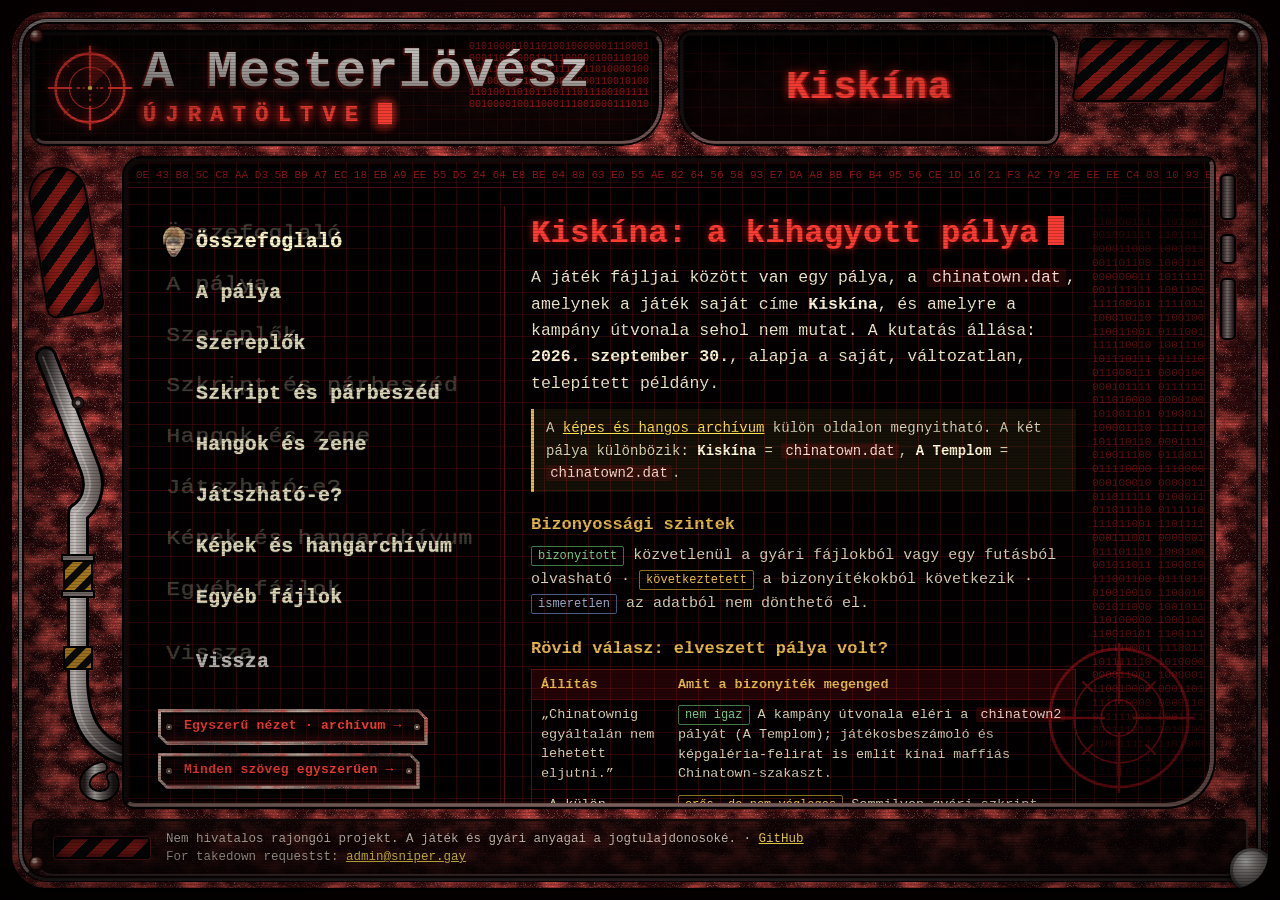
<file: site/kiskina.html>
<!doctype html>
<html lang="hu">
<head>
<meta charset="utf-8">
<meta name="viewport" content="width=device-width,initial-scale=1">
<title>Kiskína, a kiadatlan pálya — A Mesterlövész: Újratöltve</title>
<meta name="description" content="Kiskína (chinatown.dat): A Mesterlövész kampányból kihagyott pályájának kutatása. Képek, lejátszható hangok és fájlok; bizonyított, következtetett és ismeretlen megállapítások.">
<meta name="theme-color" content="#0a0405">
<meta name="color-scheme" content="dark">
<meta property="og:type" content="website">
<meta property="og:site_name" content="A Mesterlövész: Újratöltve">
<meta property="og:title" content="Kiskína, a kiadatlan pálya — A Mesterlövész: Újratöltve">
<meta property="og:description" content="A kampányból kihagyott pálya kutatása: szereplők, szkript, párbeszédek, játszhatóság. Nem hivatalos rajongói projekt.">
<meta property="og:locale" content="hu_HU">
<link rel="canonical" href="https://sniper.gay/kiskina.html">
<meta property="og:url" content="https://sniper.gay/kiskina.html">
<meta property="og:image" content="https://sniper.gay/og-kiskina.jpg">
<meta property="og:image:secure_url" content="https://sniper.gay/og-kiskina.jpg">
<meta property="og:image:type" content="image/jpeg"><meta property="og:image:width" content="1200"><meta property="og:image:height" content="630">
<meta property="og:image:alt" content="Kiskína: a kihagyott pálya — kínai utca az eredeti menü fémkeretében">
<meta name="twitter:card" content="summary_large_image"><meta name="twitter:title" content="Kiskína — A Mesterlövész kihagyott pályája">
<meta name="twitter:description" content="A gyári fájlokból visszafejtett történet, képek, hangok és a játszhatóság bizonyítékai.">
<meta name="twitter:image" content="https://sniper.gay/og-kiskina.jpg">
<link rel="icon" href="favicon.svg" type="image/svg+xml">
<link rel="stylesheet" href="style.css">
<script>document.documentElement.className+=" js"</script>
</head>
<body>
<a class="skip" href="#pages">Ugrás a tartalomra</a>
<div class="cabinet">
  <i class="rivet a"></i><i class="rivet b"></i><i class="rivet c"></i><i class="rivet d"></i>

  <header class="top">
    <div class="plate">
      <svg class="reticle" viewBox="0 0 100 100" aria-hidden="true" focusable="false">
        <g fill="none" stroke="#ff3b30" stroke-linecap="round">
          <circle cx="50" cy="50" r="40" stroke-width="3"/><circle cx="50" cy="50" r="24" stroke-width="1.4" opacity=".8"/>
          <path d="M50 2v26M50 72v26M2 50h26M72 50h26" stroke-width="2.6"/>
          <path d="M50 38v-3M50 62v3M38 50h-3M62 50h3M43 50h-1M58 50h1M50 43v-1M50 58v1" stroke-width="1.6"/>
          <path d="M20 20l5 5M80 20l-5 5M20 80l5-5M80 80l-5-5" stroke-width="1.6" opacity=".7"/>
          <g class="sweep"><path d="M50 50V10A40 40 0 0 1 78 22Z" fill="rgba(255,60,50,.22)" stroke="none"/><path d="M50 50V10" stroke-width="1.4"/></g>
        </g>
        <circle cx="50" cy="50" r="2.6" fill="#ffd34a"/>
      </svg>
      <div class="bits-h" aria-hidden="true" id="bitsH"></div>
      <h1 class="title">A Mesterlövész<small>Újratöltve</small></h1>
    </div>
    <div class="head" aria-hidden="true"><b id="hdr">Kiskína</b></div>
    <div class="hazard hz-box" aria-hidden="true"></div>
  </header>

  <div class="rail" aria-hidden="true">
    <div class="hazard hz"></div>
    <svg viewBox="0 0 92 600" preserveAspectRatio="xMidYMax meet" focusable="false">
      <defs>
        <linearGradient id="st" x1="0" x2="1"><stop offset="0" stop-color="#2a2323"/><stop offset=".35" stop-color="#d4cdc9"/><stop offset=".6" stop-color="#7d7471"/><stop offset="1" stop-color="#1c1616"/></linearGradient>
        <pattern id="hz" width="14" height="14" patternUnits="userSpaceOnUse" patternTransform="rotate(45)"><rect width="14" height="14" fill="#090a0b"/><rect width="7" height="14" fill="#b8841f"/></pattern>
      </defs>
      <g fill="none" stroke-linecap="round" stroke-linejoin="round">
        <path d="M14 150L58 262C66 284 56 300 46 306V470C46 520 66 540 92 548" stroke="#000" stroke-width="22"/>
        <path d="M14 150L58 262C66 284 56 300 46 306V470C46 520 66 540 92 548" stroke="url(#st)" stroke-width="16"/>
        <path d="M14 150L58 262C66 284 56 300 46 306V470C46 520 66 540 92 548" stroke="rgba(255,255,255,.28)" stroke-width="2" transform="translate(-3 0)"/>
      </g>
      <g stroke="#000" stroke-width="2">
        <rect x="32" y="352" width="28" height="34" fill="url(#hz)"/><rect x="30" y="348" width="32" height="6" fill="#7d7471"/><rect x="30" y="384" width="32" height="6" fill="#7d7471"/>
        <rect x="32" y="440" width="28" height="22" fill="url(#hz)"/>
      </g>
      <g fill="#241a1a" stroke="#000"><circle cx="46" cy="196" r="6"/><circle cx="46" cy="196" r="2.4" fill="#9a8f8a" stroke="none"/></g>
      <g fill="none" stroke="#000" stroke-linecap="round">
        <path d="M70 560c-18 4-24 22-8 28 14 4 24-6 18-18" stroke-width="12"/><path d="M70 560c-18 4-24 22-8 28 14 4 24-6 18-18" stroke="url(#st)" stroke-width="8"/>
      </g>
    </svg>
  </div>

  <main class="screen" id="screen">
    <div class="hexbar" aria-hidden="true"><span id="hexH"></span></div>
    <div class="bits-r" aria-hidden="true"><pre id="bitsR"></pre></div>
    <svg class="scope" viewBox="0 0 100 100" aria-hidden="true" focusable="false">
      <g fill="none" stroke="#c2161c" stroke-linecap="round">
        <circle cx="50" cy="50" r="46" stroke-width="2"/><circle cx="50" cy="50" r="30" stroke-width="1"/><circle cx="50" cy="50" r="12" stroke-width="1"/>
        <path d="M50 0v40M50 60v40M0 50h40M60 50h40" stroke-width="1.6"/><path d="M26 26l6 6M74 26l-6 6M26 74l6-6M74 74l-6-6" stroke-width="1.2"/>
        <path d="M50 12v6M50 82v6M12 50h6M82 50h6" stroke-width="2.4"/>
      </g>
    </svg>
    <div class="deck">
      <nav class="menu" aria-label="Kiskína: fejezetek">
        <ul id="menu">
          <li><a class="row" href="#osszefoglalo" data-ghost="Összefoglaló"><i class="ar"></i><span class="lbl">Összefoglaló</span></a></li>
          <li><a class="row" href="#palya" data-ghost="A pálya"><i class="ar"></i><span class="lbl">A pálya</span></a></li>
          <li><a class="row" href="#szereplok" data-ghost="Szereplők"><i class="ar"></i><span class="lbl">Szereplők</span></a></li>
          <li><a class="row" href="#szkript" data-ghost="Szkript és párbeszéd"><i class="ar"></i><span class="lbl">Szkript és párbeszéd</span></a></li>
          <li><a class="row" href="#hangok" data-ghost="Hangok és zene"><i class="ar"></i><span class="lbl">Hangok és zene</span></a></li>
          <li><a class="row" href="#jatszhato" data-ghost="Játszható-e?"><i class="ar"></i><span class="lbl">Játszható-e?</span></a></li>
          <li><a class="row" href="#archivum" data-ghost="Képek és hangarchívum"><i class="ar"></i><span class="lbl">Képek és hangarchívum</span></a></li>
          <li><a class="row" href="#egyeb" data-ghost="Egyéb fájlok"><i class="ar"></i><span class="lbl">Egyéb fájlok</span></a></li>
          <li><a class="row back" href="index.html" data-ghost="Vissza"><i class="ar"></i><span class="lbl">Vissza</span></a></li>
        </ul>
        <a class="btn sm archive-shortcut" href="archive.html">Egyszerű nézet · archívum →</a>
        <a class="btn sm simple-shortcut" href="kiskina-simple.html">Minden szöveg egyszerűen →</a>
        <i class="mcursor" id="mcursor" aria-hidden="true"></i>
      </nav>

      <div class="pages" id="pages">

        <section class="pane" id="osszefoglalo" aria-labelledby="h-os" tabindex="0">
          <h2 class="pt" id="h-os">Kiskína: a kihagyott pálya</h2>
          <p class="lead">A játék fájljai között van egy pálya, a <code>chinatown.dat</code>, amelynek a játék saját címe <b>Kiskína</b>, és amelyre a kampány útvonala sehol nem mutat. A kutatás állása: <b>2026. szeptember 30.</b>, alapja a saját, változatlan, telepített példány.</p>
          <p class="note">A <a href="archive.html">képes és hangos archívum</a> külön oldalon megnyitható. A két pálya különbözik: <b>Kiskína</b> = <code>chinatown.dat</code>, <b>A Templom</b> = <code>chinatown2.dat</code>.</p>
          <h3>Bizonyossági szintek</h3>
          <p><span class="tag t-ok">bizonyított</span> közvetlenül a gyári fájlokból vagy egy futásból olvasható · <span class="tag t-inf">következtetett</span> a bizonyítékokból következik · <span class="tag t-unk">ismeretlen</span> az adatból nem dönthető el.</p>
          <h3>Rövid válasz: elveszett pálya volt?</h3>
          <div class="tw"><table>
            <tr><th>Állítás</th><th>Amit a bizonyíték megenged</th></tr>
            <tr><td>„Chinatownig egyáltalán nem lehetett eljutni.”</td><td><span class="tag t-ok">nem igaz</span> A kampány útvonala eléri a <code>chinatown2</code> pályát (A Templom); játékosbeszámoló és képgaléria-felirat is említ kínai maffiás Chinatown-szakaszt.</td></tr>
            <tr><td>„A külön <code>chinatown.dat</code> normál játékban nem volt elérhető.”</td><td><span class="tag t-inf">erős, de nem végleges</span> Semmilyen gyári szkript, DAT-ajtó vagy kampányél nem mutat rá, és a <code>cshell.dll</code>, <code>Lithtech.exe</code>, <code>object.lto</code> fájlokban sincs „chinatown” szöveg. A <code>podziemia1c</code> kijárata egyenesen A Templomra mutat. Nem találtunk nyilvános beszámolót arról, hogy valaki a külön pályát a gyári játékban betöltötte volna, de ez nem bizonyítja, hogy parancssorból vagy más kiadásban senki sem tehette.</td></tr>
            <tr><td>„A pályán NPC-k sem voltak.”</td><td><span class="tag t-ok">a gyári adatok szerint hamis</span> 17 elhelyezés van benne (katonák, civilek, állatok, újságlapok). Hogy a gyári motorban mind aktiválódott volna, futtatás nélkül nem mondható.</td></tr>
            <tr><td>„Teljes lost media.”</td><td>Pontosabban: <b>a gyári telepítésben megőrzött, a fő útvonalból kihagyott pálya</b>. A DAT, az útvonalháló, az MI-szkript, 34 párbeszédblokk, 45 beszédhang, a zene és a töltőkép megmaradt; a gyári működése és az esetleges másik elérési útja <span class="tag t-unk">ismeretlen</span>.</td></tr>
          </table></div>
          <p>Érdekesség: a <code>rh7a-tunele</code> pályán a hős egy aktív, kampányban elhangzó mondata a „Kiskína” nevet használja. Ez nem feltétlenül erre a pályára utal, a név a kínai negyedet is jelölheti, amelynek A Templom is része.</p>
          <h3>Mi dönthetné el a nyitott kérdést?</h3>
          <p>Egy gyári motorral készült, azonosítható „Kiskína” című betöltés vagy végigjátszás; egy eredeti mentés, amelyben a <code>worlds\chinatown</code> szerepel; vagy a kiadott motor pontos pályabetöltő hívásának visszafejtése.</p>
        </section>

        <section class="pane" id="palya" aria-labelledby="h-pa" tabindex="0">
          <h2 class="pt" id="h-pa">A pálya</h2>
          <ul class="kvs">
            <li><b>310</b>objektum</li>
            <li><b>13 184</b>ütközési háromszög</li>
            <li><b>2289 / 14 394</b>útvonal-csomópont / él</li>
            <li><b>2</b>világanyag (mindkettő ugyanaz a szürke lemeztextúra)</li>
          </ul>
          <div class="tw"><table>
            <tr><th>Mit mértünk</th><th>Eredmény</th><th></th></tr>
            <tr><td>Fájlverzió</td><td><code>chinatown.dat</code>: 3,86 MB, DAT v83, 2002-05-21. A kampány többi pályája v85 (A Templom: 5,48 MB, 2002-12-23). A pálya tehát a korábbi, „májusi” szerkesztőváltozat terméke.</td><td><span class="tag t-inf">következtetett</span></td></tr>
            <tr><td>Cím és töltés</td><td>A cím kulcsa „Kiskína”, a következő pályáé „A Templom”; saját gyári töltőképe van.</td><td><span class="tag t-ok">bizonyított</span></td></tr>
            <tr><td>Kilépés</td><td>A pálya saját kétszárnyú ajtaja (<code>b_door0</code> + <code>b_door1</code>) A Templomra mutat. A szkriptblokk nem tartalmaz kilépési parancsot.</td><td><span class="tag t-ok">bizonyított</span></td></tr>
            <tr><td>Kinézet</td><td>A világháló két anyaga ugyanaz a szürke lemeztextúra (A Templomé 76, más pályáké 20–183): nyers, „greybox”-szerű falak. A lightmap 4096×202-es atlasz; köd 1–1600 között. A szereplők, tárgyak, kellékek (65 modell) teljesen textúrázottak.</td><td><span class="tag t-ok">bizonyított</span></td></tr>
            <tr><td>Fények</td><td>90 <code>Light</code>, 63 <code>ObjectLight</code>, 4 <code>DirLight</code>, 37 fénysprite. Nincs zónajelző, karakterkibocsátó, detektor, hangforrás.</td><td><span class="tag t-ok">bizonyított</span></td></tr>
            <tr><td>Kezdőpont</td><td>A kezdőpont északra néz, egy sötét, közeli falra: ez a gyári pozíció és irány, nem kamerahiba.</td><td><span class="tag t-ok">bizonyított</span></td></tr>
          </table></div>
          <h3>Felépítés keletről nyugatra</h3>
          <ol>
            <li><b>Kezdőépület:</b> a kezdőpont, 3 katona, gyógycsomag, italok, a Glock és tára.</li>
            <li><b>Átjáró:</b> a <code>Mason13</code> marker; a hozzá tartozó párbeszéd a gyári szkriptekben <b>nincs definiálva</b> <span class="tag t-ok">bizonyított</span>.</li>
            <li><b>Fő utca:</b> négy civil, négy szélfújta újságlap, csirkeszerű állatok, 10 lampion, 5 fali telefon, 5 varjú (baked repülőkörrel), kis szobák rádióval, TV-vel.</li>
            <li><b>Összekötő folyosó:</b> az első zónahatár: a hős gondolata, hogy ez az út a Maffia belső területére vezet.</li>
            <li><b>Nyugati épület:</b> 3 őr, 12 felvehető tárgy, 2 automata.</li>
            <li><b>Hosszú folyosó és kijárat:</b> automaták, a második zónahatár (a hős óvatosságra int, mert Tong Pau emberei mindenütt ott vannak), a kétszárnyú ajtó A Templomra.</li>
          </ol>
          <p>Felvehető tárgy összesen 18: 5 sör, 5 kóla, 3 Schnickers, 1 gabonapehely, 1 alma, 1 gyógycsomag, 1 Glock és 1 Glock-tár. Kulcs vagy küldetéstárgy nincs.</p>
        </section>

        <section class="pane" id="szereplok" aria-labelledby="h-sz" tabindex="0">
          <h2 class="pt" id="h-sz">A 17 szereplő</h2>
          <p>Forrás: a DAT <code>o_postac</code> objektumai és a gyári szereplő-definíciók <span class="tag t-ok">bizonyított</span>. Tong Pau nincs köztük. A kínai katonák kapcsolatfelvételét a gyári MI-szabályok adják.</p>
          <div class="tw"><table>
            <tr><th>Objektum</th><th>Mi ez</th><th>Fegyver</th><th class="n">HP</th><th class="n">XP</th><th>Hely (x; z)</th></tr>
            <tr><td>o_postac1</td><td>kínai katona</td><td>Glock</td><td class="n">100</td><td class="n">150</td><td>6829; −780</td></tr>
            <tr><td>o_postac2</td><td>kínai katona</td><td>HK G8</td><td class="n">100</td><td class="n">200</td><td>6956; −1476</td></tr>
            <tr><td>o_postac3</td><td>kínai katona</td><td>Glock</td><td class="n">100</td><td class="n">150</td><td>6990; −1254</td></tr>
            <tr><td>o_postac4</td><td>kis szárnyas állat (csirkeszerű)</td><td>–</td><td class="n">10</td><td class="n">–</td><td>5515; −564</td></tr>
            <tr><td>o_postac5</td><td>civil (1)</td><td>–</td><td class="n">50</td><td class="n">10</td><td>5493; −1028</td></tr>
            <tr><td>o_postac6</td><td>civil (4)</td><td>–</td><td class="n">50</td><td class="n">10</td><td>3786; −1406</td></tr>
            <tr><td>o_postac7</td><td>civil (2)</td><td>–</td><td class="n">50</td><td class="n">10</td><td>5116; −916</td></tr>
            <tr><td>o_postac8</td><td>civil (3)</td><td>–</td><td class="n">50</td><td class="n">10</td><td>3881; −910</td></tr>
            <tr><td>o_postac9</td><td>kínai katona</td><td>Glock</td><td class="n">100</td><td class="n">150</td><td>1615; −1563</td></tr>
            <tr><td>o_postac10</td><td>kínai katona</td><td>HK G8</td><td class="n">100</td><td class="n">200</td><td>1373; −914</td></tr>
            <tr><td>o_postac11</td><td>kínai katona</td><td>HK G8</td><td class="n">100</td><td class="n">200</td><td>1110; −1357</td></tr>
            <tr><td>o_postac21</td><td>kis szárnyas állat</td><td>–</td><td class="n">10</td><td class="n">–</td><td>2784; −1008</td></tr>
            <tr><td>o_postac22</td><td>kis szárnyas állat</td><td>–</td><td class="n">10</td><td class="n">–</td><td>2720; −1328</td></tr>
            <tr><td>o_postac26</td><td>szélfújta újságlap</td><td>–</td><td class="n">5</td><td class="n">–</td><td>4434; −1163</td></tr>
            <tr><td>o_postac27</td><td>szélfújta újságlap</td><td>–</td><td class="n">5</td><td class="n">–</td><td>4256; −1200</td></tr>
            <tr><td>o_postac28</td><td>szélfújta újságlap</td><td>–</td><td class="n">5</td><td class="n">–</td><td>3552; −1200</td></tr>
            <tr><td>o_postac29</td><td>szélfújta újságlap</td><td>–</td><td class="n">5</td><td class="n">–</td><td>5472; −1264</td></tr>
          </table></div>
          <ul>
            <li><b>Katonák:</b> a Glockosak (stoi alapfázis) a kontaktusra riasztanak; a HK G8-asok (nuda) fegyverhez nyúlnak. Mindegyiknek négy bőrváltozata van.</li>
            <li><b>Civilek:</b> elfutnak, ha fegyvert látnak (ez a négy szabály csak Kiskínában létezik), és válaszolnak a megszólításra.</li>
            <li><b>Állatok, újságlapok:</b> az állatok nem néznek a játékosra; az újságlap szélfújta, nem tömör és nem vérzik.</li>
          </ul>
        </section>

        <section class="pane" id="szkript" aria-labelledby="h-sk" tabindex="0">
          <h2 class="pt" id="h-sk">Szkript és párbeszéd</h2>
          <p>A pálya küldetésblokkja a <code>gameai</code> szkriptben van (a címe a „level worlds\chinatown” blokk), a párbeszédek a <code>dialogi</code> szkriptben. A blokk <b>egyetlen pályaindító vagy befejező parancsot sem tartalmaz</b>: a kijáratot a DAT ajtaja adja <span class="tag t-ok">bizonyított</span>. Az <code>ai_*.txt</code> és <code>dialogi_*.txt</code> fájlok a telepítésben 0 bájtosak, a tartalom a fő szkriptekbe van beolvasztva.</p>
          <h3>Nincs célkitűzés-lánc, hanem „beszivárgás” szabályrendszer</h3>
          <ul>
            <li>A katonák figyelmeztetnek, megállítanak és kérdeznek; a hős eljátszhatja, hogy hírt hoz Tong Pau testvéréről, Hanról (a kapcsolattartó O’Hara; mindketten halottak), vagy támadást vált ki, és harc lesz.</li>
            <li>Két zónát két marker jelöl; a pálya célja a kijárati ajtó elérése.</li>
            <li>16 logikai jelző viszi az állapotot (például: támad-e már az őrség, átlépted-e az első, illetve a szent zónát, viszel-e hírt Hanról, beengedtek-e).</li>
            <li>A kapuőr-kérdések a második zóna után, egy katona közelében indulnak; Kiskína kijárati helyiségében nincs katona <span class="tag t-inf">következtetett</span>.</li>
          </ul>
          <h3>A 24 akció</h3>
          <p>19 szó szerint azonos A Templom szkriptjével, 1 (<code>tongpo1</code>) csak a név kis-/nagybetűjében tér el, 4 (a civilek elfutása) csak Kiskínában van; A Templom 3 saját akciót ad (arany macska, kijárat). A <code>tongpo1</code> egy <code>tongpo</code> nevű szereplőre hivatkozik, aki Kiskínában nincs <span class="tag t-ok">bizonyított</span>.</p>
          <h3>A 34 párbeszédblokk</h3>
          <p>A jelzőkövetés szerint Kiskínában 29 blokk indulhat el, A Templomban 32; 27-et mindkét pálya közösen használ <span class="tag t-inf">következtetett</span>. Néhány jellemző blokk (a szöveget nem idézzük, csak a szerepét):</p>
          <div class="tw"><table>
            <tr><th>Blokk</th><th>Szerepe</th><th>Hatása</th><th>Ki indítja</th></tr>
            <tr><td>Chiniole10</td><td>az őr figyelmeztet, hogy menj el</td><td>+ figyelmeztetett</td><td>akció; <b>csak Kiskína</b></td></tr>
            <tr><td>ChinioleOstrzezenie</td><td>a hős gondolata az első zónahatáron</td><td>+ első zóna átlépve</td><td>marker; <b>csak Kiskína</b></td></tr>
            <tr><td>ChinioleAtak</td><td>a hős gondolata a szent zóna határán</td><td>+ szent zóna átlépve</td><td>marker (mindkét pálya)</td></tr>
            <tr><td>Chiniole12</td><td>az első őr megállít</td><td>+ megszólította</td><td>akció (mindkét pálya)</td></tr>
            <tr><td>Chiniole13, 14</td><td>kapuőr-kérdés a második zóna után</td><td>–</td><td>akció (mindkét pálya)</td></tr>
            <tr><td>Chiniole11</td><td>az őr elfogadja a Hanról szóló hírt, és Tong Paunak irányít</td><td>+ hírt visz</td><td>válasz</td></tr>
            <tr><td>Chiniole15</td><td>az őr beenged</td><td>+ beengedve</td><td>válasz</td></tr>
            <tr><td>Chiniole16</td><td>az őr támadást hirdet</td><td>+ támad az őrség</td><td>válasz</td></tr>
            <tr><td>ChinioleBrama, Chiniole18, 19, 29, 30</td><td>a kapu és a hozzá tartozó hősgondolatok, köztük az 1000 XP-t adó (19)</td><td>+ XP (19)</td><td>marker / akció; <b>csak A Templom</b></td></tr>
          </table></div>
          <h3>Hiányzik, nem vált ki semmit</h3>
          <ul>
            <li>A <code>Mason13</code> marker párbeszéde a gyári szkriptekben nincs definiálva <span class="tag t-ok">bizonyított</span>.</li>
            <li>Az elfutó civilek sorai hangtalanok (gyári állapot).</li>
          </ul>
        </section>

        <section class="pane" id="hangok" aria-labelledby="h-ha" tabindex="0">
          <h2 class="pt" id="h-ha">Hangok és zene</h2>
          <ul class="kvs">
            <li><b>45</b>beszédfájl a pályához</li>
            <li><b>38 + 7</b>hivatkozott + sehonnan sem hívott</li>
          </ul>
          <ul>
            <li>A 38 hivatkozott hangból 32 közös A Templommal, 4 csak A Templomé, <b>2 csak Kiskínáé</b> (az őr figyelmeztetése és a hős gondolata az első zónahatáron).</li>
            <li><b>7 hang sehonnan sem hívott:</b> kettőnél a szövegkulcs egy másik hangra mutat (az eredeti szándék <span class="tag t-inf">következtetett</span>), ötnél (civilek) a kulcsok hangfájlja üres; az összerendelés csak a számozáson alapul.</li>
            <li>A hangokat nem hallgattuk meg; a beszélő a szöveg előtagjából adódik. Az archívumban hangonként lejátszó van, de az csak a saját gépeden készül.</li>
            <li><b>Zene:</b> a játék pályánként egyetlen sávot rendel (Kiskínához a nyugodtat, A Templomhoz a harcosat). Nyugodt/harci váltás nincs: a hozzá tartozó jelzőket sem a szkript, sem a <code>cshell.dll</code> nem olvassa <span class="tag t-ok">bizonyított</span>. Kiskínában végig a nyugodt sáv szól.</li>
          </ul>
        </section>

        <section class="pane" id="jatszhato" aria-labelledby="h-ja" tabindex="0">
          <h2 class="pt" id="h-ja">Játszható-e?</h2>
          <p class="lead"><b>Igen:</b> a pálya betölthető, végigjátszható, a kijárata A Templomra vezet. Fejetlen, néma próbák (a <code>main</code> ágra építve):</p>
          <div class="tw"><table>
            <tr><th>Próba</th><th>Eredmény</th></tr>
            <tr><td>katalógus (a 28. pálya)</td><td><span class="tag t-ok">megfelelt</span> a gyári szkript betölt, 17 szereplő</td></tr>
            <tr><td>főmenü</td><td><span class="tag t-ok">megfelelt</span> új játék után a pálya betölt, 17 szereplő, a kezdőpontból lehet járni</td></tr>
            <tr><td>bejárás</td><td><span class="tag t-ok">megfelelt</span> a bot a kezdőpontból az ajtóig ér, és A Templom kezdőpontján érkezik: 201,1 játékmásodperc, 8999 egység, 0 sebzés, 8 rövid (40–190 egységes) segített ugrás</td></tr>
            <tr><td>járőrözés</td><td><span class="tag t-ok">megfelelt</span> az egyik katona a fázissebesség 99%-ával jár</td></tr>
            <tr><td>tűzharc</td><td><span class="tag t-unk">nem állapítható meg</span> a próba öt katona mellett nem talál szabad állóhelyet; a katonák tényleges tűzharca Kiskínában nem mért</td></tr>
          </table></div>
          <h3>Hogyan érhető el a játékban</h3>
          <ol>
            <li>Főmenü, a lista új, kilencedik sora: <b>Bónusz</b> (nem gyári, a tulajdonos kérésére került be, a gyári sorok helye változatlan).</li>
            <li>Ott a <b>Kiskína (kiadatlan pálya)</b> bejegyzés új játékot indít a pályán, alapértelmezett karakterrel és a gyári töltőképpel.</li>
            <li>A kijárati ajtó nem A Templomba, hanem a főmenübe vezet; a gyorsmentés külön tárhelyre (<code>save\bonus.sav</code>) megy, a kampány mentéséhez nem nyúl.</li>
          </ol>
          <p>Ami hiányzik: nincs átmenet a kampányból a pályára, a világ új karakterrel indul, a <code>Mason13</code> marker nem vált ki semmit. Hogy a gyári motor hibátlanul betöltötte-e ezt a pályát: <span class="tag t-unk">ismeretlen</span>.</p>
        </section>

        <section class="pane" id="archivum" aria-labelledby="h-ar" tabindex="0">
          <h2 class="pt" id="h-ar">Képek és hangarchívum</h2>
          <p>A teljes kutatás képes és hangos változata: felülnézeti térkép, felvételek a remake-ből, gyári töltőképek, párbeszédhangok átirattal és zene. A hangok külön lejátszhatók, automatikusan semmi nem indul el.</p>
          <p>A forrásjegyzékből a Kiskína pálya- és útvonalállománya, valamint a kinyert adatok és háromszöghálók is letölthetők. Az archívum külön jelöli a bizonyított tényeket, a következtetéseket és az ismeretlen részeket.</p>
          <div class="btn-row"><a class="btn big" href="archive.html">Képek, hangok és fájlok →</a><a class="btn sm" href="archive.html#atirat">Párbeszédek meghallgatása</a></div>
          <details><summary>Újra előállítás a saját telepítésből</summary><pre class="code">python -m tools.capture_kiskina
python -m tools.build_cut_content_archive</pre><p>Az első parancs ablak és hang nélkül készíti el a felvételeket; a második a helyi <code>docs/cut-content.html</code> archívumot állítja össze.</p></details>
        </section>

        <section class="pane" id="egyeb" aria-labelledby="h-eg" tabindex="0">
          <h2 class="pt" id="h-eg">Egyéb fájlok</h2>
          <p>A gyári <code>worlds</code> könyvtárban összesen <b>31 DAT</b> van: 26 összekapcsolt kampánypálya, egy előszóvilág, a külön Kiskína és három további. Ez fájlleltár, nem 31 végigjátszható küldetés.</p>
          <div class="tw"><table>
            <tr><th>Állomány</th><th>Megállapítás</th><th>Nyitott kérdés</th></tr>
            <tr><td><code>nic.dat</code></td><td>Kocsma-jelenet (v85, 2002-12): 13 szereplő, 14 tárgy, 7 ajtó; a szkriptben nincs hozzá pályablokk, a kampány nem hivatkozik rá.</td><td><span class="tag t-inf">teszt- vagy ideiglenes világ</span></td></tr>
            <tr><td><code>outro.dat</code></td><td>Kis színpad két asztallal és egy jelenetobjektummal (v83, 2002-05, Kiskínával azonos verzió és hónap). A befejező jelenetet a játék a laboratórium-pálya saját objektumából indítja; erre semmi nem mutat.</td><td><span class="tag t-inf">a korai befejező világ lehetett</span></td></tr>
            <tr><td><code>katscena.dat</code></td><td>A legrégebbi világfájl (v70, 2002-03): 2 szereplő, egy jelenetobjektum. Az intro jelenetet a játék a börtönpályán játssza.</td><td><span class="tag t-inf">az intro korai világa lehetett</span></td></tr>
            <tr><td>egy régi ellenséghang</td><td>Egy nem hivatkozott hangfájl a kínai ellenségek mappájában; sem a szkriptek, sem a <code>cshell.dll</code> nem említi.</td><td><span class="tag t-unk">az Engine.REZ hivatkozásait nem vizsgáltuk</span></td></tr>
            <tr><td>négy szkriptblokk</td><td>Szkriptblokkjuk van, de azonos nevű DAT nincs a telepítésben.</td><td><span class="tag t-unk">más buildhez vagy fejlesztői próbához tartozhattak</span></td></tr>
          </table></div>
          <p class="small">A teljes leltár és a kampányfelmérés a GitHub-tároló <code>docs/</code> mappájában van.</p>
          <div class="btn-row"><a class="btn sm" href="index.html">← Vissza a főoldalra</a></div>
        </section>
      </div>
    </div>
  </main>

  <div class="rimr" aria-hidden="true"><i></i><i></i><i></i></div>
  <footer class="foot">
    <div class="hazard hz-s" aria-hidden="true"></div>
    <p class="foot-copy"><span>Nem hivatalos rajongói projekt. A játék és gyári anyagai a jogtulajdonosoké. · <a href="https://github.com/mesterlovesz/" data-gh="">GitHub</a></span><span>For takedown requestst: <a href="mailto:admin@sniper.gay">admin@sniper.gay</a></span></p>
  </footer>
  <div class="knob" aria-hidden="true"></div>
</div>
<div class="crt" aria-hidden="true"></div><div class="flick" aria-hidden="true"></div>
<script src="config.js"></script>
<script src="app.js"></script>
</body>
</html>
</file>
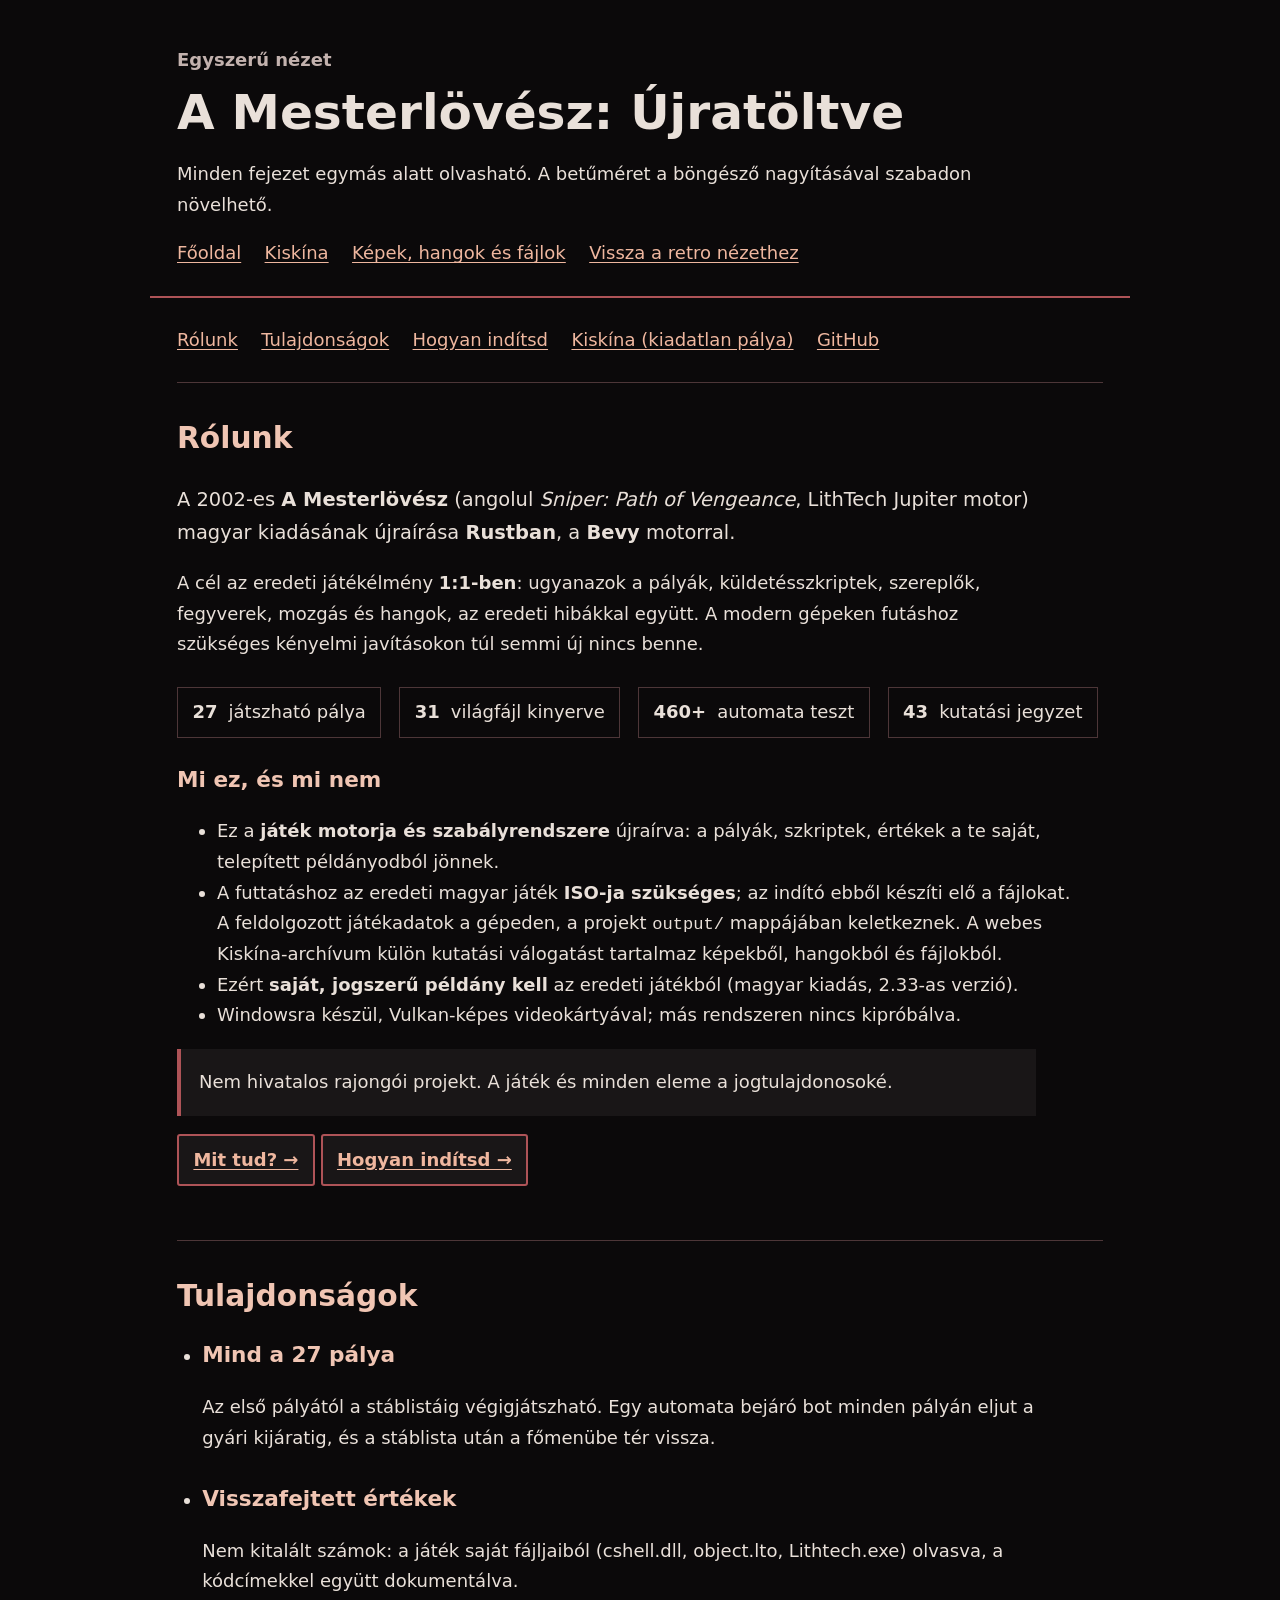
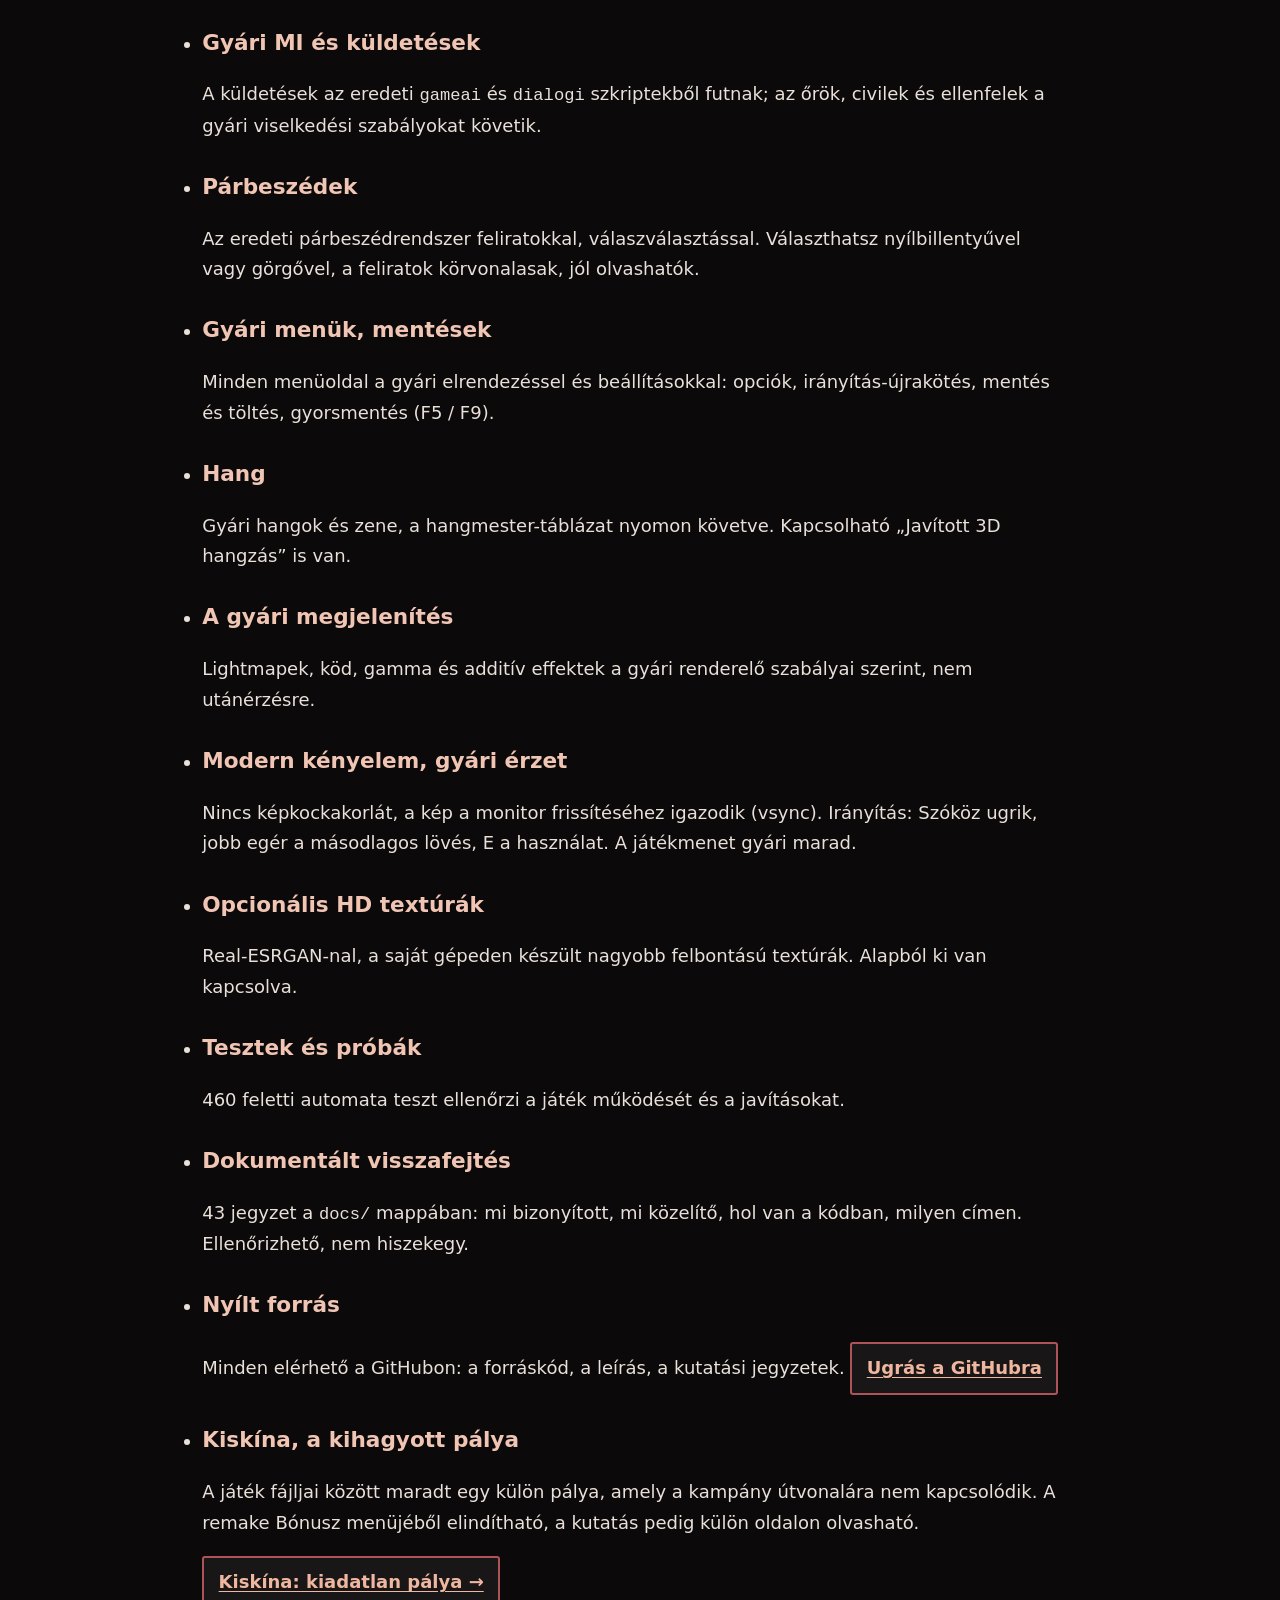
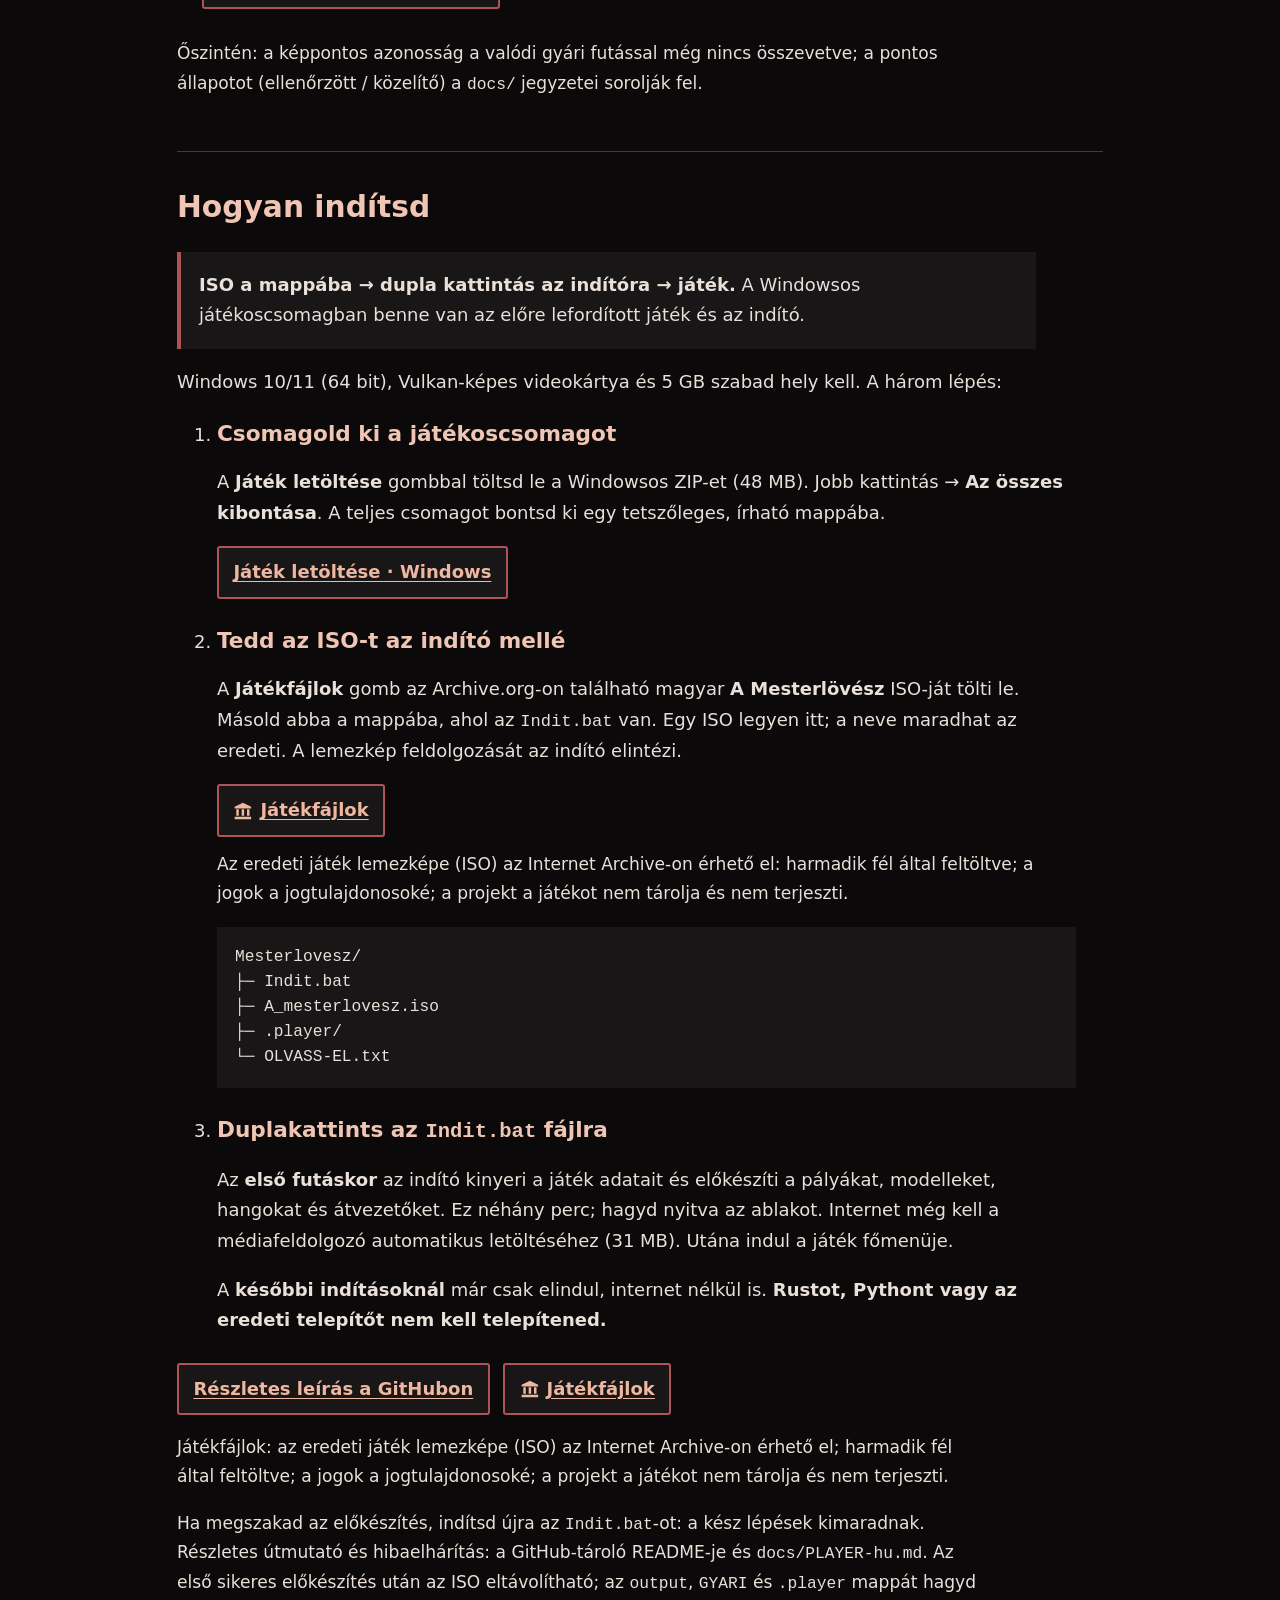
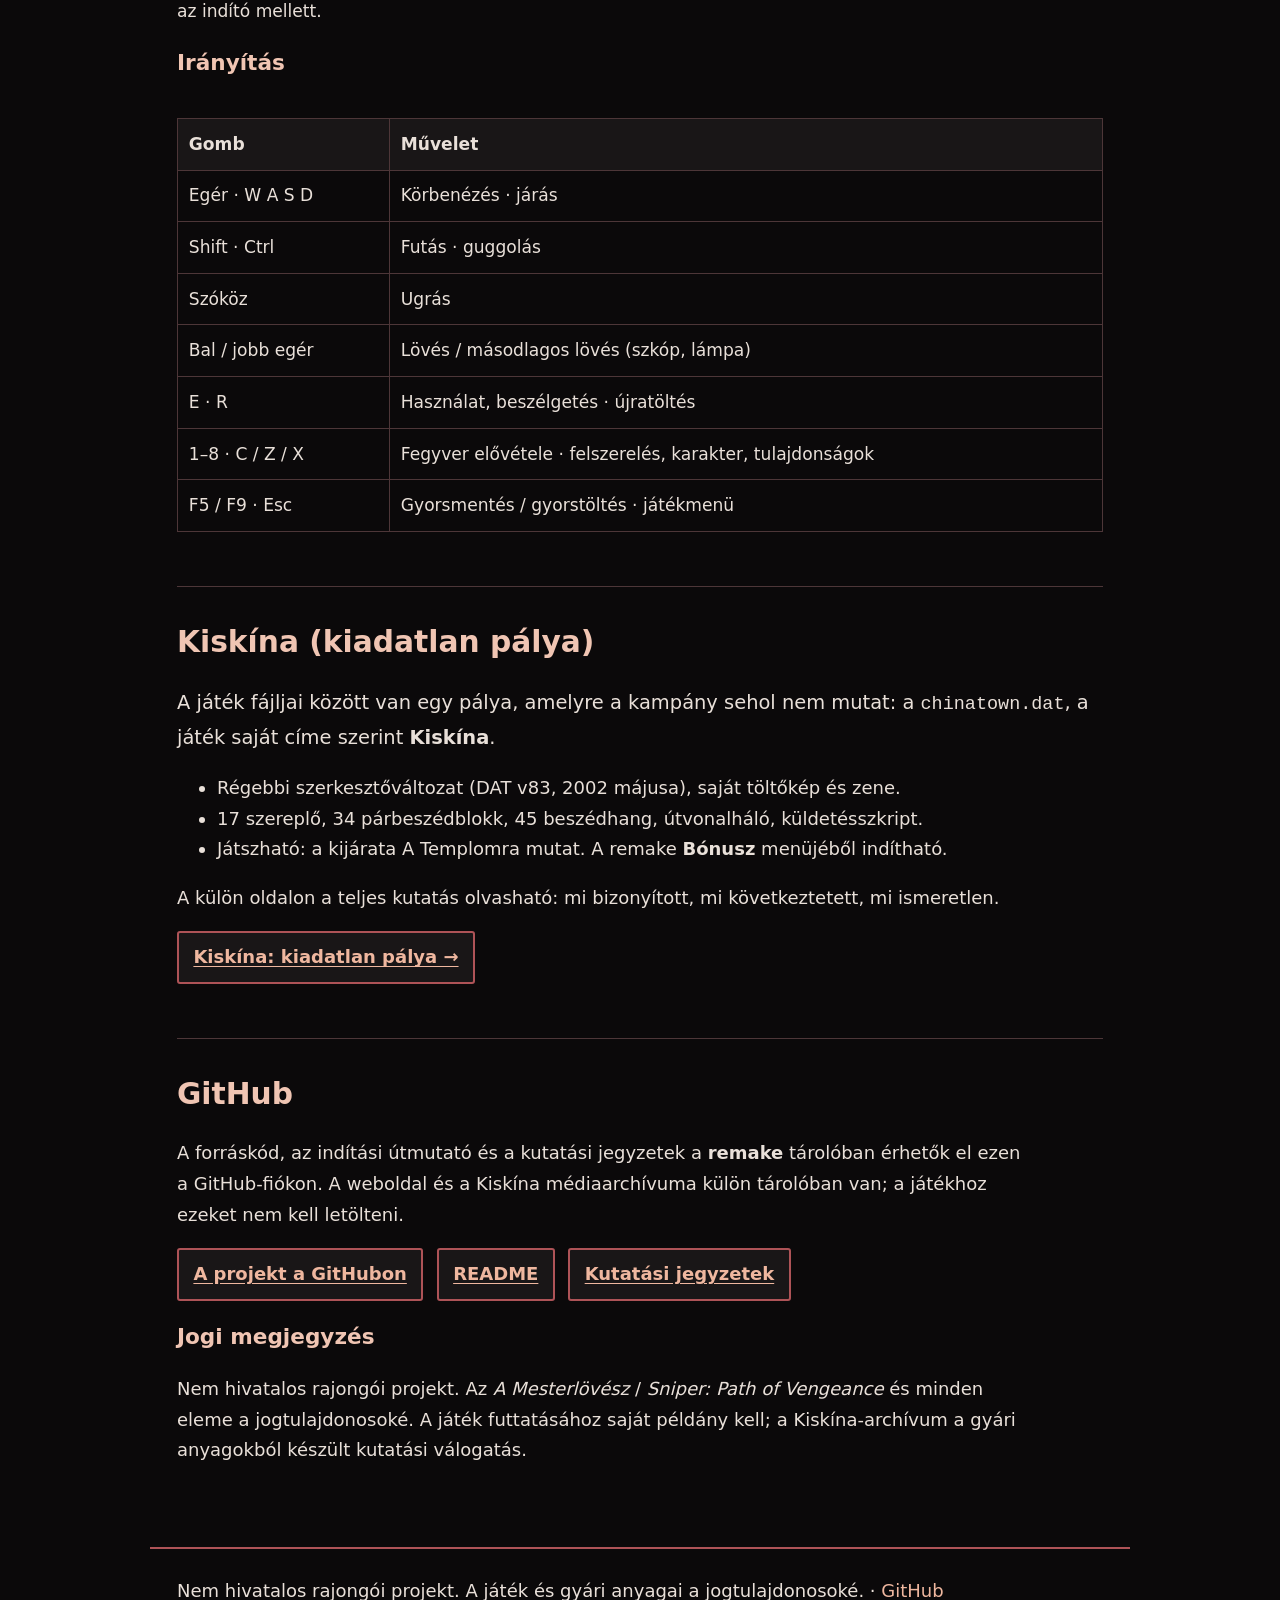
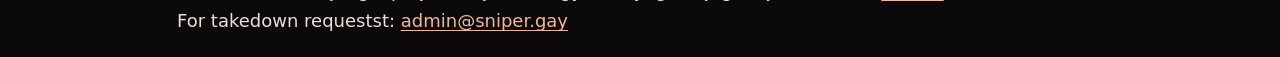
<file: site/simple.html>
<!doctype html>
<html lang="hu"><head><meta charset="utf-8"><meta name="viewport" content="width=device-width,initial-scale=1">
<title>A Mesterlövész: Újratöltve — egyszerű nézet</title>
<meta name="description" content="A Mesterlövész: Újratöltve: teljes szöveg egyszerű, nagy betűs, díszítés nélküli nézetben.">
<link rel="canonical" href="https://sniper.gay/"><link rel="icon" href="favicon.svg" type="image/svg+xml">
<meta property="og:title" content="A Mesterlövész: Újratöltve"><meta property="og:type" content="website">
<meta property="og:image" content="https://sniper.gay/og-main.jpg"><meta name="twitter:card" content="summary_large_image">
<link rel="stylesheet" href="simple.css?v=20261001-dark"></head><body>
<a class="skip" href="#pages">Ugrás a tartalomra</a>
<header><p class="eyebrow">Egyszerű nézet</p><h1>A Mesterlövész: Újratöltve</h1>
<p>Minden fejezet egymás alatt olvasható. A betűméret a böngésző nagyításával szabadon növelhető.</p>
<nav aria-label="Oldalak"><a href="simple.html">Főoldal</a><a href="kiskina-simple.html">Kiskína</a>
<a href="archive.html">Képek, hangok és fájlok</a><a href="index.html">Vissza a retro nézethez</a></nav></header>
<div class="layout"><nav class="contents" aria-label="Tartalomjegyzék"><a href="#rolunk">Rólunk</a><a href="#tulajdonsagok">Tulajdonságok</a><a href="#inditas">Hogyan indítsd</a><a href="#kiskina">Kiskína (kiadatlan pálya)</a><a href="#github">GitHub</a></nav>
<main id="pages">
        <!-- ===== RÓLUNK ===== -->
        <section class="pane" id="rolunk" aria-labelledby="h-rolunk" tabindex="0">
          <h2 class="pt" id="h-rolunk">Rólunk</h2>
          <p class="lead">A 2002-es <b>A Mesterlövész</b> (angolul <i>Sniper: Path of Vengeance</i>, LithTech Jupiter motor) magyar kiadásának újraírása <b>Rustban</b>, a <b>Bevy</b> motorral.</p>
          <p>A cél az eredeti játékélmény <b>1:1-ben</b>: ugyanazok a pályák, küldetésszkriptek, szereplők, fegyverek, mozgás és hangok, az eredeti hibákkal együtt. A modern gépeken futáshoz szükséges kényelmi javításokon túl semmi új nincs benne.</p>
          <ul class="stats" aria-label="Számok">
            <li><b>27</b> <span>játszható pálya</span></li>
            <li><b>31</b> <span>világfájl kinyerve</span></li>
            <li><b>460+</b> <span>automata teszt</span></li>
            <li><b>43</b> <span>kutatási jegyzet</span></li>
          </ul>
          <h3>Mi ez, és mi nem</h3>
          <ul>
            <li>Ez a <b>játék motorja és szabályrendszere</b> újraírva: a pályák, szkriptek, értékek a te saját, telepített példányodból jönnek.</li>
            <li>A futtatáshoz az eredeti magyar játék <b>ISO-ja szükséges</b>; az indító ebből készíti elő a fájlokat. A feldolgozott játékadatok a gépeden, a projekt <code>output/</code> mappájában keletkeznek. A webes Kiskína-archívum külön kutatási válogatást tartalmaz képekből, hangokból és fájlokból.</li>
            <li>Ezért <b>saját, jogszerű példány kell</b> az eredeti játékból (magyar kiadás, 2.33-as verzió).</li>
            <li>Windowsra készül, Vulkan-képes videokártyával; más rendszeren nincs kipróbálva.</li>
          </ul>
          <p class="note">Nem hivatalos rajongói projekt. A játék és minden eleme a jogtulajdonosoké.</p>
          <p><a class="btn sm" href="#tulajdonsagok" data-go="tulajdonsagok">Mit tud? →</a> <a class="btn sm" href="#inditas" data-go="inditas">Hogyan indítsd →</a></p>
        </section>

        <!-- ===== TULAJDONSÁGOK ===== -->
        <section class="pane" id="tulajdonsagok" aria-labelledby="h-tul" tabindex="0">
          <h2 class="pt" id="h-tul">Tulajdonságok</h2>
          <ul class="cards">
            <li class="card"><h3><i>01</i>Mind a 27 pálya</h3><p>Az első pályától a stáblistáig végigjátszható. Egy automata bejáró bot minden pályán eljut a gyári kijáratig, és a stáblista után a főmenübe tér vissza.</p></li>
            <li class="card"><h3><i>02</i>Visszafejtett értékek</h3><p>Nem kitalált számok: a játék saját fájljaiból (cshell.dll, object.lto, Lithtech.exe) olvasva, a kódcímekkel együtt dokumentálva.</p></li>
            <li class="card"><h3><i>03</i>Gyári MI és küldetések</h3><p>A küldetések az eredeti <code>gameai</code> és <code>dialogi</code> szkriptekből futnak; az őrök, civilek és ellenfelek a gyári viselkedési szabályokat követik.</p></li>
            <li class="card"><h3><i>04</i>Párbeszédek</h3><p>Az eredeti párbeszédrendszer feliratokkal, válaszválasztással. Választhatsz nyílbillentyűvel vagy görgővel, a feliratok körvonalasak, jól olvashatók.</p></li>
            <li class="card"><h3><i>05</i>Gyári menük, mentések</h3><p>Minden menüoldal a gyári elrendezéssel és beállításokkal: opciók, irányítás-újrakötés, mentés és töltés, gyorsmentés (F5 / F9).</p></li>
            <li class="card"><h3><i>06</i>Hang</h3><p>Gyári hangok és zene, a hangmester-táblázat nyomon követve. Kapcsolható „Javított 3D hangzás” is van.</p></li>
            <li class="card"><h3><i>07</i>A gyári megjelenítés</h3><p>Lightmapek, köd, gamma és additív effektek a gyári renderelő szabályai szerint, nem utánérzésre.</p></li>
            <li class="card"><h3><i>08</i>Modern kényelem, gyári érzet</h3><p>Nincs képkockakorlát, a kép a monitor frissítéséhez igazodik (vsync). Irányítás: Szóköz ugrik, jobb egér a másodlagos lövés, E a használat. A játékmenet gyári marad.</p></li>
            <li class="card"><h3><i>09</i>Opcionális HD textúrák</h3><p>Real-ESRGAN-nal, a saját gépeden készült nagyobb felbontású textúrák. Alapból ki van kapcsolva.</p></li>
            <li class="card"><h3><i>10</i>Tesztek és próbák</h3><p>460 feletti automata teszt ellenőrzi a játék működését és a javításokat.</p></li>
            <li class="card"><h3><i>11</i>Dokumentált visszafejtés</h3><p>43 jegyzet a <code>docs/</code> mappában: mi bizonyított, mi közelítő, hol van a kódban, milyen címen. Ellenőrizhető, nem hiszekegy.</p></li>
            <li class="card"><h3><i>12</i>Nyílt forrás</h3><p>Minden elérhető a GitHubon: a forráskód, a leírás, a kutatási jegyzetek. <a class="btn sm" href="https://github.com/mesterlovesz/" data-gh="">Ugrás a GitHubra</a></p></li>
            <li class="card wide"><h3><i>13</i>Kiskína, a kihagyott pálya</h3><p>A játék fájljai között maradt egy külön pálya, amely a kampány útvonalára nem kapcsolódik. A remake Bónusz menüjéből elindítható, a kutatás pedig külön oldalon olvasható.</p><a class="btn sm" href="kiskina-simple.html">Kiskína: kiadatlan pálya →</a></li>
          </ul>
          <p class="small">Őszintén: a képpontos azonosság a valódi gyári futással még nincs összevetve; a pontos állapotot (ellenőrzött / közelítő) a <code>docs/</code> jegyzetei sorolják fel.</p>
        </section>

        <!-- ===== HOGYAN INDÍTSD ===== -->
        <section class="pane" id="inditas" aria-labelledby="h-ind" tabindex="0">
          <h2 class="pt" id="h-ind">Hogyan indítsd</h2>
          <p class="note"><b>ISO a mappába → dupla kattintás az indítóra → játék.</b> A Windowsos játékoscsomagban benne van az előre lefordított játék és az indító.</p>
          <p>Windows 10/11 (64 bit), Vulkan-képes videokártya és 5 GB szabad hely kell. A három lépés:</p>
          <ol class="steps">
            <li><h3>Csomagold ki a játékoscsomagot</h3><p>A <b>Játék letöltése</b> gombbal töltsd le a Windowsos ZIP-et (48 MB). Jobb kattintás → <b>Az összes kibontása</b>. A teljes csomagot bontsd ki egy tetszőleges, írható mappába.</p><div class="btn-row"><a class="btn big" href="https://github.com/mesterlovesz/remake/releases/download/v0.1.0-player.2/Mesterlovesz-Ujratoltve-Windows.zip">Játék letöltése · Windows</a></div></li>
            <li><h3>Tedd az ISO-t az indító mellé</h3><p>A <b>Játékfájlok</b> gomb az Archive.org-on található magyar <b>A Mesterlövész</b> ISO-ját tölti le. Másold abba a mappába, ahol az <code>Indit.bat</code> van. Egy ISO legyen itt; a neve maradhat az eredeti. A lemezkép feldolgozását az indító elintézi.</p>
<div class="btn-row btn-row-note"><a class="btn big" href="https://archive.org/download/a_mesterlovesz_pc_windows_thesniper_hu_iso_202010/A_mesterlovesz.iso" data-iso target="_blank" rel="noopener"><svg class="ico" viewBox="0 0 24 24" aria-hidden="true" focusable="false" fill="currentColor"><path d="M12 2 2 7v2h20V7zM4 10h3v8H4zm6.5 0h3v8h-3zM17 10h3v8h-3zM2 19h20v3H2z"/></svg>Játékfájlok</a><span class="small">Az eredeti játék lemezképe (ISO) az Internet Archive-on érhető el: harmadik fél által feltöltve; a jogok a jogtulajdonosoké; a projekt a játékot nem tárolja és nem terjeszti.</span></div>
<pre class="code tree" aria-label="Mappaszerkezet">Mesterlovesz/
├─ Indit.bat
├─ A_mesterlovesz.iso
├─ .player/
└─ OLVASS-EL.txt</pre></li>
            <li><h3>Duplakattints az <code>Indit.bat</code> fájlra</h3><p>Az <b>első futáskor</b> az indító kinyeri a játék adatait és előkészíti a pályákat, modelleket, hangokat és átvezetőket. Ez néhány perc; hagyd nyitva az ablakot. Internet még kell a médiafeldolgozó automatikus letöltéséhez (31 MB). Utána indul a játék főmenüje.</p><p>A <b>későbbi indításoknál</b> már csak elindul, internet nélkül is. <b>Rustot, Pythont vagy az eredeti telepítőt nem kell telepítened.</b></p></li>
          </ol>
          <div class="btn-row"><a class="btn big" href="https://github.com/mesterlovesz/" data-gh="#readme">Részletes leírás a GitHubon</a><a class="btn big" href="https://archive.org/download/a_mesterlovesz_pc_windows_thesniper_hu_iso_202010/A_mesterlovesz.iso" data-iso target="_blank" rel="noopener"><svg class="ico" viewBox="0 0 24 24" aria-hidden="true" focusable="false" fill="currentColor"><path d="M12 2 2 7v2h20V7zM4 10h3v8H4zm6.5 0h3v8h-3zM17 10h3v8h-3zM2 19h20v3H2z"/></svg>Játékfájlok</a></div>
          <p class="small">Játékfájlok: az eredeti játék lemezképe (ISO) az Internet Archive-on érhető el; harmadik fél által feltöltve; a jogok a jogtulajdonosoké; a projekt a játékot nem tárolja és nem terjeszti.</p>
          <p class="small">Ha megszakad az előkészítés, indítsd újra az <code>Indit.bat</code>-ot: a kész lépések kimaradnak. Részletes útmutató és hibaelhárítás: a GitHub-tároló README-je és <code>docs/PLAYER-hu.md</code>. Az első sikeres előkészítés után az ISO eltávolítható; az <code>output</code>, <code>GYARI</code> és <code>.player</code> mappát hagyd az indító mellett.</p>
          <h3>Irányítás</h3>
          <div class="tw"><table>
            <tr><th>Gomb</th><th>Művelet</th></tr>
            <tr><td>Egér · W A S D</td><td>Körbenézés · járás</td></tr>
            <tr><td>Shift · Ctrl</td><td>Futás · guggolás</td></tr>
            <tr><td>Szóköz</td><td>Ugrás</td></tr>
            <tr><td>Bal / jobb egér</td><td>Lövés / másodlagos lövés (szkóp, lámpa)</td></tr>
            <tr><td>E · R</td><td>Használat, beszélgetés · újratöltés</td></tr>
            <tr><td>1–8 · C / Z / X</td><td>Fegyver elővétele · felszerelés, karakter, tulajdonságok</td></tr>
            <tr><td>F5 / F9 · Esc</td><td>Gyorsmentés / gyorstöltés · játékmenü</td></tr>
          </table></div>
        </section>

        <!-- ===== KISKÍNA ===== -->
        <section class="pane" id="kiskina" aria-labelledby="h-kis" tabindex="0">
          <h2 class="pt" id="h-kis">Kiskína (kiadatlan pálya)</h2>
          <p class="lead">A játék fájljai között van egy pálya, amelyre a kampány sehol nem mutat: a <code>chinatown.dat</code>, a játék saját címe szerint <b>Kiskína</b>.</p>
          <ul>
            <li>Régebbi szerkesztőváltozat (DAT v83, 2002 májusa), saját töltőkép és zene.</li>
            <li>17 szereplő, 34 párbeszédblokk, 45 beszédhang, útvonalháló, küldetésszkript.</li>
            <li>Játszható: a kijárata A Templomra mutat. A remake <b>Bónusz</b> menüjéből indítható.</li>
          </ul>
          <p>A külön oldalon a teljes kutatás olvasható: mi bizonyított, mi következtetett, mi ismeretlen.</p>
          <div class="btn-row"><a class="btn sm" href="kiskina-simple.html">Kiskína: kiadatlan pálya →</a></div>
        </section>

        <!-- ===== GITHUB ===== -->
        <section class="pane" id="github" aria-labelledby="h-gh" tabindex="0">
          <h2 class="pt" id="h-gh">GitHub</h2>
          <p>A forráskód, az indítási útmutató és a kutatási jegyzetek a <strong>remake</strong> tárolóban érhetők el ezen a GitHub-fiókon. A weboldal és a Kiskína médiaarchívuma külön tárolóban van; a játékhoz ezeket nem kell letölteni.</p>
          <div class="btn-row">
            <a class="btn big" href="https://github.com/mesterlovesz/" data-gh="">A projekt a GitHubon</a>
            <a class="btn sm" href="https://github.com/mesterlovesz/" data-gh="#readme">README</a>
            <a class="btn sm" href="https://github.com/mesterlovesz/" data-gh="/tree/{b}/docs">Kutatási jegyzetek</a>
          </div>
          <h3>Jogi megjegyzés</h3>
          <p>Nem hivatalos rajongói projekt. Az <i>A Mesterlövész</i> / <i>Sniper: Path of Vengeance</i> és minden eleme a jogtulajdonosoké. A játék futtatásához saját példány kell; a Kiskína-archívum a gyári anyagokból készült kutatási válogatás.</p>
        </section>
      </main></div><footer><span>Nem hivatalos rajongói projekt. A játék és gyári anyagai a jogtulajdonosoké. · <a href="https://github.com/mesterlovesz/" data-gh="">GitHub</a></span><br><span>For takedown requestst: <a href="mailto:admin@sniper.gay">admin@sniper.gay</a></span></footer>
</body></html>
</file>
<file: site/style.css>
/* A Mesterlövész: Újratöltve - bemutatóoldal. Minden látvány saját CSS/SVG rajz, nincs külső betű, kép vagy script. */
:root{
  --bg:#050203; --ink:#d9d4b6; --ink-dim:#a39e86; --red:#ff3d33; --red-d:#b01a1c; --red-dd:#5c1012; --grid:rgba(190,30,34,.22);
  --gold:#e7b84a; --yellow:#ffe14d; --steel:#b9b4b0; --good:#7fd18a; --warn:#f0c64a; --unk:#9fb0d0;
  --mono:"Courier New","Cascadia Mono",Consolas,"Liberation Mono","Nimbus Mono PS",monospace;
  --px:0; --py:0;
}
*{box-sizing:border-box}
html{background:#030102;color-scheme:dark}
body{margin:0;min-height:100vh;font:15px/1.6 var(--mono);color:var(--ink);background:radial-gradient(ellipse at 50% 30%,#1b0709 0,#070203 62%,#020001 100%);display:flex;justify-content:center;align-items:flex-start;-webkit-font-smoothing:none}
a{color:var(--yellow)}
.skip{position:absolute;left:-999px;top:0;background:var(--yellow);color:#000;padding:.5em 1em;z-index:99}
.skip:focus{left:8px;top:8px}
:focus-visible{outline:2px solid var(--yellow);outline-offset:2px}

/* ===== keret (a fém készülékház) ===== */
.cabinet{position:relative;width:min(1280px,calc(100vw - 24px));height:min(880px,calc(100vh - 24px));min-height:640px;margin:12px auto;border-radius:34px;
  background:url(metal.svg) 0 0/360px,linear-gradient(150deg,#470d10 0,#240709 40%,#380b0d 70%,#1a0406 100%);
  box-shadow:0 0 0 2px #000,0 24px 80px rgba(0,0,0,.9),0 0 90px rgba(150,10,14,.18);
  display:grid;grid-template-columns:92px minmax(0,1fr) 34px;grid-template-rows:auto minmax(0,1fr) auto;gap:0;padding:20px 20px 12px 20px;overflow:hidden;isolation:isolate}
.cabinet::before{content:"";position:absolute;inset:7px;border-radius:28px;pointer-events:none;border:3px solid;border-color:#b3adaa #4c4545 #261f1f #837c7a;box-shadow:inset 0 0 0 2px #0a0203,inset 0 0 38px rgba(0,0,0,.85),0 0 0 1px #000;z-index:5}
.rivet{position:absolute;width:13px;height:13px;border-radius:50%;background:radial-gradient(circle at 35% 30%,#e8c9be 0 12%,#8a443c 30%,#2a0b0b 70%,#000 100%);box-shadow:0 1px 1px #000,0 0 0 1px #1a0707;z-index:6}
.rivet.a{left:18px;top:18px}.rivet.b{right:18px;top:18px}.rivet.c{left:18px;bottom:18px}.rivet.d{right:18px;bottom:18px}
.hazard{background:repeating-linear-gradient(-45deg,#07090a 0 11px,#a3201a 11px 22px);border:2px solid #000;box-shadow:inset 0 0 12px rgba(0,0,0,.75),0 0 0 1px #5a1c1a}

/* ===== felső sáv: cím + fejléc ===== */
.top{grid-column:1/4;grid-row:1;display:grid;grid-template-columns:minmax(0,1.5fr) minmax(220px,.9fr) 150px;gap:0 18px;align-items:stretch;padding:0 22px 0 0;margin-left:0;position:relative;z-index:2}
.plate{position:relative;min-height:112px;background:linear-gradient(180deg,rgba(0,0,0,.92),rgba(12,2,3,.96)),url(metal.svg);border:3px solid;border-color:#161010 #6c5350 #6c5350 #161010;border-radius:14px 14px 40px 14px;box-shadow:inset 0 0 22px #000,0 0 0 2px #000;overflow:hidden;padding:12px 18px 10px 108px}
.plate::before{content:"";position:absolute;inset:0;background:linear-gradient(var(--grid) 1px,transparent 1px) 0 0/100% 14px,linear-gradient(90deg,var(--grid) 1px,transparent 1px) 0 0/14px 100%;opacity:.5}
.reticle{position:absolute;left:12px;top:50%;width:86px;height:86px;margin-top:-43px;filter:drop-shadow(0 0 5px rgba(255,40,30,.65))}
.reticle .sweep{transform-origin:50% 50%;animation:spin 7s linear infinite}
.title{position:relative;margin:0;font:700 clamp(30px,4.4vw,52px)/1 var(--mono);letter-spacing:.015em;color:#cfcbc7;white-space:nowrap;
  background:linear-gradient(180deg,#f2eeea 0,#a8a29e 46%,#58514e 54%,#bdb7b3 100%);-webkit-background-clip:text;background-clip:text;-webkit-text-fill-color:transparent;
  filter:drop-shadow(0 2px 0 #3a0d0d) drop-shadow(0 0 1px #000) drop-shadow(-1px 0 0 rgba(255,50,40,.55))}
.title small{display:block;margin-top:4px;font:700 clamp(15px,2.1vw,22px)/1 var(--mono);letter-spacing:.42em;text-transform:uppercase;-webkit-text-fill-color:var(--red);color:var(--red);background:none;text-shadow:0 0 8px rgba(255,50,40,.75),1px 0 0 #6a0d0d}
.title small::after{content:"";display:inline-block;width:.6em;height:.95em;margin-left:.5em;vertical-align:-.12em;background:var(--red);box-shadow:0 0 8px var(--red);animation:blink 1.05s steps(1) infinite}
.bits-h{position:absolute;right:10px;top:6px;font:10px/1.15 var(--mono);color:var(--red-d);white-space:pre;opacity:.8;pointer-events:none;text-align:right}
.head{position:relative;display:flex;align-items:center;justify-content:center;min-height:112px;background:linear-gradient(180deg,rgba(0,0,0,.95),rgba(14,2,3,.97));border:3px solid;border-color:#161010 #6c5350 #6c5350 #161010;border-radius:12px 12px 12px 36px;box-shadow:inset 0 0 22px #000,0 0 0 2px #000;overflow:hidden}
.head::before{content:"";position:absolute;inset:0;background:linear-gradient(var(--grid) 1px,transparent 1px) 0 0/100% 18px,linear-gradient(90deg,var(--grid) 1px,transparent 1px) 0 0/18px 100%;opacity:.55;transform:translate(calc(var(--px)*4px),calc(var(--py)*3px))}
.head b{position:relative;font:700 clamp(24px,3.2vw,38px)/1 var(--mono);color:var(--red);text-shadow:0 0 10px rgba(255,40,30,.85),2px 0 0 #7a0e0e,-1px 0 0 rgba(255,150,120,.35);letter-spacing:.02em}
.hz-box{align-self:start;height:64px;margin-top:6px;border-radius:6px;transform:skewX(-8deg)}
.wire{position:absolute;left:0;top:0;width:100%;height:100%;pointer-events:none;z-index:3;overflow:visible}

/* ===== bal sín (cső) ===== */
.rail{grid-column:1;grid-row:2;position:relative;margin-top:14px;min-height:0}
.rail svg{position:absolute;left:0;bottom:0;width:92px;height:100%;min-height:300px;max-height:640px}
.rail .hz{position:absolute;left:4px;top:8px;width:58px;height:150px;border-radius:30px 30px 10px 10px;transform:rotate(-9deg)}

/* ===== képernyő ===== */
.screen{grid-column:2;grid-row:2;position:relative;margin-top:14px;min-height:0;display:flex;flex-direction:column;background:#020001;border:4px solid;border-color:#120b0b #7a5f5a #7a5f5a #120b0b;border-radius:18px 8px 48px 10px;box-shadow:0 0 0 2px #000,inset 0 0 40px rgba(0,0,0,.95),inset 0 0 0 2px #2a0808;overflow:hidden;overflow:clip;cursor:url("data:image/svg+xml,%3Csvg xmlns='http://www.w3.org/2000/svg' width='22' height='26' viewBox='0 0 22 26'%3E%3Cpath d='M2 1v20l5.4-4.8 3.8 8.4 3.6-1.7-3.8-8.2H19z' fill='%23e7b84a' stroke='%23140a00' stroke-width='1.6' stroke-linejoin='round'/%3E%3C/svg%3E") 2 1,auto}
.screen::before{content:"";position:absolute;inset:-24px;background:linear-gradient(var(--grid) 1px,transparent 1px) 0 0/100% 22px,linear-gradient(90deg,var(--grid) 1px,transparent 1px) 0 0/22px 100%;transform:translate(calc(var(--px)*-7px),calc(var(--py)*-5px));pointer-events:none}
.hexbar{position:relative;height:26px;overflow:hidden;border-bottom:1px solid var(--red-dd);font:11px/26px var(--mono);color:var(--red-d);white-space:nowrap;opacity:.85;flex:none}
.hexbar span{display:inline-block;animation:marquee 60s linear infinite;padding-left:8px}
.bits-r{position:absolute;right:6px;top:26px;bottom:0;width:112px;overflow:hidden;pointer-events:none;opacity:.55;-webkit-mask-image:linear-gradient(transparent,#000 14%,#000 80%,transparent);mask-image:linear-gradient(transparent,#000 14%,#000 80%,transparent);transform:translate(calc(var(--px)*5px),calc(var(--py)*4px))}
.bits-r pre{margin:0;font:11px/1.25 var(--mono);color:var(--red-d);animation:rise 38s linear infinite}
.scope{position:absolute;right:16px;bottom:10px;width:150px;height:150px;opacity:.5;pointer-events:none;transform:translate(calc(var(--px)*9px),calc(var(--py)*7px))}
.deck{position:relative;flex:1;min-height:0;overflow:hidden;overflow:clip;display:grid;grid-template-columns:minmax(290px,370px) minmax(0,1fr);gap:0}

/* menü (a gyári főmenü hangulata: gépírós sorok, szellemfelirat, sárga kiemelés, arany nyíl) */
.menu{position:relative;padding:26px 6px 20px 30px;display:flex;flex-direction:column}
.menu ul{list-style:none;margin:0;padding:0;position:relative}
.menu li{margin:0}
.archive-shortcut{align-self:flex-start;margin-top:20px;max-width:100%}
.simple-shortcut{align-self:flex-start;margin-top:8px;max-width:100%}
.row{position:relative;display:block;padding:11px 8px 11px 38px;margin:5px 0;font:700 clamp(16px,1.55vw,20px)/1.2 var(--mono);color:var(--ink);text-decoration:none;letter-spacing:.015em;text-shadow:0 0 1px currentColor,1px 1px 0 #000;white-space:nowrap;border:0;background:none;width:100%;text-align:left;cursor:inherit}
.row::before{content:attr(data-ghost);position:absolute;left:14px;top:3px;transform-origin:0 50%;transform:scaleX(1.17) translateX(-5px);color:#7d786a;opacity:.5;font-weight:400;letter-spacing:.03em;pointer-events:none;z-index:-1;animation:ghost 5.5s ease-in-out infinite}
.row:nth-child(2n)::before{animation-delay:-2.2s}
.row .lbl{position:relative}
.row .ar{position:absolute;left:2px;top:50%;width:28px;height:30px;margin-top:-15px;background:url(stella-head.png) center/contain no-repeat;opacity:0}
.row:hover,.row:focus-visible{color:var(--yellow);text-shadow:0 0 8px rgba(255,225,70,.55),0 0 1px currentColor;outline:0;background:linear-gradient(90deg,rgba(255,225,77,.13),transparent 85%)}
.row:hover .ar,.row:focus-visible .ar,.row[aria-current="true"] .ar{opacity:1}
.row[aria-current="true"]{color:#fff6cf}
.row:focus-visible{box-shadow:inset 2px 0 0 var(--yellow)}
.js .row .ar{display:none}
.mcursor{display:none}
.js .mcursor{display:block;position:absolute;left:2px;top:0;width:28px;height:30px;pointer-events:none;background:url(stella-head.png) center/contain no-repeat;filter:drop-shadow(1px 2px 1px #000);transition:top .22s cubic-bezier(.2,.9,.2,1),left .22s ease;z-index:2}
.row.back{margin-top:18px;color:var(--steel)}

/* tartalom (a képernyő jobb oldala: lapok) */
.pages{position:relative;min-height:0;display:block;overflow:auto;scrollbar-width:thin;scrollbar-color:var(--red-d) #120405;border-left:1px solid var(--red-dd);margin:18px 0 0 6px}
.js .pages{display:flex;overflow:visible}
.pane{flex:1;min-width:0;min-height:0;padding:4px 134px 22px 26px;scrollbar-width:thin;scrollbar-color:var(--red-d) #120405}
.pane::-webkit-scrollbar{width:9px}.pane::-webkit-scrollbar-track{background:#120405}.pane::-webkit-scrollbar-thumb{background:var(--red-d);border:1px solid #000}
.pane:focus{outline:0}
.pane:focus-visible{outline:1px dashed var(--red-d);outline-offset:-3px}
.js .pane{display:none;overflow:auto}
.js .pane.on{display:block}
.pane.in{animation:paneIn .34s cubic-bezier(.2,.8,.2,1) both}
.pane.out{animation:paneOut .14s ease-in both}
h2.pt{margin:6px 0 14px;font:700 clamp(22px,2.6vw,32px)/1.1 var(--mono);color:var(--red);text-shadow:0 0 9px rgba(255,40,30,.7),1px 0 0 #6a0d0d;letter-spacing:.01em}
h2.pt::after{content:"";display:inline-block;width:.5em;height:.9em;margin-left:.3em;background:var(--red);vertical-align:-.1em;animation:blink 1.05s steps(1) infinite}
h3{margin:22px 0 8px;font:700 17px/1.3 var(--mono);color:var(--gold)}
.pane p{margin:0 0 12px}
.pane ul{margin:0 0 12px;padding-left:1.2em}
.pane li{margin:.25em 0}
.pane li::marker{color:var(--red)}
.lead{font-size:16.5px;color:#efe9cb}
b,strong{color:#fff6d8}
code,.mono{font:inherit;background:rgba(160,20,24,.2);padding:0 .3em;border-radius:2px;color:#ffd9cf;word-break:break-word}
pre.code{margin:8px 0 14px;padding:10px 14px;background:#0b0304;border:1px solid var(--red-dd);border-left:3px solid var(--red);color:#ffd9cf;overflow:auto;font:inherit;font-size:13.5px}
small,.small{font-size:12.5px;color:var(--ink-dim)}

/* számok */
.stats{display:grid;grid-template-columns:repeat(4,minmax(0,1fr));gap:8px;margin:18px 0 6px;padding:0;list-style:none}
.stats li{margin:0;padding:10px 6px 8px;text-align:center;border:1px solid var(--red-dd);background:rgba(120,10,14,.14);clip-path:polygon(0 0,calc(100% - 10px) 0,100% 10px,100% 100%,10px 100%,0 calc(100% - 10px))}
.stats b{display:block;font:700 clamp(22px,2.7vw,34px)/1.1 var(--mono);color:var(--red);text-shadow:0 0 10px rgba(255,40,30,.7)}
.stats span{display:block;margin-top:2px;font-size:11px;letter-spacing:.04em;overflow-wrap:anywhere;text-transform:uppercase;color:var(--ink-dim)}

/* kártyák */
.cards{display:grid;grid-template-columns:repeat(2,minmax(0,1fr));gap:12px;margin:0;padding:0;list-style:none}
.card{position:relative;margin:0;padding:12px 14px 12px 14px;border:1px solid #5f1a1c;background:linear-gradient(160deg,rgba(150,14,18,.16),rgba(0,0,0,.35));clip-path:polygon(0 0,calc(100% - 14px) 0,100% 14px,100% 100%,14px 100%,0 calc(100% - 14px))}
.card h3{margin:0 0 4px;font-size:15.5px;color:var(--yellow);letter-spacing:.01em}
.card h3 i{font-style:normal;color:var(--red-d);margin-right:.5em;text-shadow:0 0 6px rgba(255,40,30,.5)}
.card p{margin:0;font-size:14px;line-height:1.5}
.card.wide{grid-column:1/-1}
.card .btn{margin-top:8px}

/* gombok */
.btn{
  --corner:14px;
  display:inline-block;position:relative;isolation:isolate;max-width:100%;padding:11px 28px;
  font:700 15px/1.35 var(--mono);color:var(--red);text-shadow:1px 1px #000;
  text-decoration:none;letter-spacing:.02em;cursor:inherit;border:0;border-radius:0;
  background:url(metal.svg) 0 0/180px,linear-gradient(135deg,#ded4c6,#665653 24%,#baa99b 49%,#40302e 72%,#9d8273);
  clip-path:polygon(0 0,calc(100% - var(--corner)) 0,100% var(--corner),100% 100%,var(--corner) 100%,0 calc(100% - var(--corner)));
}
.btn::before{
  content:"";position:absolute;inset:3px;z-index:-1;pointer-events:none;
  border:1px solid;border-color:#070202 #784744 #784744 #070202;
  background:linear-gradient(rgba(126,22,22,.2) 1px,transparent 1px) 0 0/100% 12px,
    linear-gradient(90deg,rgba(126,22,22,.2) 1px,transparent 1px) 0 0/12px 100%,
    linear-gradient(180deg,#180708,#050203 55%,#1b0607);
  box-shadow:inset 0 2px 3px #000,inset 0 -1px #431314;
  clip-path:polygon(0 0,calc(100% - var(--corner) + 2px) 0,100% calc(var(--corner) - 2px),100% 100%,calc(var(--corner) - 2px) 100%,0 calc(100% - var(--corner) + 2px));
}
.btn::after{
  content:"";position:absolute;inset:0;pointer-events:none;
  background:radial-gradient(circle at 11px 50%,#c5b5a4 0 1px,#55423b 1px 3px,#050202 3px 4px,transparent 4px),
    radial-gradient(circle at calc(100% - 11px) 50%,#c5b5a4 0 1px,#55423b 1px 3px,#050202 3px 4px,transparent 4px);
}
.btn:hover,.btn:focus-visible{color:var(--yellow)}
.btn:hover::before,.btn:focus-visible::before{
  background-color:#310b0d;border-right-color:#ab4a3a;border-bottom-color:#ab4a3a;
}
.btn:focus-visible{outline:none}
.btn:focus-visible::before{border-color:var(--yellow);box-shadow:inset 0 0 0 1px var(--yellow)}
.btn:active{transform:translateY(1px);color:#fff0a3}
.btn:active::before{box-shadow:inset 0 3px 6px #000}
.btn.sm{--corner:9px;font-size:13px;padding:8px 26px;min-height:36px}
.btn.big{display:flex;align-items:center;justify-content:center;width:100%;max-width:32rem;min-height:58px;font-size:clamp(15px,1.4vw,18px);padding:12px 30px;text-align:center}
.btn-row{display:flex;flex-wrap:wrap;align-items:center;gap:12px;margin:16px 0}
.btn-row-note{margin:10px 0 6px}.btn-row-note .small{flex:1 1 100%}
.btn .ico{width:1.15em;height:1.15em;margin:0 .55em 0 0;vertical-align:middle;display:inline-block;flex:none}

/* lépések */
.steps{list-style:none;margin:0 0 14px;padding:0;counter-reset:s}
.steps>li{counter-increment:s;position:relative;margin:0 0 12px;padding:10px 12px 10px 62px;border:1px solid #5f1a1c;background:rgba(120,10,14,.12);min-height:62px}
.steps>li::before{content:counter(s);position:absolute;left:10px;top:8px;width:40px;height:44px;display:flex;align-items:center;justify-content:center;font:700 28px var(--mono);color:#150404;background:linear-gradient(180deg,#ff5a4d,#a5191b);clip-path:polygon(0 0,100% 0,100% 70%,70% 100%,0 100%)}
.steps h3{margin:0 0 3px;color:var(--yellow);font-size:16px}
.steps p{margin:0 0 4px;font-size:14.5px}
.tree{margin:6px 0 4px;color:#ffd9cf;font-size:13px;line-height:1.35}

/* táblák */
.tw{overflow-x:auto;margin:6px 0 14px;border:1px solid var(--red-dd)}
table{width:100%;border-collapse:collapse;font-size:13.5px;line-height:1.45}
th,td{padding:5px 9px;text-align:left;vertical-align:top;border-bottom:1px solid rgba(150,20,24,.35)}
th{color:var(--gold);background:rgba(150,14,18,.22);font-weight:700;white-space:nowrap}
td.n,th.n{text-align:right;white-space:nowrap}
tr:last-child td{border-bottom:0}
.tag{display:inline-block;padding:0 .5em;border:1px solid;border-radius:2px;font-size:12px;line-height:1.5;white-space:nowrap}
.t-ok{color:var(--good);border-color:#3f7a47}.t-inf{color:var(--warn);border-color:#8a7020}.t-unk{color:var(--unk);border-color:#4a5a80}
.note{margin:10px 0;padding:8px 12px;border-left:3px solid var(--gold);background:rgba(231,184,74,.08);font-size:14px}
.kvs{display:grid;grid-template-columns:repeat(2,minmax(0,1fr));gap:6px 14px;margin:6px 0 12px;padding:0;list-style:none}
.kvs li{margin:0;padding:6px 10px;border:1px solid #4d1517;background:rgba(0,0,0,.35);font-size:13.5px}
.kvs b{display:block;color:var(--red);font-size:20px}

/* alsó sáv */
.foot{grid-column:1/4;grid-row:3;position:relative;display:flex;align-items:center;gap:16px;margin-top:12px;padding:9px 52px 8px 20px;font-size:12.5px;line-height:1.45;color:#d3c8bd;background:linear-gradient(180deg,rgba(0,0,0,.65),rgba(10,2,3,.8));border:2px solid;border-color:#120909 #5c4442 #5c4442 #120909;border-radius:6px 6px 22px 22px;z-index:2}
.foot p{margin:0;flex:1}
.foot-copy>span,.llm-credit{display:block}
.llm-credit{margin-top:5px;font-size:11.5px;line-height:1.45;color:#d3c8bd}
.foot a{color:var(--yellow)}
.hz-s{width:96px;height:22px;flex:none;border-radius:3px}
.knob{position:absolute;right:-6px;bottom:-4px;width:44px;height:44px;border-radius:50%;background:radial-gradient(circle at 36% 30%,#fff 0,#b8b2ae 22%,#5d5755 58%,#1a1515 100%);box-shadow:0 2px 6px #000,inset 0 0 0 3px rgba(0,0,0,.35);z-index:7}
.rimr{grid-column:3;grid-row:2;position:relative;margin-top:30px}
.rimr i{display:block;width:16px;height:46px;margin:0 0 14px 6px;border:2px solid #000;border-radius:5px;background:linear-gradient(90deg,#2b2020,#8d7e7a 45%,#241a1a);box-shadow:0 0 0 1px #5a1d1b}
.rimr i:nth-child(2){height:30px}.rimr i:nth-child(3){height:62px}

/* CRT hatás */
.crt{position:fixed;inset:0;pointer-events:none;z-index:50;background:repeating-linear-gradient(0deg,rgba(0,0,0,.2) 0 1px,transparent 1px 3px);mix-blend-mode:multiply}
.crt::before{content:"";position:absolute;inset:0;background:radial-gradient(ellipse at center,transparent 55%,rgba(0,0,0,.5) 100%)}
.crt::after{content:"";position:absolute;left:0;right:0;top:-160px;height:160px;background:linear-gradient(transparent,rgba(255,70,60,.07),transparent);animation:roll 9s linear infinite}
.flick{position:fixed;inset:0;pointer-events:none;z-index:49;background:#fff;opacity:0;mix-blend-mode:overlay;animation:flick 7s steps(1) infinite}

@keyframes blink{50%{opacity:0}}
@keyframes spin{to{transform:rotate(360deg)}}
@keyframes marquee{to{transform:translateX(-50%)}}
@keyframes rise{to{transform:translateY(-50%)}}
@keyframes ghost{0%,100%{transform:scaleX(1.17) translateX(-6px)}50%{transform:scaleX(1.17) translateX(3px)}}
@keyframes roll{to{transform:translateY(calc(100vh + 320px))}}
@keyframes flick{0%,91%,94.5%,100%{opacity:0}92%{opacity:.05}93%{opacity:.02}}
@keyframes paneIn{from{opacity:0;transform:translateX(46px);clip-path:inset(0 0 0 40%)}to{opacity:1;transform:none;clip-path:inset(0)}}
@keyframes paneOut{to{opacity:0;transform:translateX(-30px)}}
@keyframes on{0%{transform:scaleY(.01);filter:brightness(4)}60%{transform:scaleY(1.02);filter:brightness(1.6)}100%{transform:none;filter:none}}
.screen{animation:on .55s cubic-bezier(.3,.7,.2,1) both}

@media (max-width:1180px) and (min-width:1001px){
  .top{grid-template-columns:minmax(0,2.2fr) minmax(130px,.8fr) 72px;gap:0 12px}
  .title{font-size:clamp(26px,3.7vw,44px)}
  .plate{padding-left:100px}
  .deck{grid-template-columns:minmax(250px,285px) minmax(0,1fr)}
  .menu{padding-left:22px}
  .row{font-size:16px}
  .pane{padding-right:60px}.bits-r{width:60px}
}
@media (max-height:820px) and (min-width:1001px){
  .row{padding:7px 8px 7px 38px;margin:3px 0}.row::before{top:-1px}
  .menu{padding-top:16px}
}
/* kisebb ablak / mobil: a lap természetesen görgethető, a menü a tartalom fölött */
@media (max-width:1000px),(max-height:640px){
  .cabinet{height:auto;min-height:0;grid-template-columns:minmax(0,1fr);grid-template-rows:auto auto auto;padding:16px 12px 12px}
  .top{grid-column:1;grid-template-columns:minmax(0,1fr);padding:0;gap:10px}
  .head,.hz-box,.rail,.rimr,.wire,.scope{display:none}
  .plate{padding:12px 12px 10px 92px;min-height:96px}.reticle{width:72px;height:72px;margin-top:-36px;left:10px}
  .screen{grid-column:1;margin-top:10px;border-radius:14px 6px 30px 8px}
  .deck{display:block}
  .menu{padding:12px 12px 4px}
  .menu ul{display:grid;grid-template-columns:repeat(2,minmax(0,1fr));column-gap:8px}
  .row{white-space:normal;padding:10px 6px 10px 38px;font-size:16px;min-height:46px;margin:3px 0}
  .row::before{display:none}
  .pages{border-left:0;border-top:1px solid var(--red-dd);margin:6px 12px 0;display:block}
  .pane,.js .pane{padding:8px 4px 22px 4px;overflow:visible}
  .bits-r{display:none}
  .foot{grid-column:1;flex-direction:column;align-items:flex-start;padding:10px 14px 12px;border-radius:6px 6px 16px 16px}
  .hz-s{display:none}
  .knob{display:none}
  .stats{grid-template-columns:repeat(2,minmax(0,1fr))}
}
@media (max-width:700px){
  .cards,.kvs{grid-template-columns:minmax(0,1fr)}
  .title{font-size:25px}.title small{font-size:15px}.plate{padding-left:78px}.reticle{width:58px;height:58px;margin-top:-29px;left:10px}
  .stats{grid-template-columns:repeat(2,minmax(0,1fr))}
  body{font-size:14.5px}
  .menu ul{grid-template-columns:minmax(0,1fr)}
  .rivet{display:none}
  .btn.big{flex:1 1 100%;min-height:64px;font-size:14.5px;padding:12px 26px}.btn-row-note .small{flex-basis:100%}
  .tag{white-space:normal}th{white-space:normal}table{font-size:13px}th,td{padding:5px 6px}
}
@media (prefers-reduced-motion:reduce){
  *,*::before,*::after{animation:none!important;transition:none!important;scroll-behavior:auto!important}
  .flick{display:none}
}
@media (forced-colors:active){
  .row .ar,.mcursor{forced-color-adjust:none}
  .btn{background:ButtonFace;color:ButtonText;border:2px solid ButtonText;text-shadow:none}
  .btn::before,.btn::after{display:none}
  .btn:focus-visible{outline:2px solid Highlight;outline-offset:-5px}
}
@media print{.crt,.flick{display:none}body{background:#fff;color:#000}}
</file>
<file: site/simple.css>
:root{color-scheme:dark;font-size:18px;--background:#0b090a;--surface:#191617;--text:#e9e0d9;--muted:#c3b2ae;--link:#efb79f;--heading:#f0c5b3;--border:#4d3638;--accent:#ae5357}
*{box-sizing:border-box}
html{scroll-padding-top:1rem}
body{margin:0;background:var(--background);color:var(--text);font:1rem/1.7 system-ui,-apple-system,"Segoe UI",sans-serif}
a{color:var(--link);text-decoration:underline;text-underline-offset:.16em;overflow-wrap:anywhere}
a:hover{color:var(--text)}
:focus-visible{outline:3px solid var(--link);outline-offset:4px}
::selection{background:#673438;color:#fff}
header,.layout,footer{width:min(980px,100%);margin:auto;padding:1.5rem}
header{border-bottom:2px solid var(--accent);padding-top:2.5rem}
h1{font-size:clamp(1.8rem,4vw,2.7rem);line-height:1.2;margin:.4rem 0 1rem}
h2{font-size:1.65rem;line-height:1.3;margin-top:0;color:var(--heading)}
h3{font-size:1.2rem;line-height:1.4;color:var(--heading)}
p,li{max-width:75ch}
header nav,.contents{display:flex;flex-wrap:wrap;gap:.65rem 1.3rem}
.eyebrow{font-weight:700;color:var(--muted);margin:0}
.contents{padding-bottom:1.5rem;border-bottom:1px solid var(--border)}
section{padding:2rem 0;border-bottom:1px solid var(--border);scroll-margin-top:1rem}
section:last-child{border-bottom:0}
.cards{padding-left:1.4rem}.card{margin-bottom:1.7rem}.card h3 i{display:none}
.lead{font-size:1.08rem}.small,small{font-size:.95rem}
.note{padding:1rem;background:var(--surface);border-left:4px solid var(--accent)}
.btn{display:inline-flex;align-items:center;gap:.4rem;border:2px solid var(--accent);border-radius:3px;padding:.5rem .8rem;font:inherit;font-weight:650;background:var(--surface);color:var(--link);text-align:center}
.btn-row{display:flex;flex-wrap:wrap;align-items:center;gap:.75rem;margin:1rem 0}
.ico{width:1.1em;height:1.1em;flex:none}
pre{background:var(--surface);padding:1rem;overflow:auto;font-size:.9rem;line-height:1.55}
code{font-size:.95em;overflow-wrap:anywhere}
.tw{overflow-x:auto}table{width:100%;border-collapse:collapse;margin:1rem 0;font-size:.95rem}th,td{padding:.6rem;border:1px solid var(--border);text-align:left;vertical-align:top}th{background:var(--surface)}
img{max-width:100%;height:auto}figure{margin:1.5rem 0}figcaption{font-size:.95rem}audio{width:min(100%,360px)}
.tag{font-weight:700;padding:.15rem .4rem;background:var(--surface);color:var(--heading)}
.stats{display:flex;flex-wrap:wrap;gap:1rem;margin:1.5rem 0;padding:0;list-style:none}.stats li{padding:.5rem .8rem;border:1px solid var(--border)}.stats b{margin-right:.3rem}
.steps li{margin-bottom:1.5rem}.steps h3{margin-bottom:.4rem}
footer{border-top:2px solid var(--accent)}.llm-credit{display:block;margin-top:1rem}
.skip{position:absolute;left:-9999px;top:.4rem;background:var(--surface);padding:.5rem;z-index:10}.skip:focus{left:.5rem}
@media(max-width:600px){:root{font-size:17px}header,.layout,footer{padding:1rem}header{padding-top:1.5rem}.btn{max-width:100%}}
@media print{:root{color-scheme:light;--background:#fff;--surface:#eee;--text:#000;--muted:#333;--link:#000;--heading:#000;--border:#aaa;--accent:#555}body{background:#fff;color:#000}.contents,header nav,.skip{display:none}a{color:inherit}section{break-inside:auto}header,.layout,footer{width:100%;padding:0}}
</file>
<file: site/archive.css>
/* Az archívum ugyanazt az olvasási témát használja, saját médiarácsokkal. */
main{width:min(980px,100%);margin:auto;padding:1.5rem}
h2{margin-top:2.6rem;border-bottom:1px solid var(--border);padding-bottom:.4rem;scroll-margin-top:1rem}
h3{margin-top:1.8rem}
header .tag{padding:0;background:none;color:var(--muted);font-size:.9rem}
.grid{display:grid;grid-template-columns:repeat(auto-fit,minmax(min(100%,320px),1fr));gap:1rem}
.grid figure{margin:0;background:var(--surface);border:1px solid var(--border)}
.grid img{width:100%;display:block}
figcaption{padding:.7rem 1rem}
.box{background:var(--surface);border:1px solid var(--border);padding:1rem;margin:1rem 0}
nav.toc{display:flex;flex-wrap:wrap;gap:.65rem 1.3rem;padding-bottom:1.5rem;border-bottom:1px solid var(--border)}
table{display:block;overflow-x:auto}td,th{min-width:9rem}table.compare th:first-child{min-width:14rem}
audio{width:min(100%,300px);height:40px}
.audio{display:flex;flex-wrap:wrap;align-items:center;gap:.8rem;border-bottom:1px solid var(--border);padding:.5rem .1rem}
.audio span{min-width:5rem}
.audio-grid{display:grid;grid-template-columns:repeat(auto-fit,minmax(min(100%,340px),1fr));gap:0 1.5rem}
small{color:var(--muted)}li{margin:.35rem 0}ul.cols{columns:3}
.ev{display:inline-block;padding:.1rem .45rem;font-size:.8rem;font-weight:700;text-transform:uppercase;letter-spacing:.04em}
.ev-p{background:#1f4a2b;color:#b8f0c2}.ev-i{background:#4a3f1a;color:#f3de9a}.ev-u{background:#4a2020;color:#f5b5b5}
.st{font-weight:700;font-size:.9rem}.st-both{color:#9fd8ff}.st-k{color:#f3de9a}.st-t{color:#d8b2ff}.st-none{color:#ff9b9b}.warn{color:#ffb77d}
details{margin:1rem 0}summary{cursor:pointer;color:var(--link)}
.archive-footer p{margin:.4rem 0}
@media(max-width:800px){ul.cols{columns:1}}
@media(max-width:600px){main{padding:1rem}}
@media print{main{width:100%;padding:0}.grid figure{break-inside:avoid}nav.toc{display:none}}
</file>
